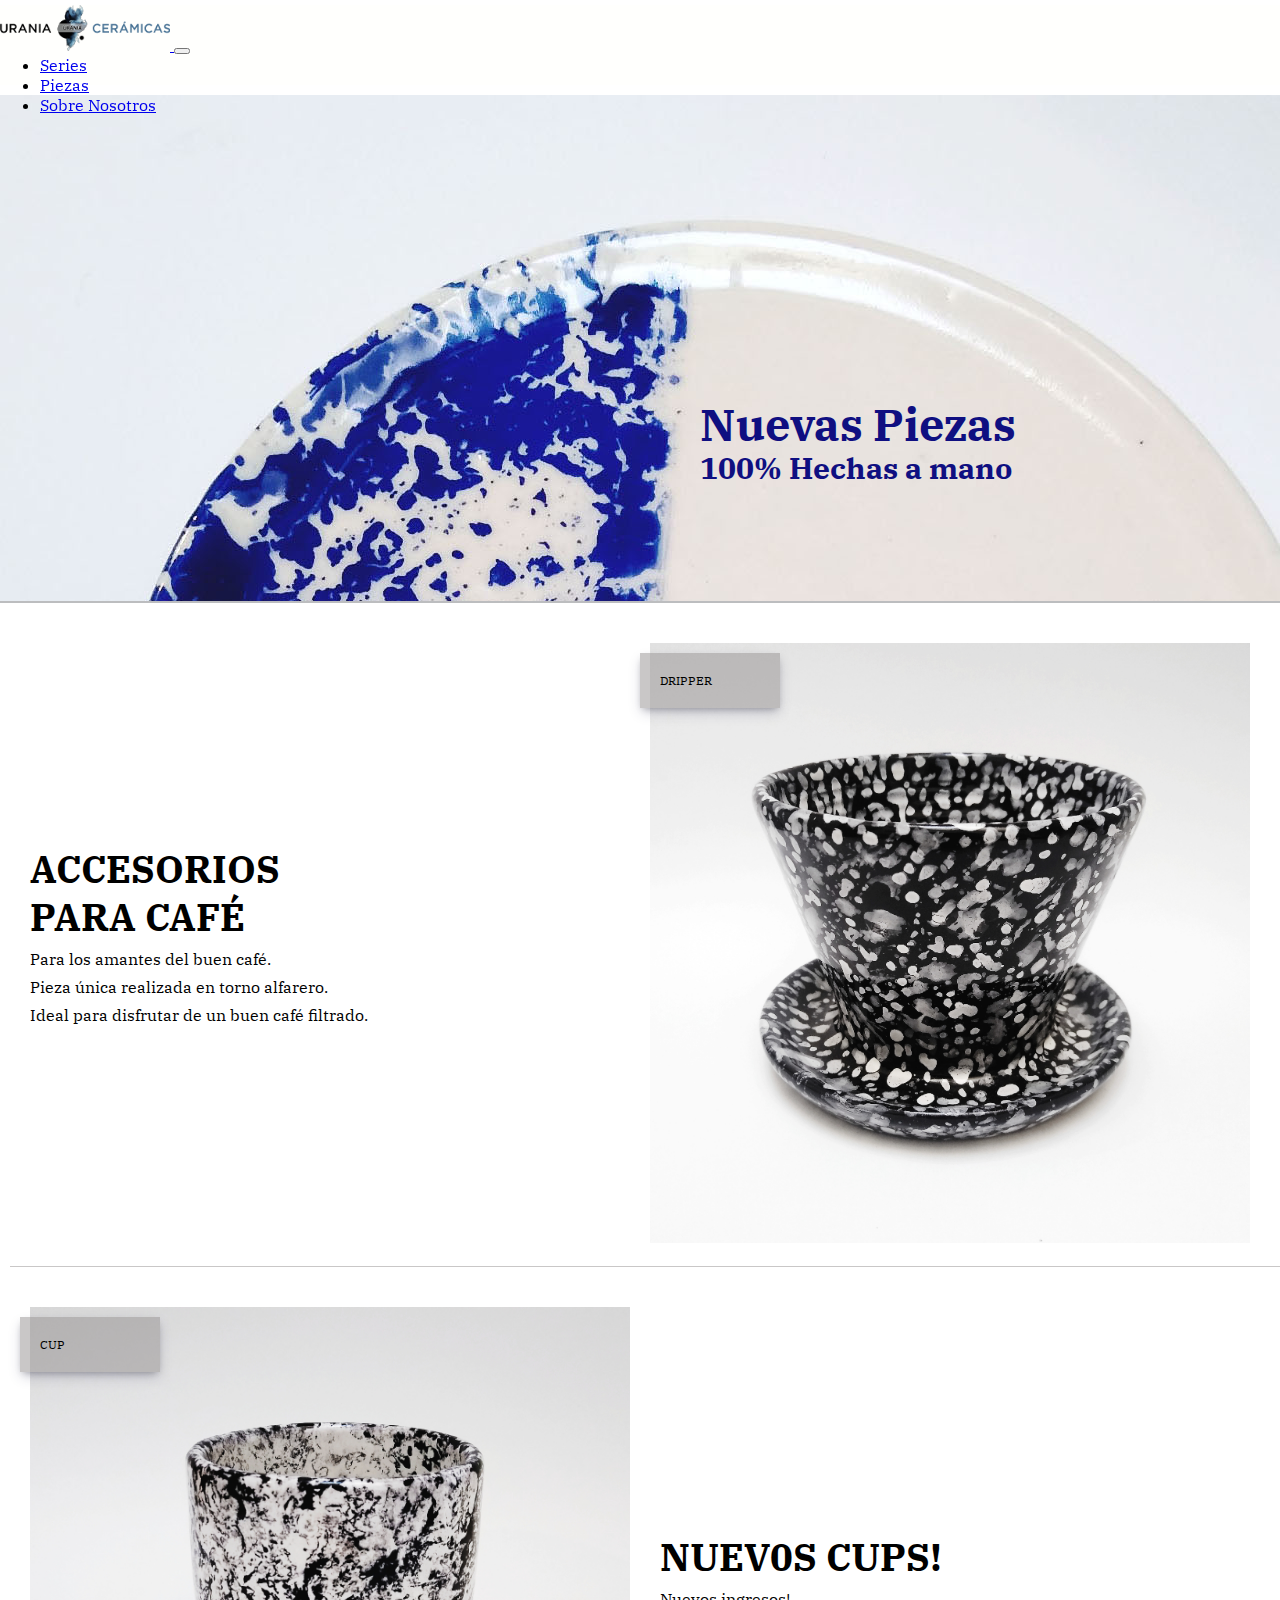
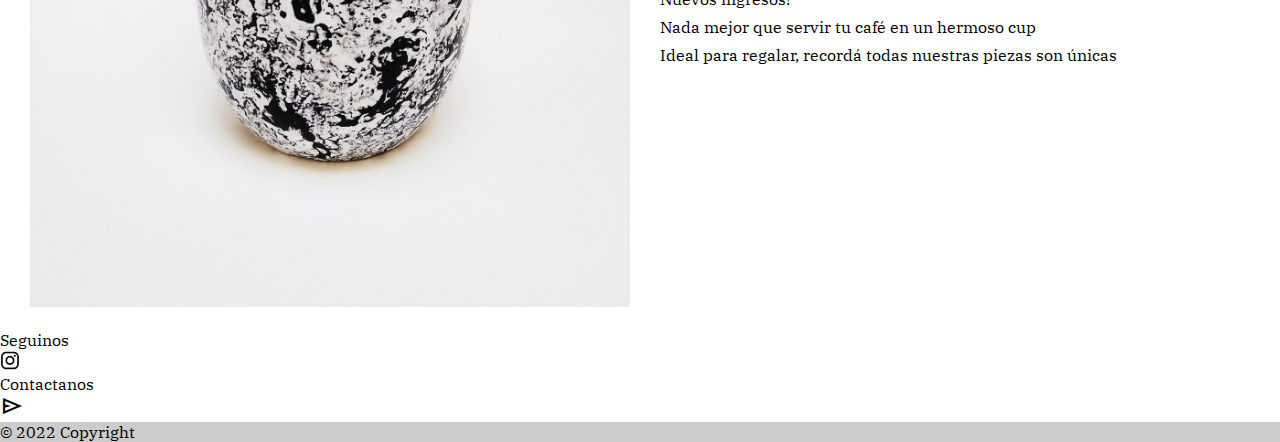
<file: index.html>
<!DOCTYPE html> 
<html lang="en">
<head>
    <meta charset="UTF-8">
    <meta http-equiv="X-UA-Compatible" content="IE=edge">
    <meta name="viewport" content="width=device-width, initial-scale=1.0">
    <title>Urania Ceramicas</title>
    <meta name="description" content="Piezas unicas de ceramica de autor, realizados a mano">
    <meta name="keywords" content="CERAMICA, DISEÑO, DECORACION, DE AUTOR, ARTE, HOGAR, DECO">
 
  <!-- favicon--> 
    <link rel="icon" href="https://tiendaurania.com/wp-content/uploads/2021/11/cropped-logo-32x32.png" sizes="32x32" /><link rel="icon" href="https://tiendaurania.com/wp-content/uploads/2021/11/cropped-logo-192x192.png" sizes="192x192" /><link rel="apple-touch-icon" href="https://tiendaurania.com/wp-content/uploads/2021/11/cropped-logo-180x180.png" />
  <!-- fuente--> 
    <link rel="stylesheet" href="https://fonts.googleapis.com/css2?family=Material+Symbols+Outlined:opsz,wght,FILL,GRAD@48,400,0,0" />
    <link rel="stylesheet" href="https://fonts.googleapis.com/css2?family=Material+Symbols+Outlined:opsz,wght,FILL,GRAD@48,400,0,0" />
  <!-- iconos--> 
    <link rel="preconnect" href="https://fonts.googleapis.com">
    <link rel="preconnect" href="https://fonts.gstatic.com" crossorigin>
    <link href="https://fonts.googleapis.com/css2?family=IBM+Plex+Serif:ital,wght@0,100;0,300;0,500;1,300&display=swap" rel="stylesheet">
  <!-- CSS only -->
    <link href="https://cdn.jsdelivr.net/npm/bootstrap@5.2.2/dist/css/bootstrap.min.css" rel="stylesheet" integrity="sha384-Zenh87qX5JnK2Jl0vWa8Ck2rdkQ2Bzep5IDxbcnCeuOxjzrPF/et3URy9Bv1WTRi" crossorigin="anonymous">
  <!-- Hoja de Estilos -->
    <link rel="stylesheet" href="./css/estilos.css">
</head>
<body>
    <header> 
  <!-- Nav con Bootstrap -->    
     <nav class="navbar navbar-expand-lg bg-light">
        <div class="container-fluid mx-3">
            <a class="navbar-brand" href="#">
              <img src="./imagenes/logo/logo-urania.png" alt="logo" width="170">
            </a>
            <button class="navbar-toggler" type="button" data-bs-toggle="collapse" data-bs-target="#navbarNav" aria-controls="navbarNav" aria-expanded="false" aria-label="Toggle navigation">
              <span class="navbar-toggler-icon"></span>
            </button>
            <div class="collapse navbar-collapse justify-content-end" id="navbarNav">
              <ul class="navbar-nav">
               <li class="nav-item">
                  <a class="nav-link active" aria-current="page" href="./pages/series.html">Series</a>
               </li>
               <li class="nav-item">
                 <a class="nav-link active" aria-current="page" href="./pages/piezas.html">Piezas</a>
               </li>
               <li class="nav-item">
                 <a class="nav-link active" aria-current="page" href="./pages/sobreNosotros.html">Sobre Nosotros</a>
               </li>
             </ul>
            </div>
        </div>
      </nav>     
    </header>  
  <!-- main--> 
    <main>
        <section>
            <div class="div_novedades">
                <h1 class="piezas_h1">Nuevas Piezas</h1>
                <h2 class="piezas_h2">100% Hechas a mano</h2>
            </div>
            <div class= "back">
                <img class="img_back" src="./imagenes/PLATITO_MONTJUIC_COBALTO (1).jpg" alt="plato_montjuic_cobalto"> 
            </div>
        </section> 
        <section class="sec_grid">
          <article class="novedades_1">
            <div class="dripper_descripcion">      
                <h2>ACCESORIOS </h2>
                <h2>PARA CAFÉ</h2>
                <p class="novedades_d">Para los amantes del buen café.</p>
                <p class="novedades_d">Pieza única realizada en torno alfarero. </p>
                <p class="novedades_d">Ideal para disfrutar de un buen café filtrado.</p>
            </div>
            <div class="dripper_photo">
                 <p class="novedades_t">DRIPPER</p>
                <img class="img_dripper" src="./imagenes/tazas/DRIPPER MITTE.jpg" alt="dripper"> 
            </div> 
         </article>       
         <article class="novedades_2">          
            <div class="cup_descripcion">      
                <h2>NUEV0S CUPS!</h2>
                <p class="novedades_d">Nuevos ingresos!</p>
                <p class="novedades_d">Nada mejor que servir tu café en un hermoso cup</p>
                <p class="novedades_d">Ideal para regalar, recordá todas nuestras piezas son únicas</p>
            </div>
            <div class="cup_photo">
                <p class="novedades_t1">CUP</p>
                <a href="./pages/cups.html">
                    <img class="img_cup" src="./imagenes/tazas/CYMERA_20220414_164830.jpg" alt="cup"></a>
            </div>  
          </article>           
        </section>
    </main>
  <!-- footer--> 
    <footer class="text-center footer-style bg-light">
      <div class="container d-flex justify-content-center py-4">
          <div class="row">
            
              <div class="col-md-6  footer-col mt-3 mb-3">
                  <p class="nav-link">Seguinos</p>
                  <a class="instagram_logo" href="https://www.instagram.com/urania_ceramicas/" target="_blank">
                  <img class="img-ig" src="./imagenes/logo/pngegg.png" alt=""></a>
              </div>
              <div class="col-md-6  footer-col  mt-3 mb-3">
                  <p class="nav-link">Contactanos</p>
                  <a href="./pages/contacto.html">
                      <span class="material-symbols-outlined">
                          send
                      </span>
                  </a>
              </div>
          </div>
      </div>
      <div class="text-center text-white p-3" style="background-color: rgba(0, 0, 0, 0.2);">
        © 2022 Copyright
      </div>
     </footer>
  <!-- JavaScript Bundle with Popper -->
    <script src="https://cdn.jsdelivr.net/npm/bootstrap@5.2.2/dist/js/bootstrap.bundle.min.js" integrity="sha384-OERcA2EqjJCMA+/3y+gxIOqMEjwtxJY7qPCqsdltbNJuaOe923+mo//f6V8Qbsw3" crossorigin="anonymous"></script>           
      
</body>
</html>
</file>
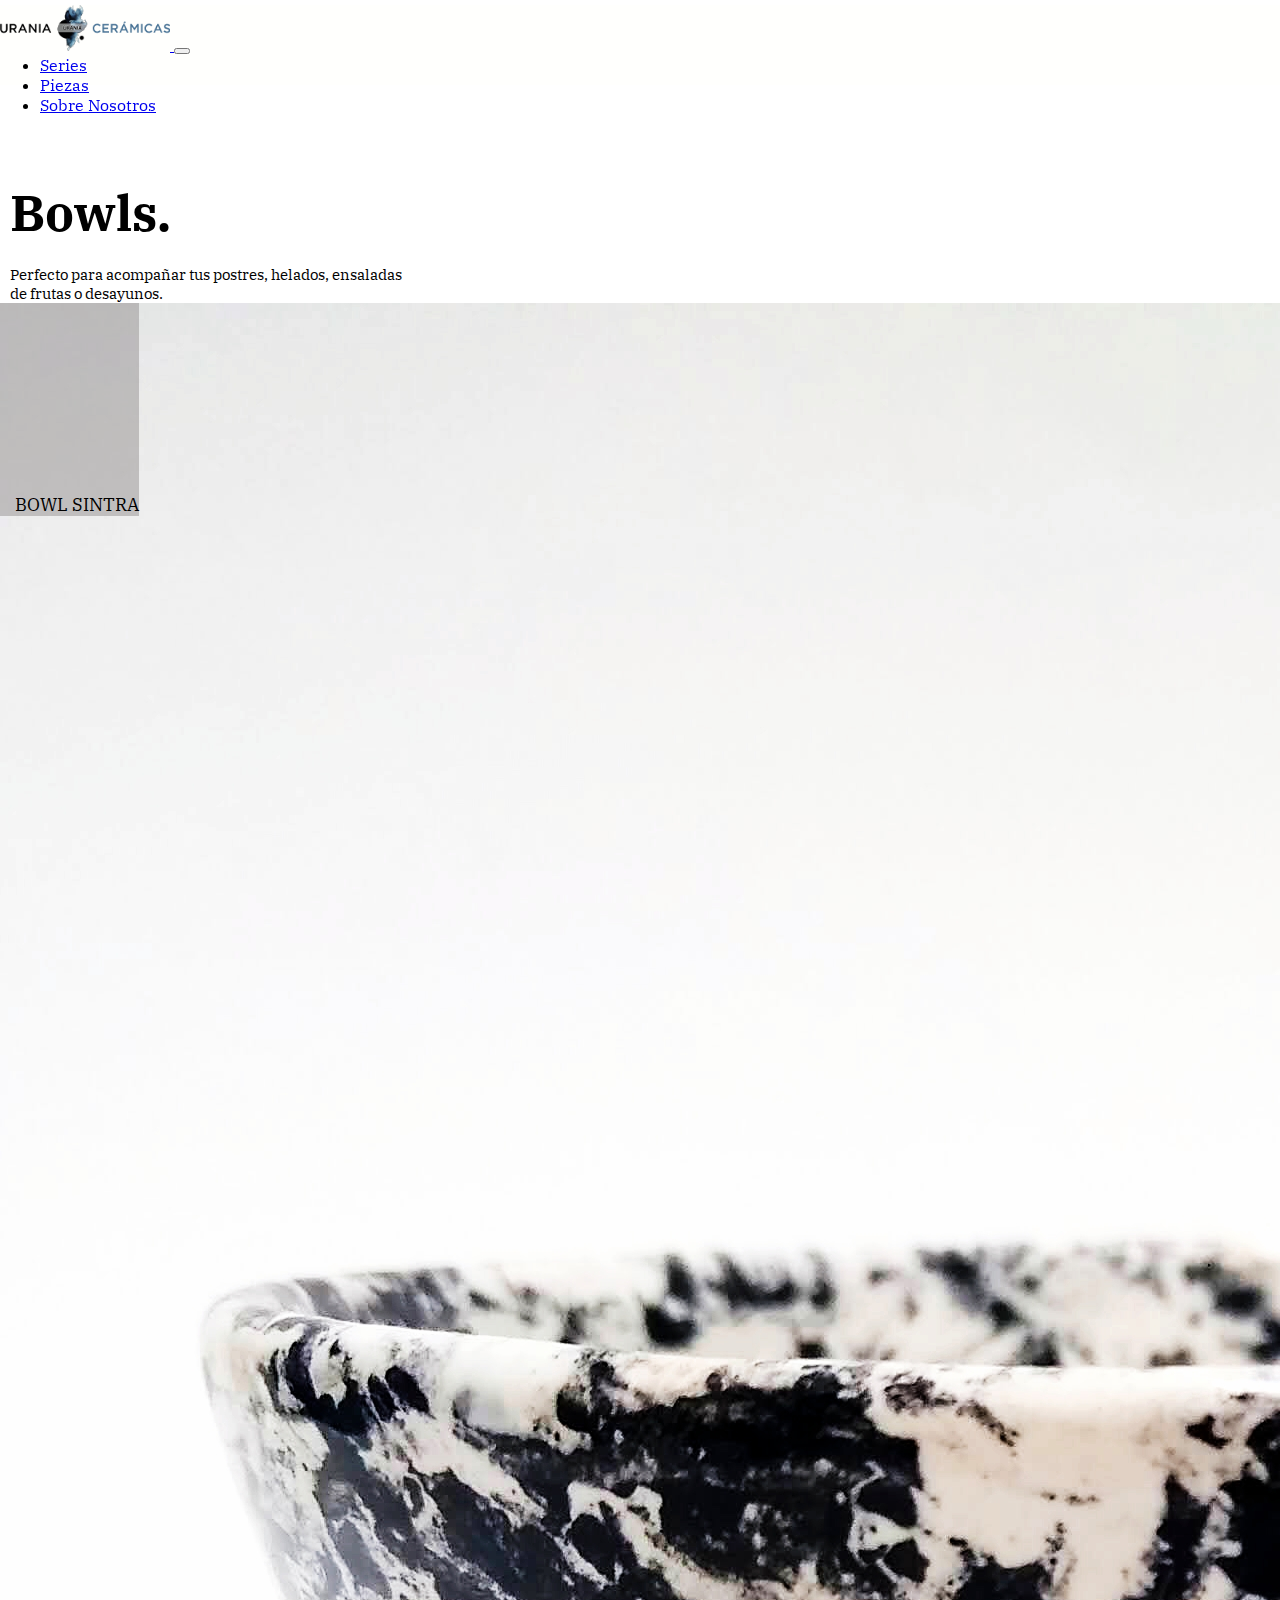
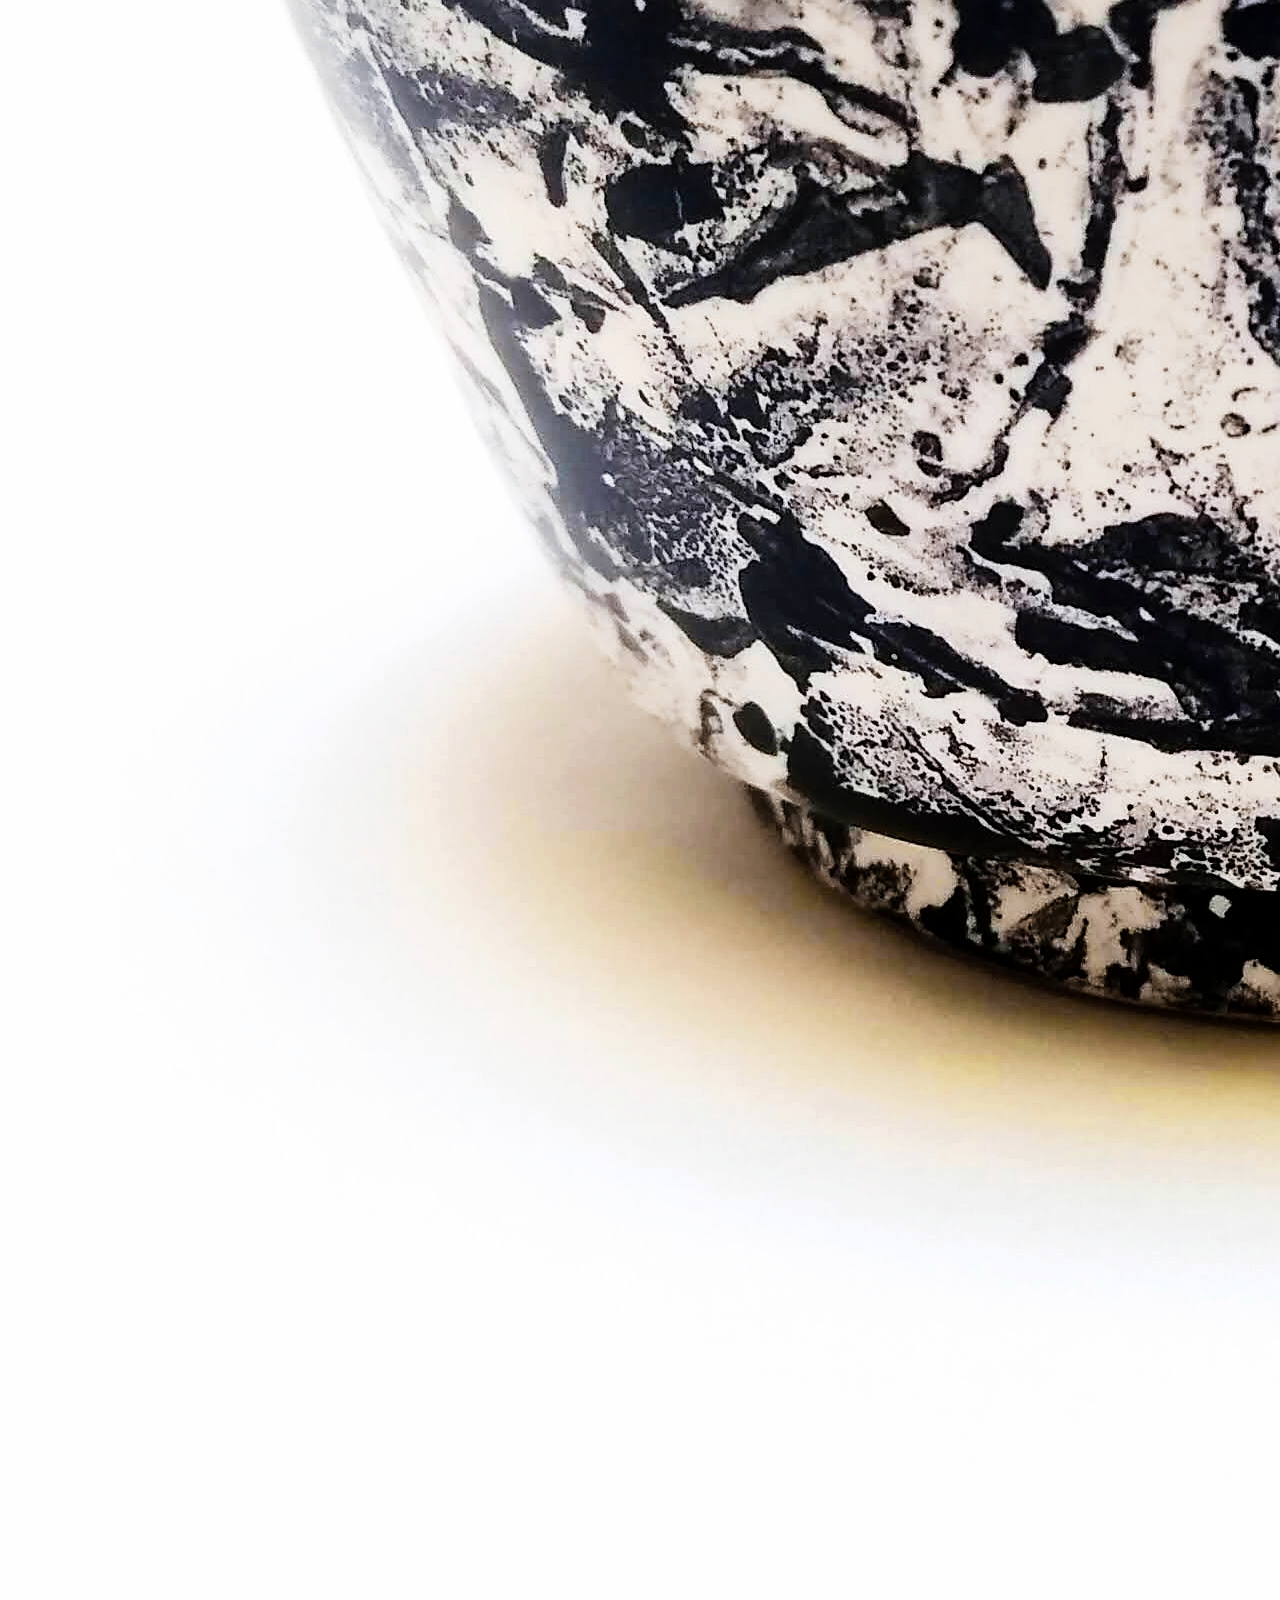
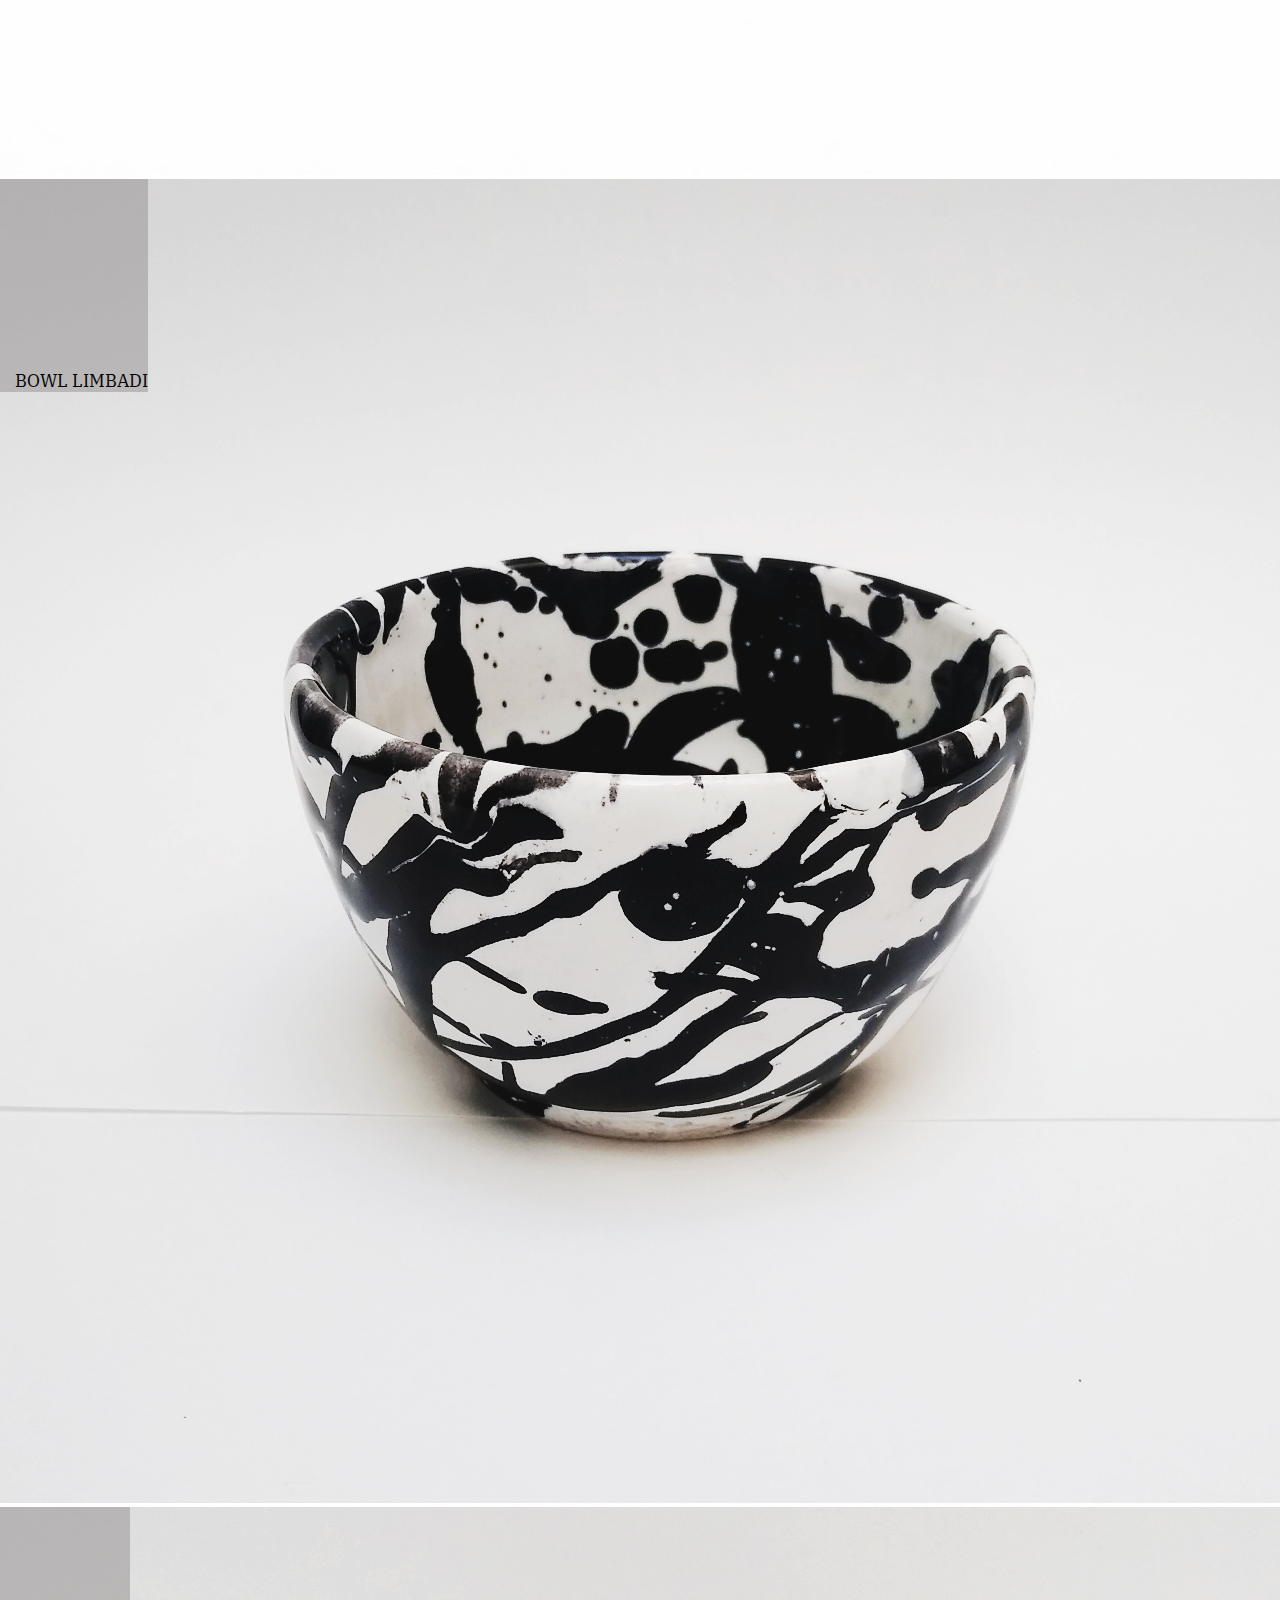
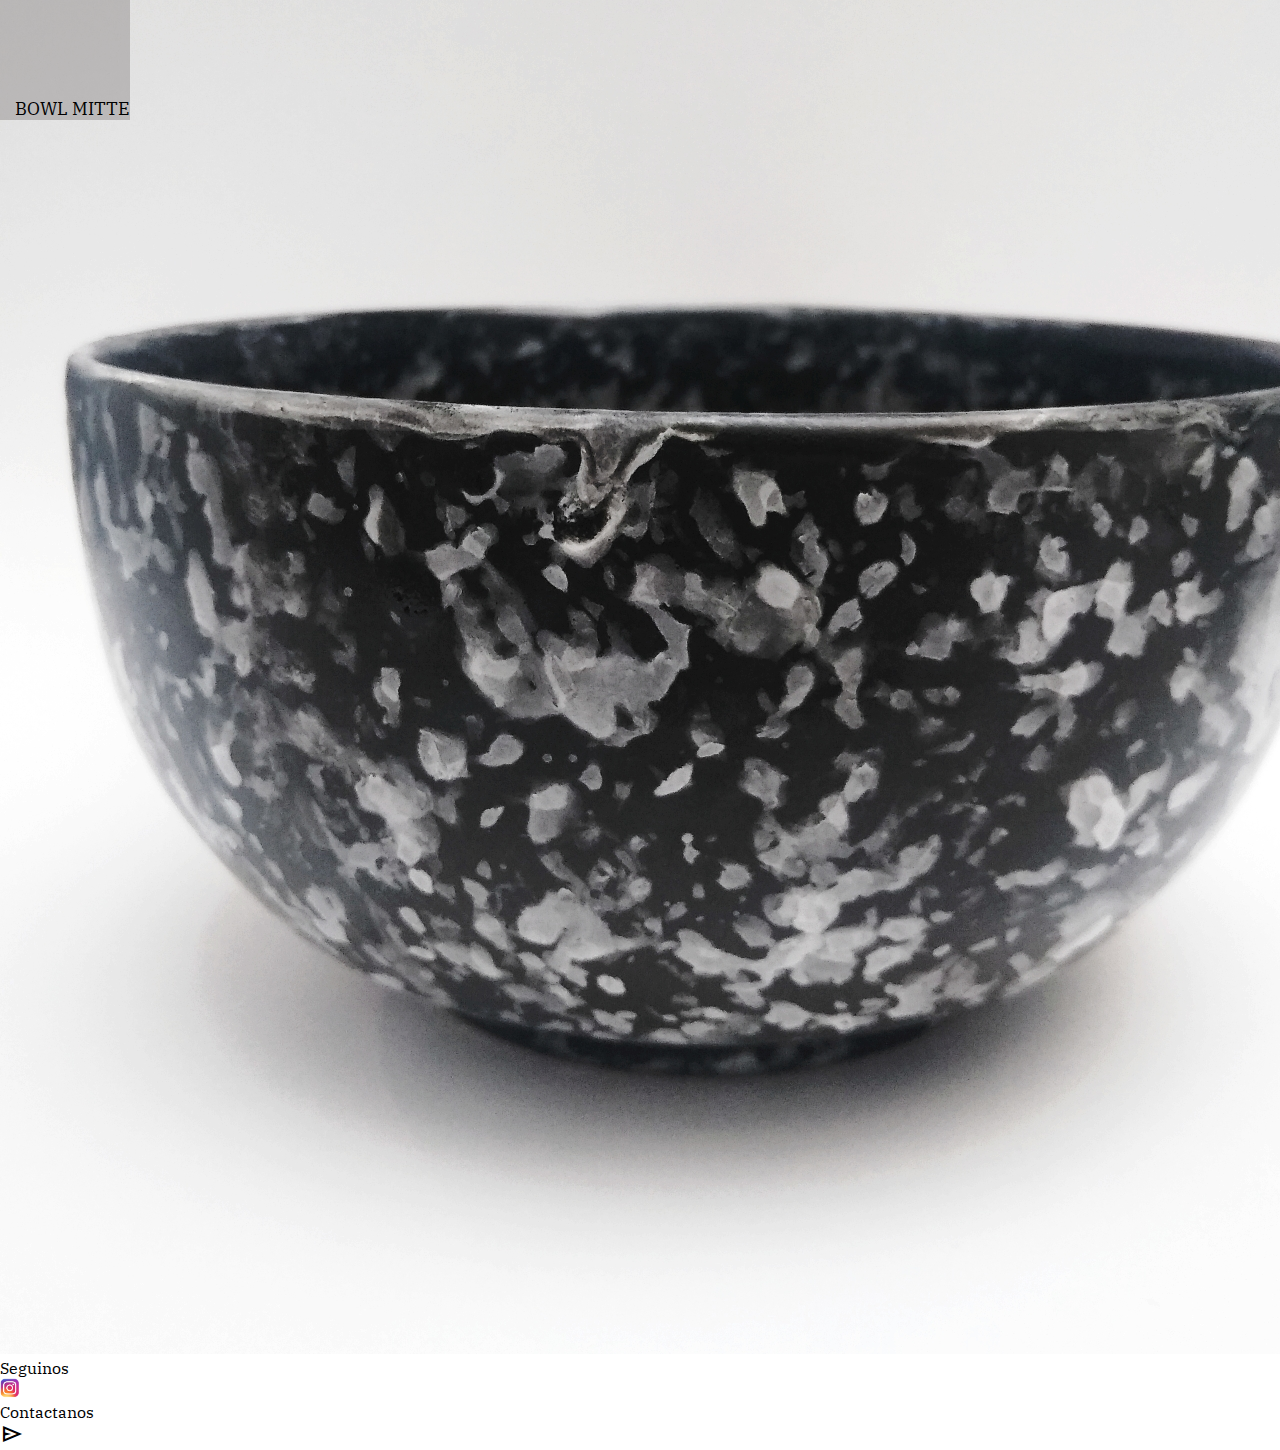
<file: pages/bowls.html>
<!DOCTYPE html>
<html lang="en">
<head>
    <meta charset="UTF-8">
    <meta http-equiv="X-UA-Compatible" content="IE=edge">
    <meta name="viewport" content="width=device-width, initial-scale=1.0">
    <title>Bowls</title>
    <meta name="description" content="Acá podés encontrar una amplia variedad de bowls y cuencos.">
    <meta name="keywords" content="CERAMICA, DISEÑO, DECORACION, DE AUTOR, ARTE, HOGAR, DECO">
 
    <!-- favicon--> 
    <link rel="icon" href="https://tiendaurania.com/wp-content/uploads/2021/11/cropped-logo-32x32.png" sizes="32x32" /><link rel="icon" href="https://tiendaurania.com/wp-content/uploads/2021/11/cropped-logo-192x192.png" sizes="192x192" /><link rel="apple-touch-icon" href="https://tiendaurania.com/wp-content/uploads/2021/11/cropped-logo-180x180.png" />
    <!-- fuente--> 
    <link rel="stylesheet" href="https://fonts.googleapis.com/css2?family=Material+Symbols+Outlined:opsz,wght,FILL,GRAD@48,400,0,0" />
    <link rel="stylesheet" href="https://fonts.googleapis.com/css2?family=Material+Symbols+Outlined:opsz,wght,FILL,GRAD@48,400,0,0" />
     <!-- iconos--> 
    <link rel="preconnect" href="https://fonts.googleapis.com">
    <link rel="preconnect" href="https://fonts.gstatic.com" crossorigin>
    <link href="https://fonts.googleapis.com/css2?family=IBM+Plex+Serif:ital,wght@0,100;0,300;0,500;1,300&display=swap" rel="stylesheet">
    <!-- CSS only -->
    <link href="https://cdn.jsdelivr.net/npm/bootstrap@5.2.2/dist/css/bootstrap.min.css" rel="stylesheet" integrity="sha384-Zenh87qX5JnK2Jl0vWa8Ck2rdkQ2Bzep5IDxbcnCeuOxjzrPF/et3URy9Bv1WTRi" crossorigin="anonymous">
    <!-- Hoja de Estilos -->  
    <link rel="stylesheet" href="../css/estilos.css">

</head>
<body >
    <header id="header"> 
       <!-- Nav con Bootstrap -->    
       <nav class="navbar navbar-expand-lg bg-light">
        <div class="container-fluid mx-3">
          <a class="navbar-brand" href="../index.html">
            <img src="../imagenes/logo/logo-urania.png" alt="logo"  width="170">
          </a>
          <button class="navbar-toggler" type="button" data-bs-toggle="collapse" data-bs-target="#navbarNav" aria-controls="navbarNav" aria-expanded="false" aria-label="Toggle navigation">
            <span class="navbar-toggler-icon"></span>
          </button>
          <div class="collapse navbar-collapse justify-content-end" id="navbarNav">
            <ul class="navbar-nav">
              <li class="nav-item">
                <a class="nav-link active" aria-current="page" href="./series.html">Series</a>
              </li>
              <li class="nav-item">
                <a class="nav-link active" aria-current="page" href="./piezas.html">Piezas</a>
              </li>
              <li class="nav-item">
                <a class="nav-link active" aria-current="page" href="./sobreNosotros.html">Sobre Nosotros</a>
              </li>
            </ul>
          </div>
        </div>
      </nav>
    </header>
     <!-- main-->
        <main class="container-fluid">
          <div class="row">
            <div class="col-md-12 col-xl-6">
              <div class="mt-5 mb-5 ms-5">
                <h2 class="cups_t">Bowls.</h2>
                <p class="cups_d">Perfecto para acompañar tus postres, helados, ensaladas de frutas o desayunos.</p>
            </div>
          </div> 
            <div class="col-md-12 col-xl-6">
              <div class="mt-5 mb-5">
                <div class="col">
                  <p class="cup_name">BOWL SINTRA</p>
                  <img class="img-fluid" src="../imagenes/bowl/MINI BOWL SINTRA1.jpg" alt="bowl limbadi mini">
              </div> 
            </div>
          </div>
          <div class="col-md-12 col-xl-6">
            <div class="mt-5 mb-5">
              <div class="col">
                <p class="cup_name">BOWL LIMBADI</p>
                <img class="img-fluid" src="../imagenes/bowl/MINI BOWL LIMBAD2.jpg" alt="bowl limbadi mini">
            </div>
          </div>
        </div>
        <div class="col-md-12 col-xl-6">
          <div class="mt-5 mb-5">
            <div class="col">
              <p class="cup_name">BOWL MITTE</p>
              <img class="img-fluid" src="../imagenes/bowl/BOWL_MITTE_MATE.jpg" alt="bowl mitte mini">
          </div> 
        </div>
      </div>
        </div>  
        </main>                
    </header>
   <!-- footer--> 
   <footer class="text-center footer-style">
        <div class=" container-fluid">
            <div class="row">
                <div class="col-md-6 footer-col mt-3 mb-3">
                    <p>Seguinos</p>
                    <a class="instagram_logo" href="https://www.instagram.com/urania_ceramicas/" target="_blank">
                    <img class="img-ig" src="../imagenes/logo/pngwing.com.png" alt=""></a>
                </div>
                <div class="col-md-6 footer-col  mt-3 mb-3">
                    <p>Contactanos</p>
                    <a href="./contacto.html">
                        <span class="material-symbols-outlined">
                            send
                        </span></a>
                </div>
            </div>
        </div>
    </footer>
   
    <!-- JavaScript Bundle with Popper -->
    <script src="https://cdn.jsdelivr.net/npm/bootstrap@5.2.2/dist/js/bootstrap.bundle.min.js" integrity="sha384-OERcA2EqjJCMA+/3y+gxIOqMEjwtxJY7qPCqsdltbNJuaOe923+mo//f6V8Qbsw3" crossorigin="anonymous"></script>          
  
</body>
</html>
</file>
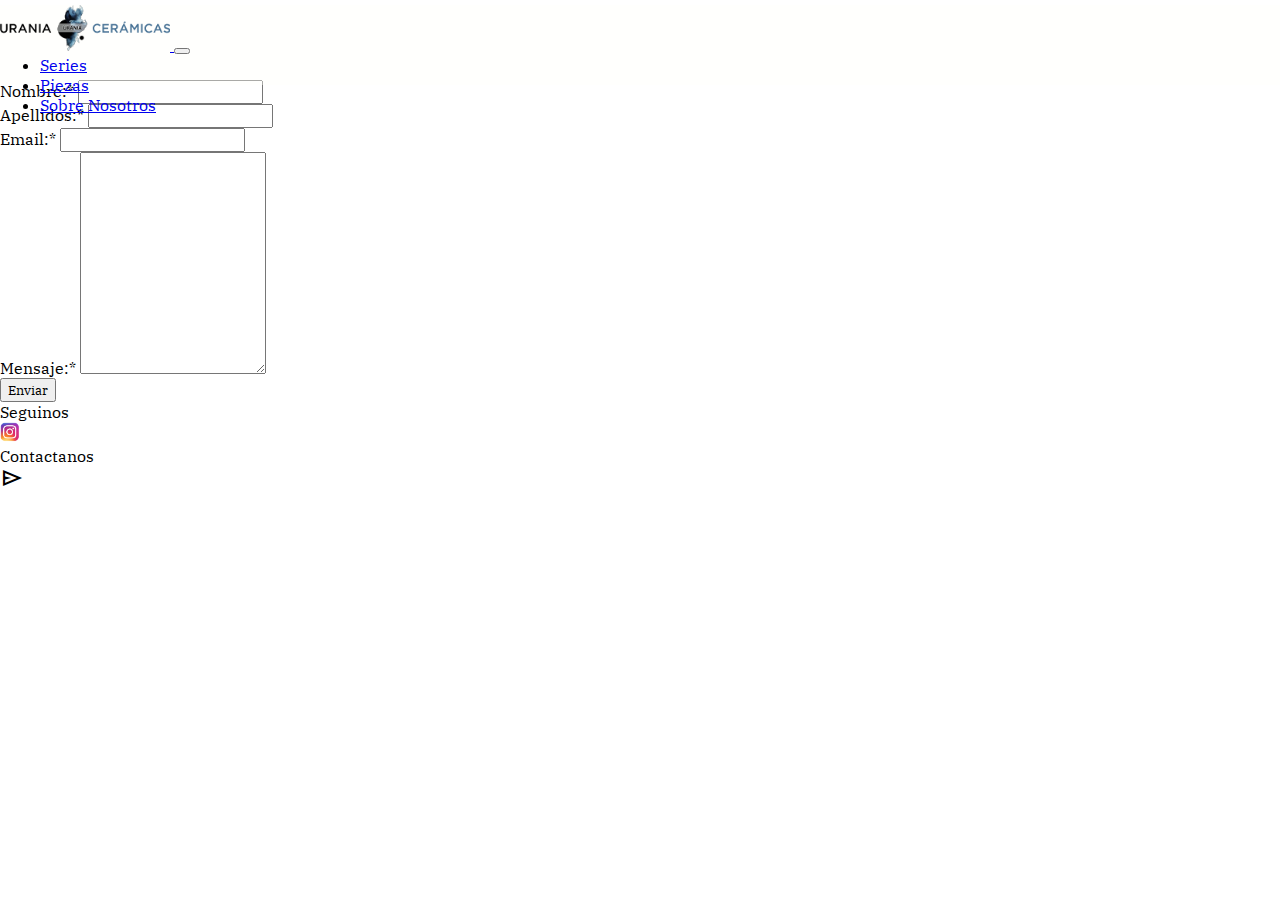
<file: pages/contacto.html>
<!DOCTYPE html>
<html lang="en">
<head>
    <meta charset="UTF-8">
    <meta http-equiv="X-UA-Compatible" content="IE=edge">
    <meta name="viewport" content="width=device-width, initial-scale=1.0">
    <title>Contacto Urania</title>
    <meta name="description" content="Contactate con nosotros">
    <meta name="keywords" content="CERAMICA, DISEÑO, DECORACION, DE AUTOR, ARTE, HOGAR, DECO">
 
    <!-- favicon--> 
    <link rel="icon" href="https://tiendaurania.com/wp-content/uploads/2021/11/cropped-logo-32x32.png" sizes="32x32" /><link rel="icon" href="https://tiendaurania.com/wp-content/uploads/2021/11/cropped-logo-192x192.png" sizes="192x192" /><link rel="apple-touch-icon" href="https://tiendaurania.com/wp-content/uploads/2021/11/cropped-logo-180x180.png" />
    <!-- fuente--> 
    <link rel="stylesheet" href="https://fonts.googleapis.com/css2?family=Material+Symbols+Outlined:opsz,wght,FILL,GRAD@48,400,0,0" />
    <link rel="stylesheet" href="https://fonts.googleapis.com/css2?family=Material+Symbols+Outlined:opsz,wght,FILL,GRAD@48,400,0,0" />
     <!-- iconos--> 
    <link rel="preconnect" href="https://fonts.googleapis.com">
    <link rel="preconnect" href="https://fonts.gstatic.com" crossorigin>
    <link href="https://fonts.googleapis.com/css2?family=IBM+Plex+Serif:ital,wght@0,100;0,300;0,500;1,300&display=swap" rel="stylesheet">
    <!-- CSS only -->
    <link href="https://cdn.jsdelivr.net/npm/bootstrap@5.2.2/dist/css/bootstrap.min.css" rel="stylesheet" integrity="sha384-Zenh87qX5JnK2Jl0vWa8Ck2rdkQ2Bzep5IDxbcnCeuOxjzrPF/et3URy9Bv1WTRi" crossorigin="anonymous">
    <!-- Hoja de Estilos -->  
    <link rel="stylesheet" href="../css/estilos.css">
    

</head>
<body>
    <header > 
       <!-- Nav con Bootstrap -->    
       <nav class="navbar navbar-expand-lg bg-light">
        <div class="container-fluid mx-3">
          <a class="navbar-brand" href="../index.html">
            <img src="../imagenes/logo/logo-urania.png" alt="logo" width="170">
          </a>
          <button class="navbar-toggler" type="button" data-bs-toggle="collapse" data-bs-target="#navbarNav" aria-controls="navbarNav" aria-expanded="false" aria-label="Toggle navigation">
            <span class="navbar-toggler-icon"></span>
          </button>
          <div class="collapse navbar-collapse justify-content-end" id="navbarNav">
            <ul class="navbar-nav">
              <li class="nav-item">
                <a class="nav-link active" aria-current="page" href="./series.html">Series</a>
              </li>
              <li class="nav-item">
                <a class="nav-link active" aria-current="page" href="./piezas.html">Piezas</a>
              </li>
              <li class="nav-item">
                <a class="nav-link active" aria-current="page" href="./sobreNosotros.html">Sobre Nosotros</a>
              </li>
           </ul>
          </div>
        </div>
       </nav>
    </header>  
     <!-- main-->
    <main>
      <div class="container">   
        <form class="form-row  mt-1" >
          <div class="col-md-4 mb-3 mt-5">
              <label for="validarNombre">Nombre:<span class="red">*</span></label>
              <input type="text" class="form-control" id="validarNombre" name="validarNombre" required>
          </div>
          <div class="form-row">
              <div class="col-md-4 mb-5 mt-3">
                  <label for="validarApellidos">Apellidos:<span class="red">*</span></label>
                  <input type="text" class="form-control" id="validarApellidos" name="validarApellidos" required>
              </div>
          </div>
          <div class="form-row">
              <div class="col-md-4 mb-5 mt-3">
                  <label for="validarEmail">Email:<span class="red">*</span></label>
                  <input type="email" class="form-control" id="validarEmail" name="validarEmail" required>
              </div>
          </div>
          <div class="form-group mb-5 mt-5">
              <label for="validationMensaje">Mensaje:<span class="red">*</span></label>
              <textarea class="form-control" id="validationMensaje" name="validationMensaje" rows="12" min="25" required></textarea>
          </div>
          <div class="form-group mt-5 mb-5">
              <button class="btn btn-light" type="submit" name="submit">Enviar</button> 
          </div>
        </form>
      </div>  
    </main>
  <!-- footer--> 
  <footer class="text-center footer-style">
    <div class=" container-fluid">
        <div class="row">
            <div class="col-md-6 footer-col mt-3 mb-3">
                <p>Seguinos</p>
                <a class="instagram_logo" href="https://www.instagram.com/urania_ceramicas/" target="_blank">
                <img class="img-ig" src="../imagenes/logo/pngwing.com.png" alt=""></a>
            </div>
            <div class="col-md-6 footer-col  mt-3 mb-3">
                <p>Contactanos</p>
                <a href="./contacto.html">
                    <span class="material-symbols-outlined">
                        send
                    </span></a>
            </div>
        </div>
    </div>
  </footer>
    

   <!-- JavaScript Bundle with Popper -->
  <script src="https://cdn.jsdelivr.net/npm/bootstrap@5.2.2/dist/js/bootstrap.bundle.min.js" integrity="sha384-OERcA2EqjJCMA+/3y+gxIOqMEjwtxJY7qPCqsdltbNJuaOe923+mo//f6V8Qbsw3" crossorigin="anonymous"></script>     
      
</body>
</html>
</file>
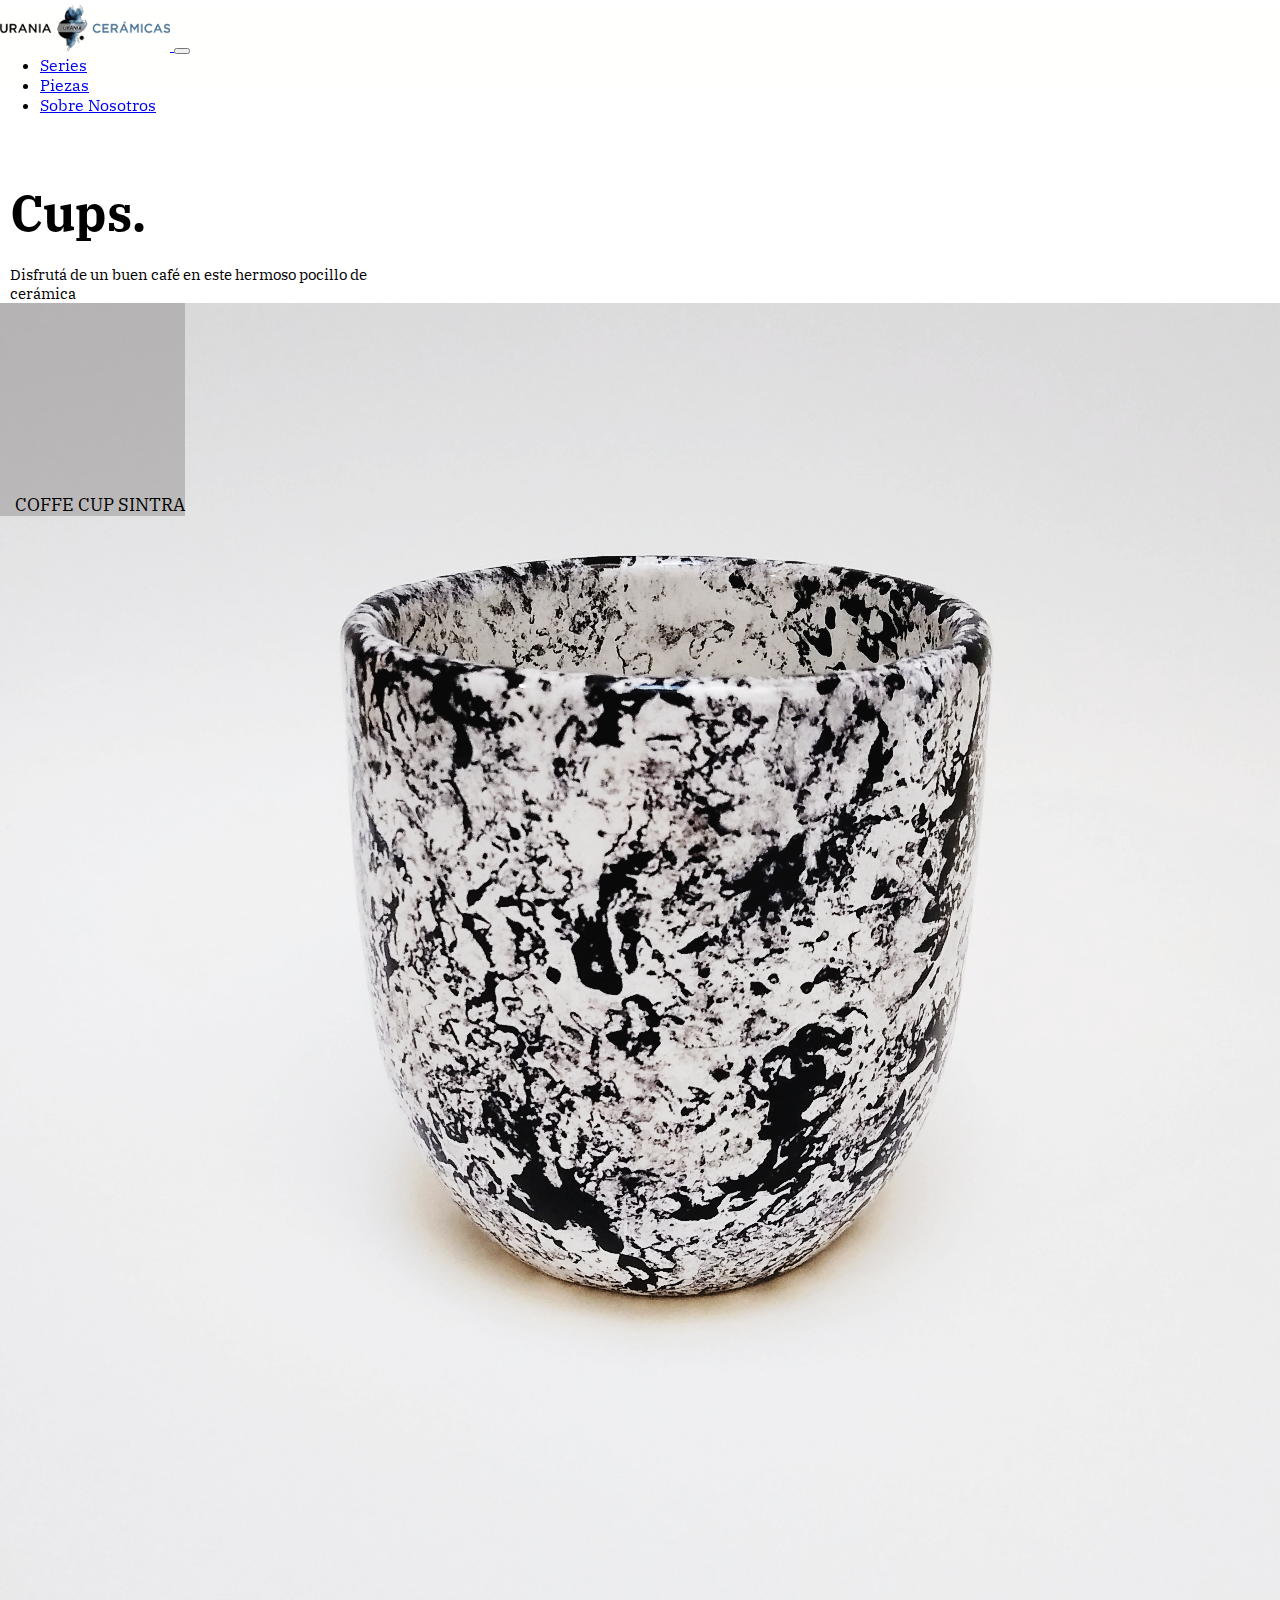
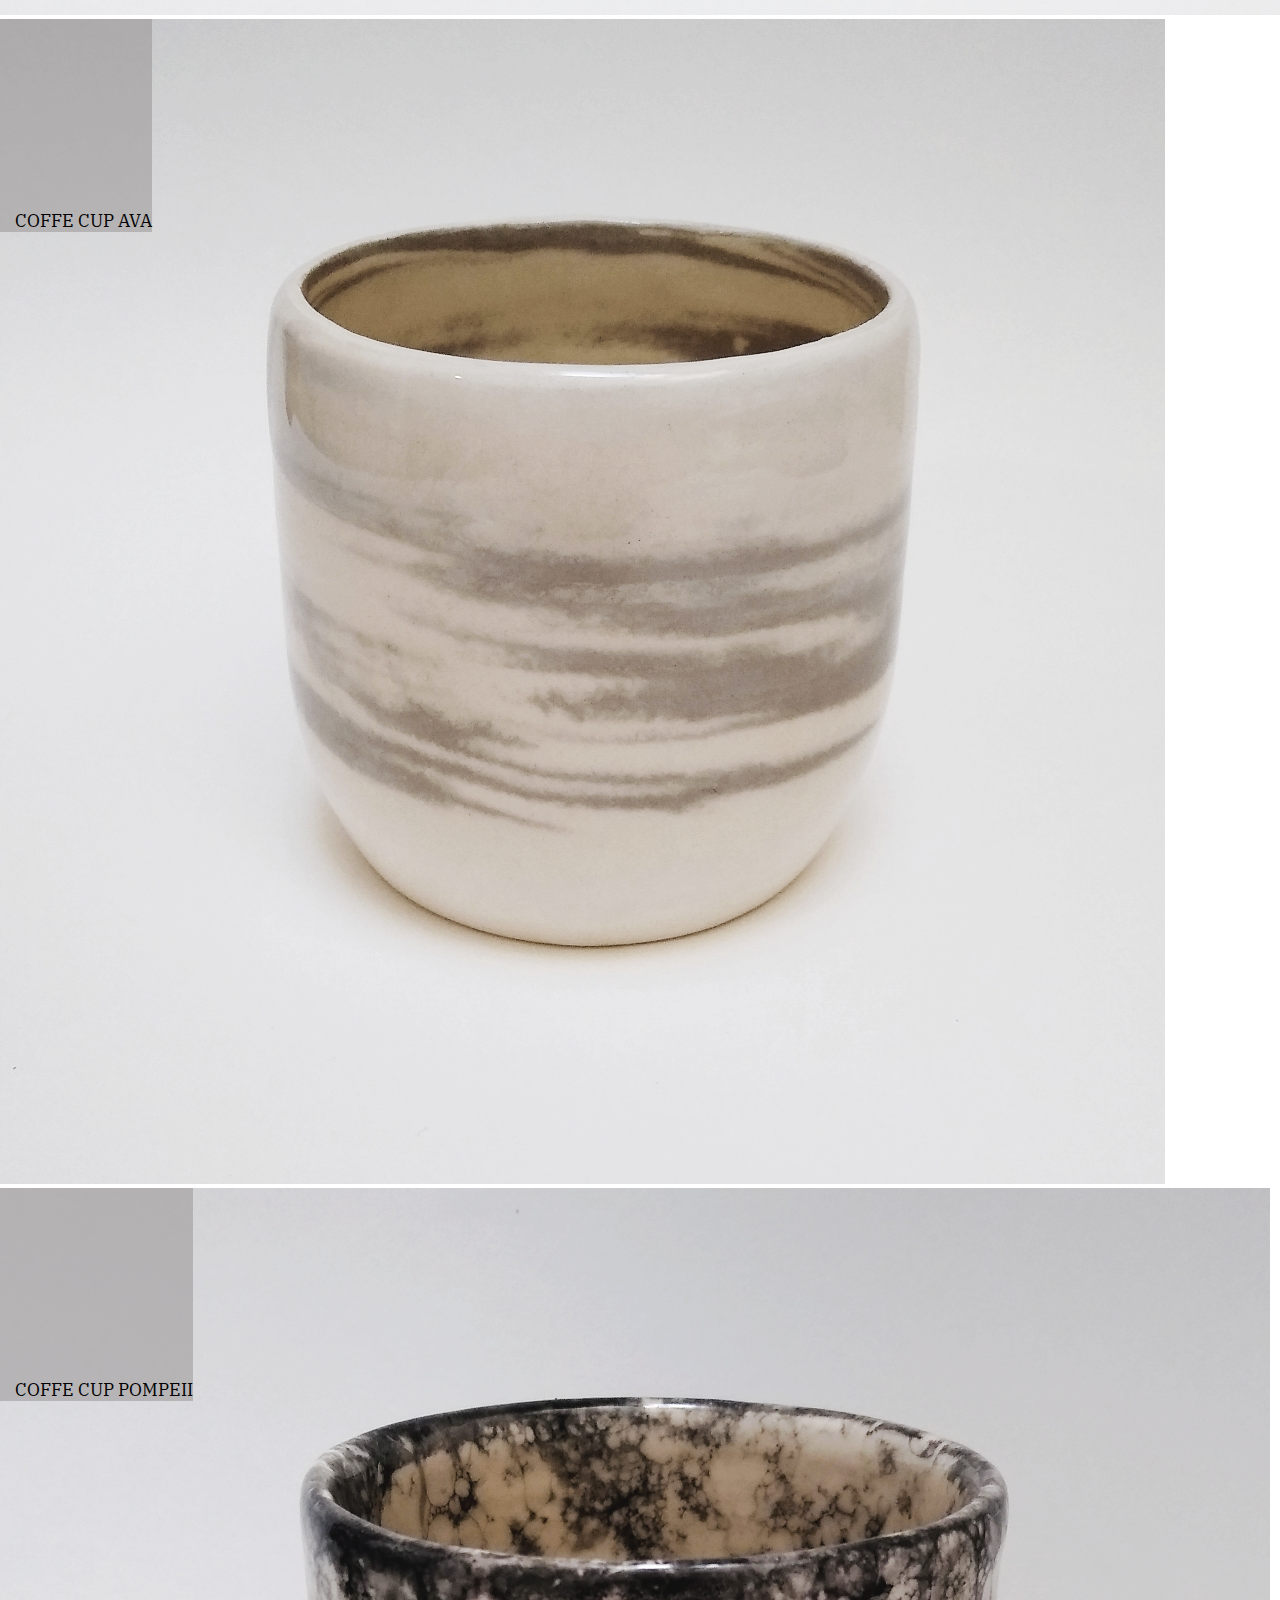
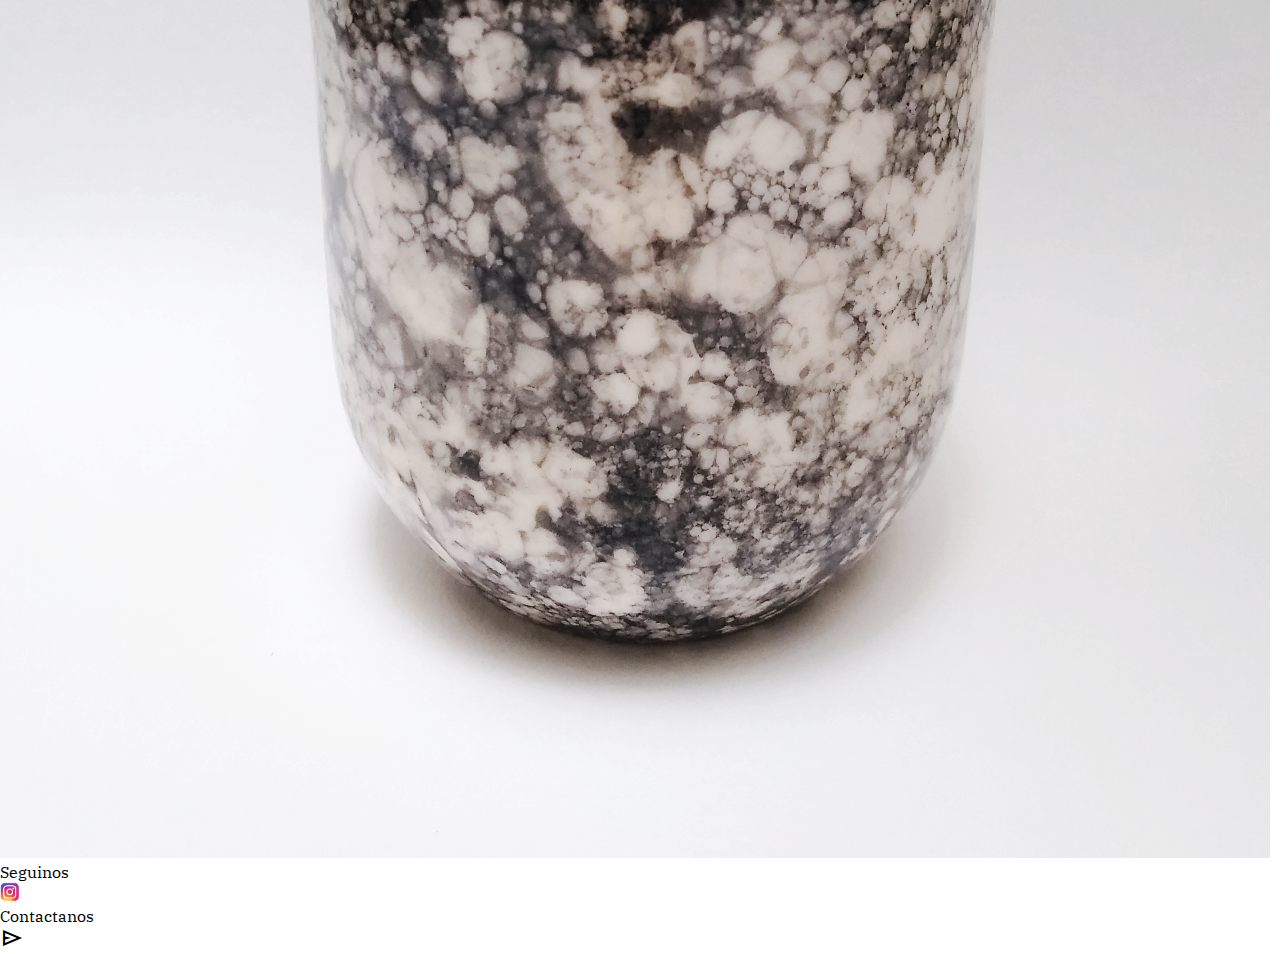
<file: pages/cups.html>
<!DOCTYPE html>
<html lang="en">
<head>
    <meta charset="UTF-8">
    <meta http-equiv="X-UA-Compatible" content="IE=edge">
    <meta name="viewport" content="width=device-width, initial-scale=1.0">
    <title>Cups</title>
    <meta name="description" content="Conocé nuestros hermosos Cups">
    <meta name="keywords" content="CERAMICA, DISEÑO, DECORACION, DE AUTOR, ARTE, HOGAR, DECO">
 
    <!-- favicon--> 
    <link rel="icon" href="https://tiendaurania.com/wp-content/uploads/2021/11/cropped-logo-32x32.png" sizes="32x32" /><link rel="icon" href="https://tiendaurania.com/wp-content/uploads/2021/11/cropped-logo-192x192.png" sizes="192x192" /><link rel="apple-touch-icon" href="https://tiendaurania.com/wp-content/uploads/2021/11/cropped-logo-180x180.png" />
    <!-- fuente--> 
    <link rel="stylesheet" href="https://fonts.googleapis.com/css2?family=Material+Symbols+Outlined:opsz,wght,FILL,GRAD@48,400,0,0" />
    <link rel="stylesheet" href="https://fonts.googleapis.com/css2?family=Material+Symbols+Outlined:opsz,wght,FILL,GRAD@48,400,0,0" />
     <!-- iconos--> 
    <link rel="preconnect" href="https://fonts.googleapis.com">
    <link rel="preconnect" href="https://fonts.gstatic.com" crossorigin>
    <link href="https://fonts.googleapis.com/css2?family=IBM+Plex+Serif:ital,wght@0,100;0,300;0,500;1,300&display=swap" rel="stylesheet">
    
   <!-- CSS only -->
    <link href="https://cdn.jsdelivr.net/npm/bootstrap@5.2.2/dist/css/bootstrap.min.css" rel="stylesheet" integrity="sha384-Zenh87qX5JnK2Jl0vWa8Ck2rdkQ2Bzep5IDxbcnCeuOxjzrPF/et3URy9Bv1WTRi" crossorigin="anonymous">
    <!-- Hoja de Estilos -->  
    <link rel="stylesheet" href="../css/estilos.css">
</head>
<body>
    <header> 
       <!-- Nav con Bootstrap -->    
       <nav class="navbar navbar-expand-lg bg-light">
        <div class="container-fluid mx-3">
            <a class="navbar-brand" href="../index.html">
              <img src="../imagenes/logo/logo-urania.png" alt="logo" width="170">
            </a>
            <button class="navbar-toggler" type="button" data-bs-toggle="collapse" data-bs-target="#navbarNav" aria-controls="navbarNav" aria-expanded="false" aria-label="Toggle navigation">
              <span class="navbar-toggler-icon"></span>
            </button>
            <div class="collapse navbar-collapse justify-content-end" id="navbarNav">
              <ul class="navbar-nav">
                <li class="nav-item">
                  <a class="nav-link active" aria-current="page" href="./series.html">Series</a>
                </li>
                <li class="nav-item">
                  <a class="nav-link active" aria-current="page" href="./piezas.html">Piezas</a>
                </li>
                <li class="nav-item">
                  <a class="nav-link active" aria-current="page" href="./sobreNosotros.html">Sobre Nosotros</a>
                </li>
              </ul>
            </div>
        </div>
      </nav>
    </header> 
     <!-- main-->
        <main>
            <section class=" main_section_cups">
    
            </section>
        </main>                
    </header>
    <main class="container-fluid">
      <div class="row">
        <div class="col-md-12 col-xl-6">
          <div class="mt-5 mb-5 ms-5">
           <div class="col">
            <h2 class="cups_t">Cups.</h2>
            <p class="cups_d">Disfrutá de un buen café en este hermoso pocillo de cerámica</p>
        </div>
      </div>
      </div> 
        <div class="col-md-12 col-xl-6">
          <div class="mt-5 mb-5">
            <div class="col">
              <p class="cup_name">COFFE CUP SINTRA</p>
              <img class="img-fluid" src="../imagenes/tazas/CYMERA_20220414_164830.jpg" alt="coffe_cup_sintra">
          </div> 
        </div>
      </div>
      <div class="col-md-12 col-xl-6">
        <div class="mt-5 mb-5">
          <div class="col">
            <p class="cup_name">COFFE CUP AVA</p>
            <img class="img-fluid" src="../imagenes/tazas/CUP AVA.jpg" alt="coffe_cup_ava">
        </div> 
      </div>
    </div>
    <div class="col-md-12 col-xl-6">
      <div class="mt-5 mb-5">
        <div class="section_div_cup_pompeii">
          <p class="cup_name">COFFE CUP POMPEII</p> 
          <img class="img-fluid" src="../imagenes/tazas/CYMERA_20220701_151217.jpg" alt="coffe_cup_pompeii">
      </div>
    </div>
  </div>
    </div>  
    </main>                
</header>
    <!-- footer--> 
    <footer class="text-center footer-style">
      <div class=" container-fluid">
          <div class="row">
              <div class="col-md-6 footer-col mt-3 mb-3">
                  <p>Seguinos</p>
                  <a class="instagram_logo" href="https://www.instagram.com/urania_ceramicas/" target="_blank">
                  <img class="img-ig" src="../imagenes/logo/pngwing.com.png" alt=""></a>
              </div>
              <div class="col-md-6 footer-col  mt-3 mb-3">
                  <p>Contactanos</p>
                  <a href="./contacto.html">
                      <span class="material-symbols-outlined">
                          send
                      </span></a>
              </div>
          </div>
      </div>
    </footer>
    <!-- JavaScript Bundle with Popper -->
   <!-- JavaScript Bundle with Popper -->
<script src="https://cdn.jsdelivr.net/npm/bootstrap@5.2.2/dist/js/bootstrap.bundle.min.js" integrity="sha384-OERcA2EqjJCMA+/3y+gxIOqMEjwtxJY7qPCqsdltbNJuaOe923+mo//f6V8Qbsw3" crossorigin="anonymous"></script> 
  </body>
  </html>
</file>
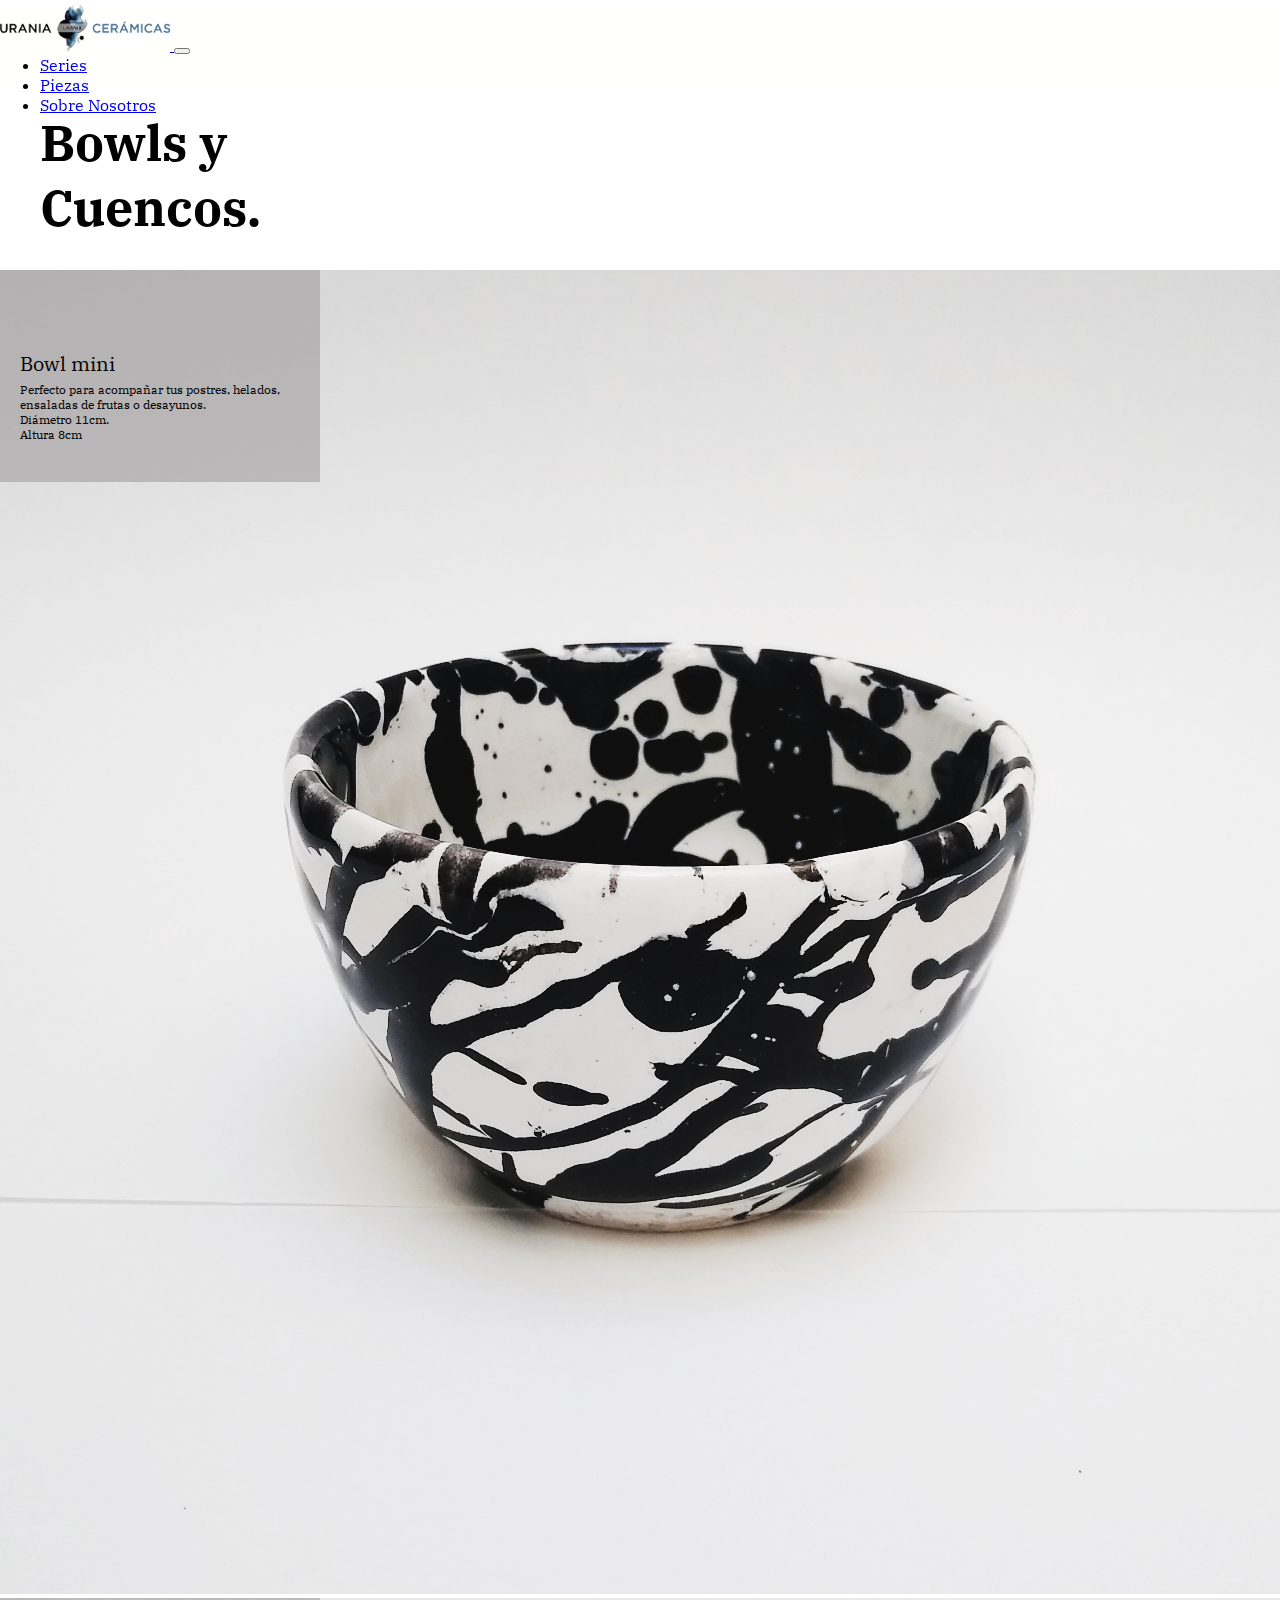
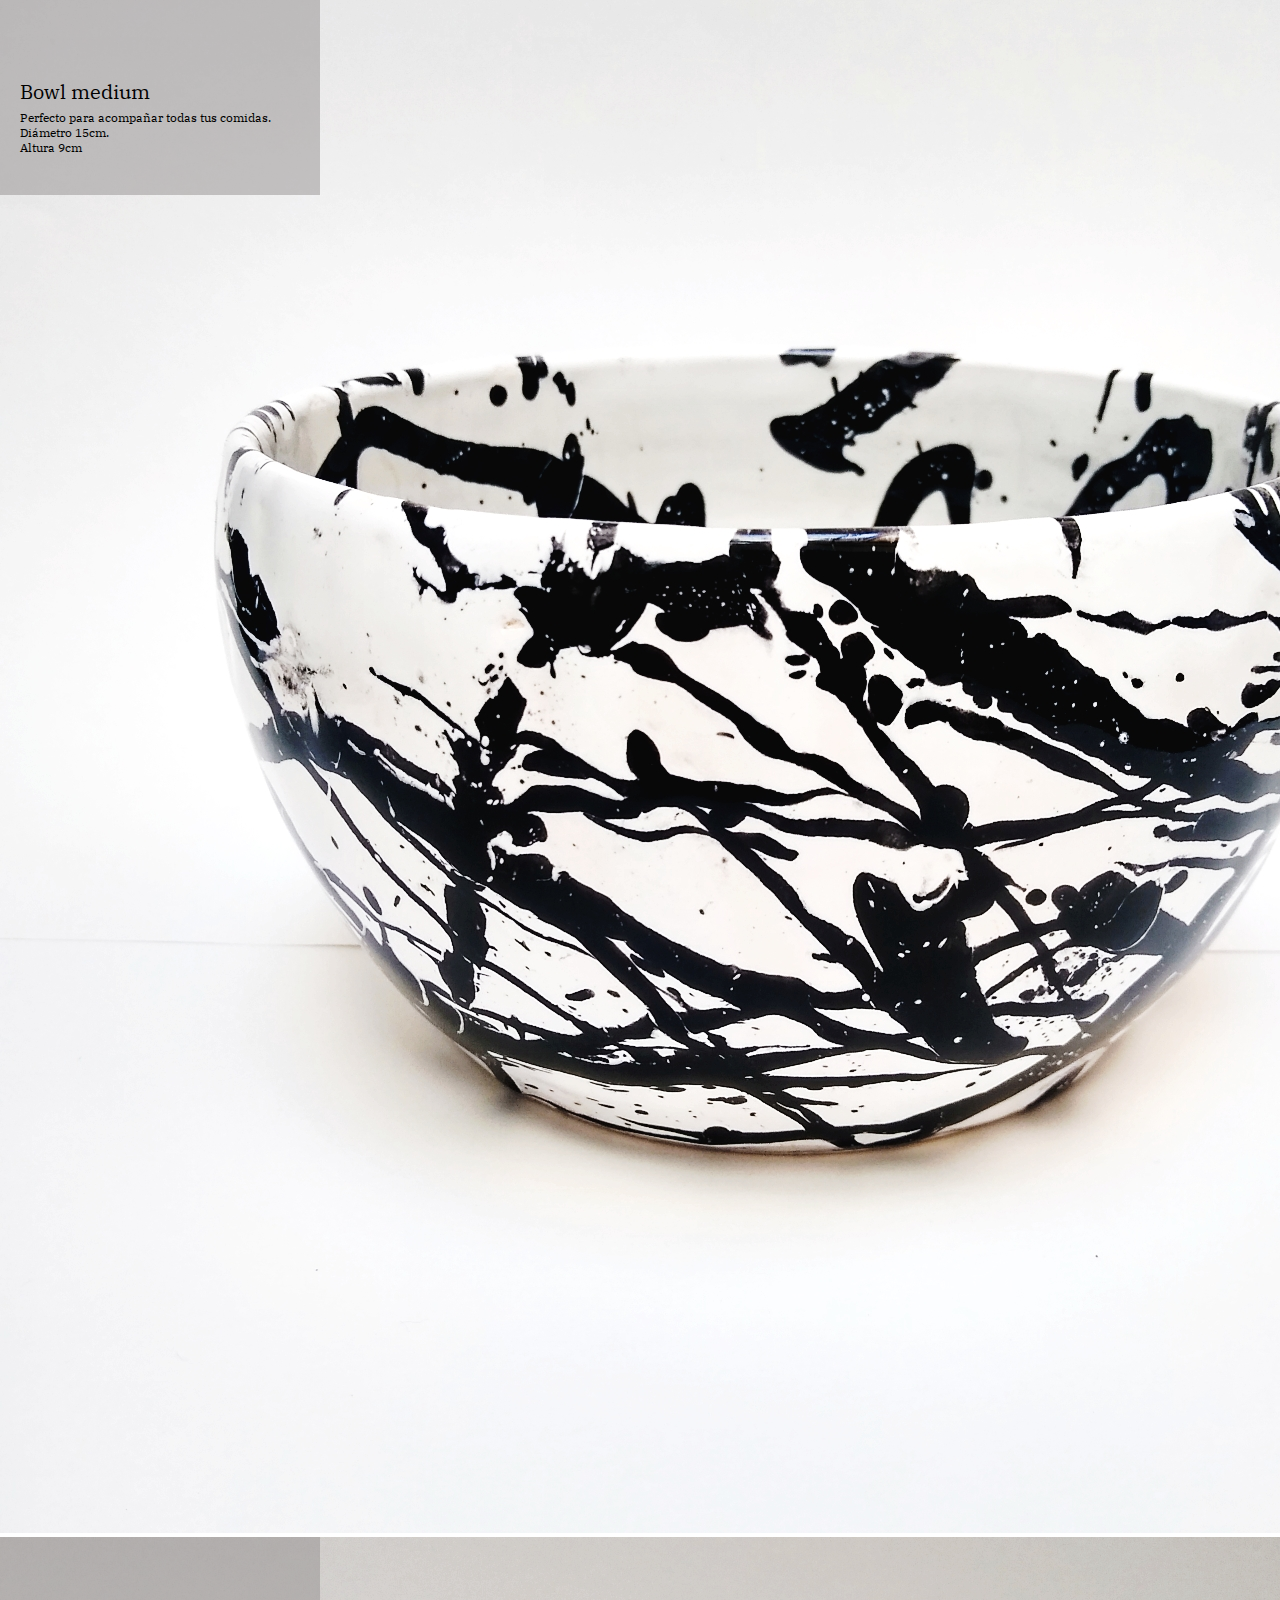
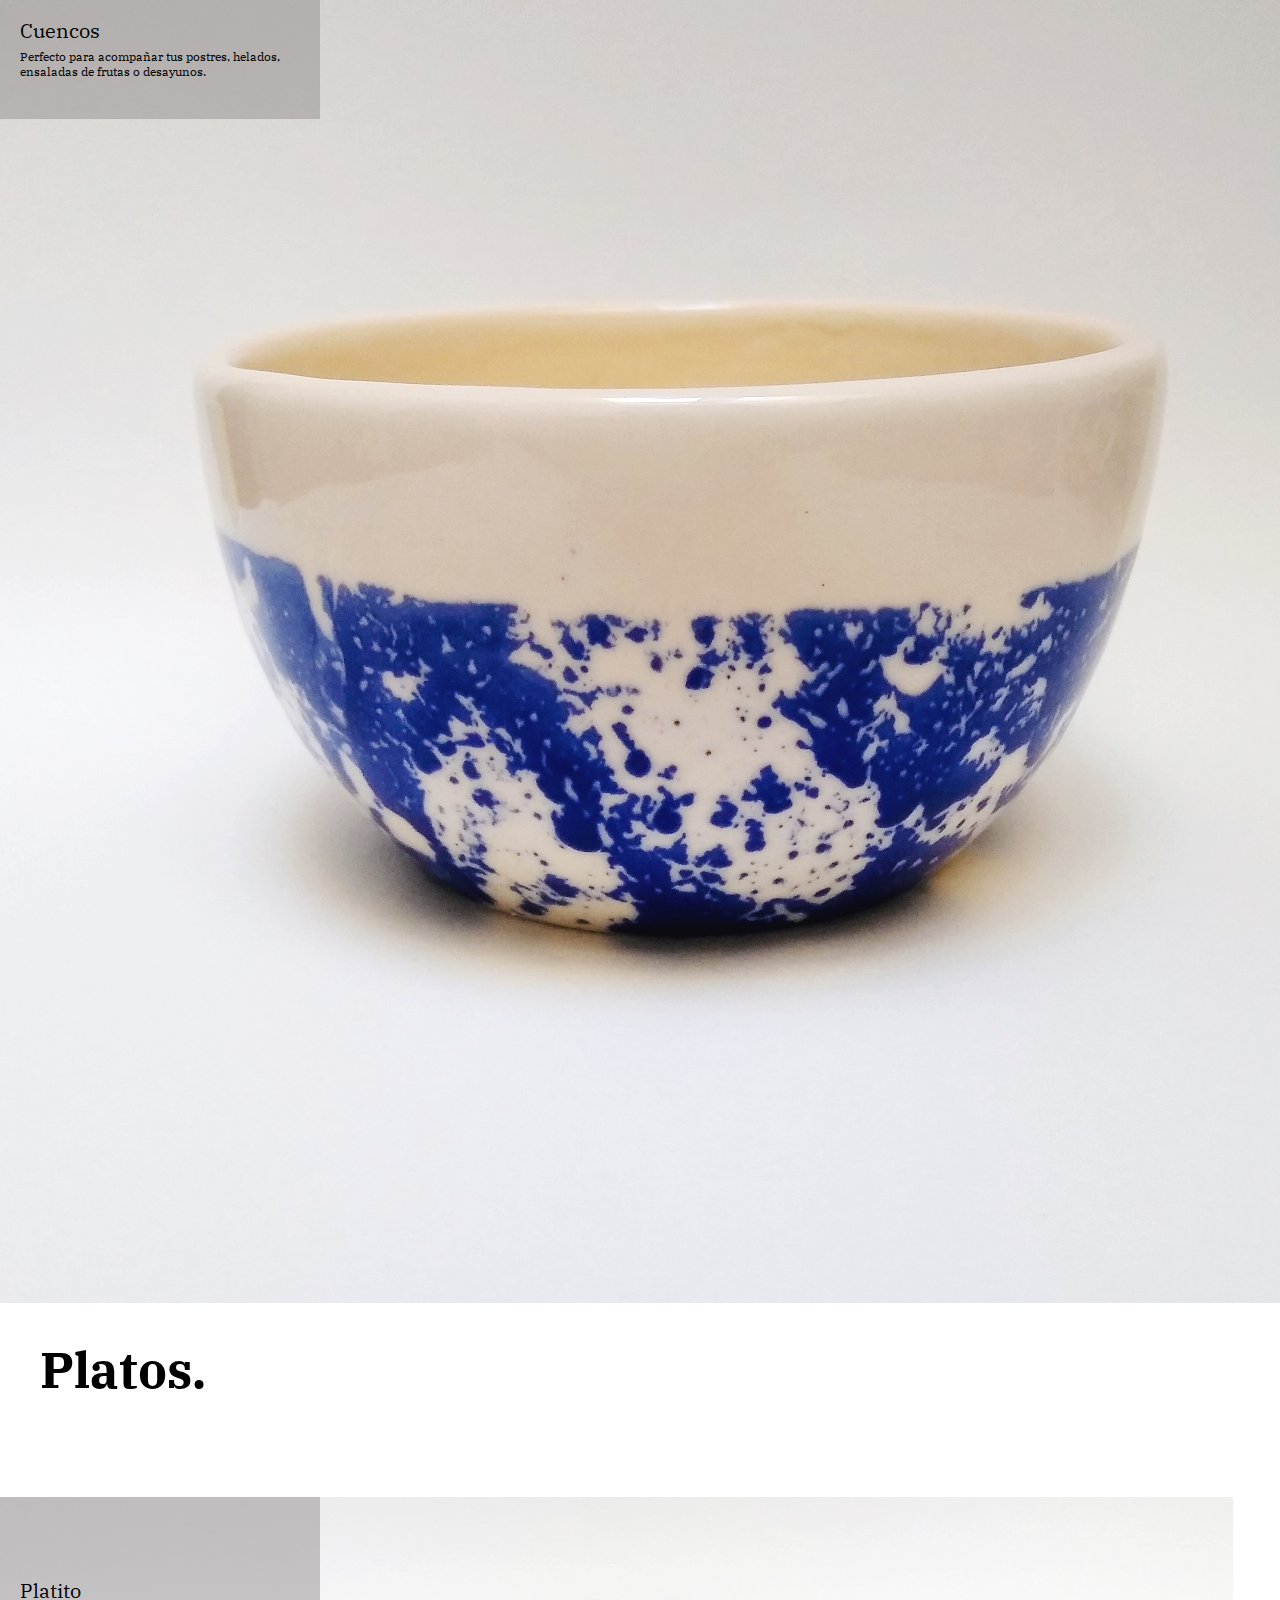
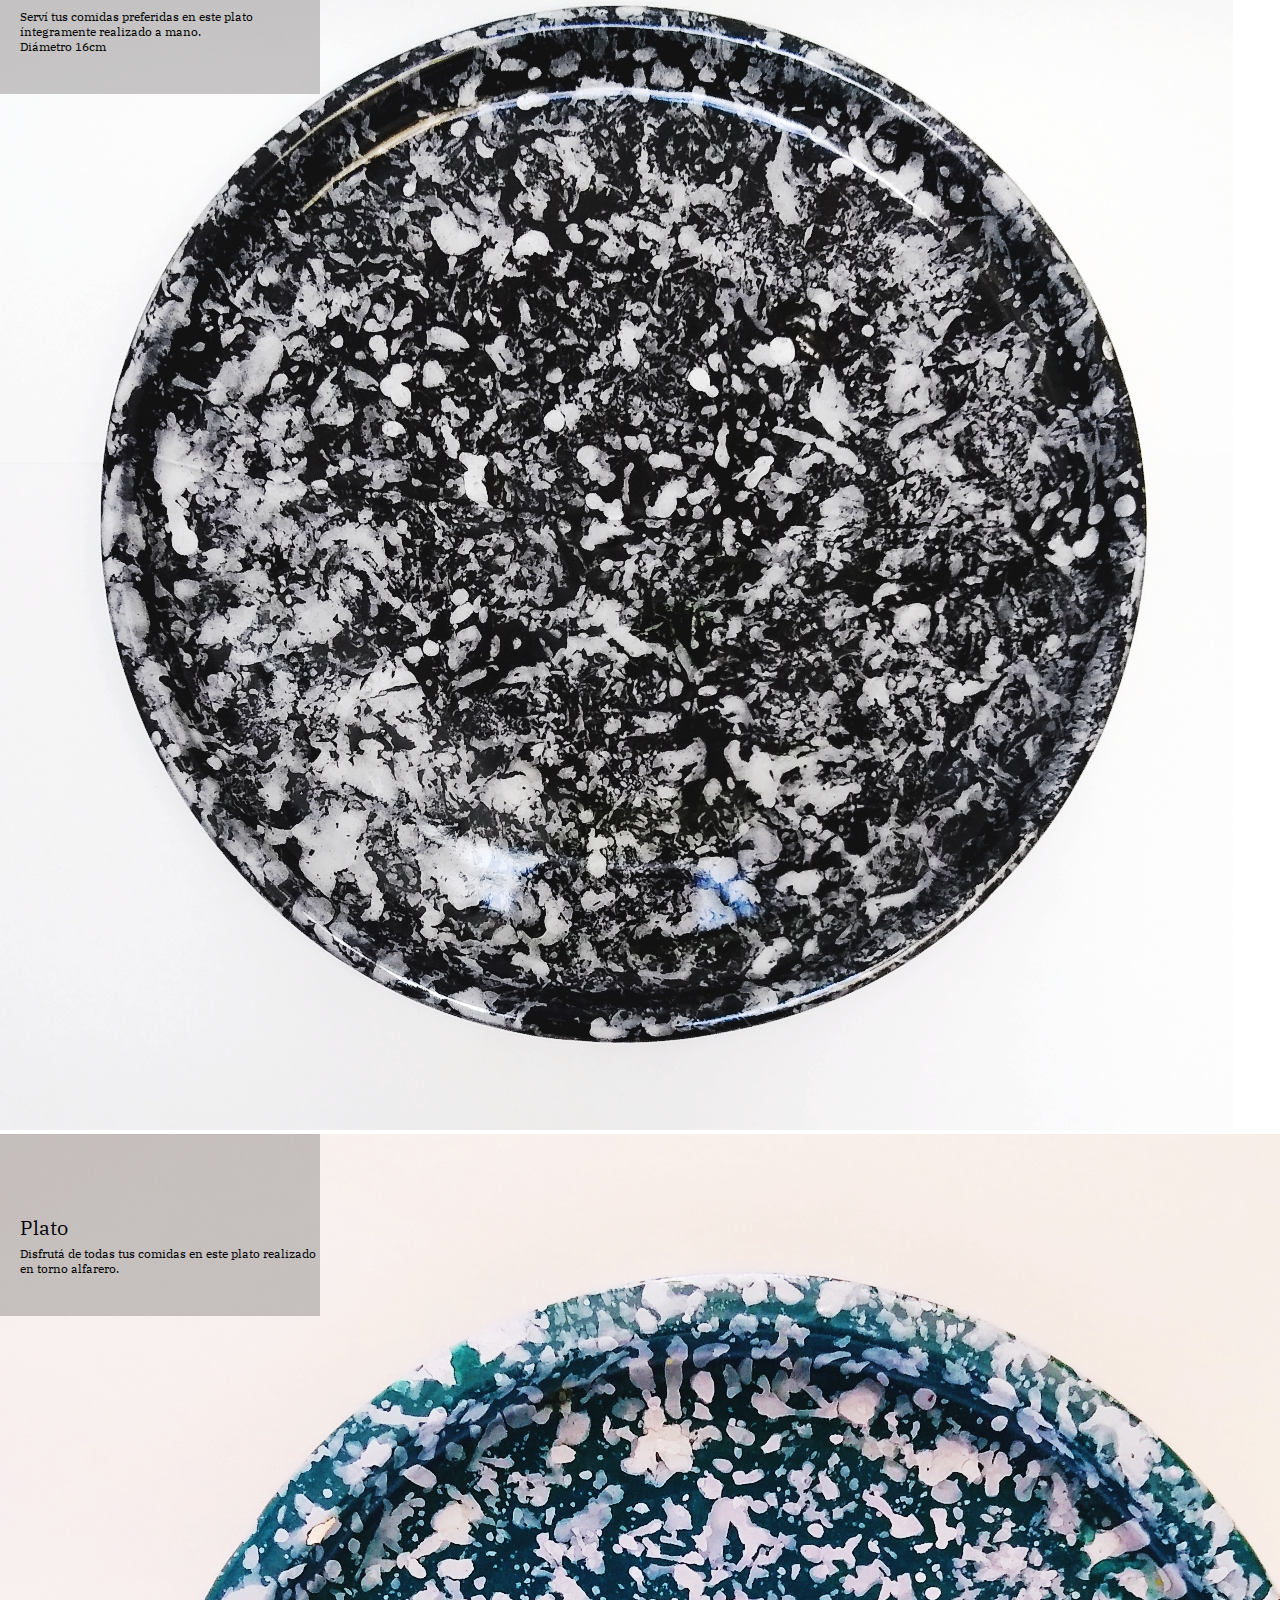
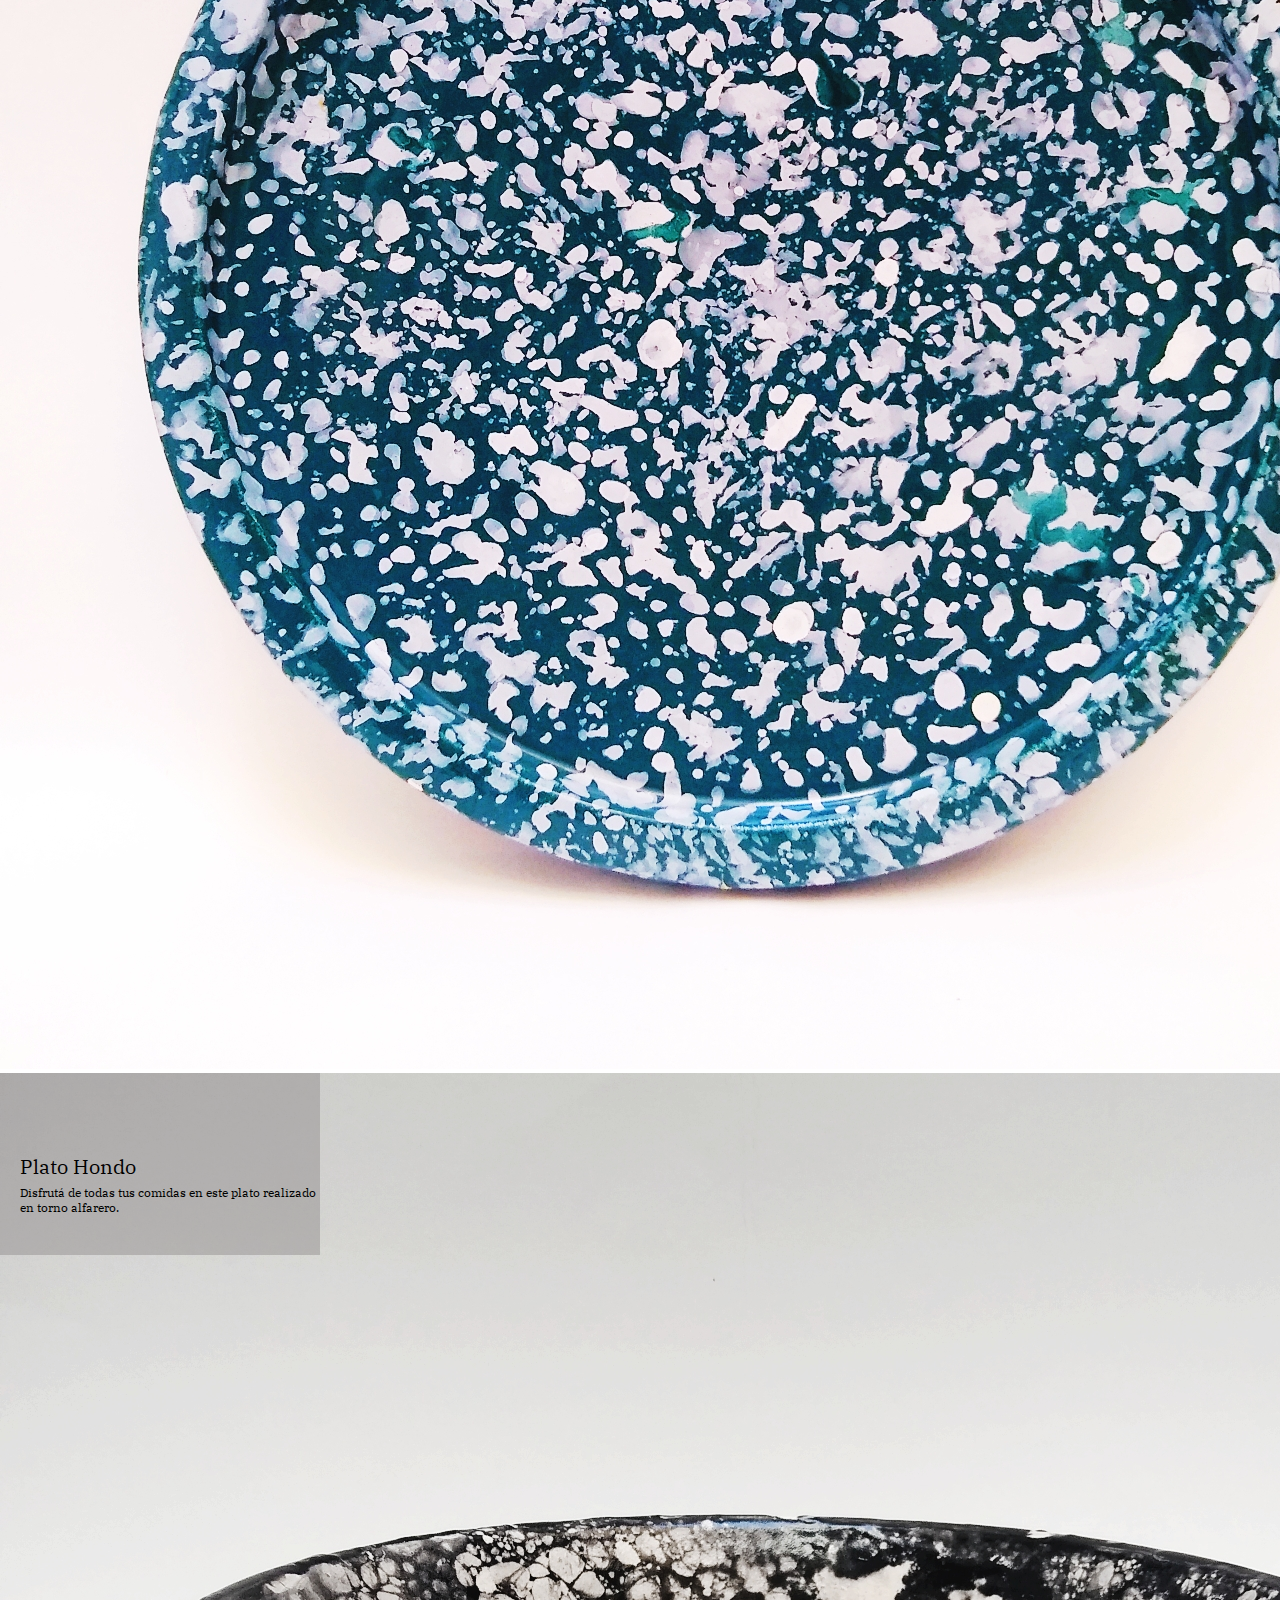
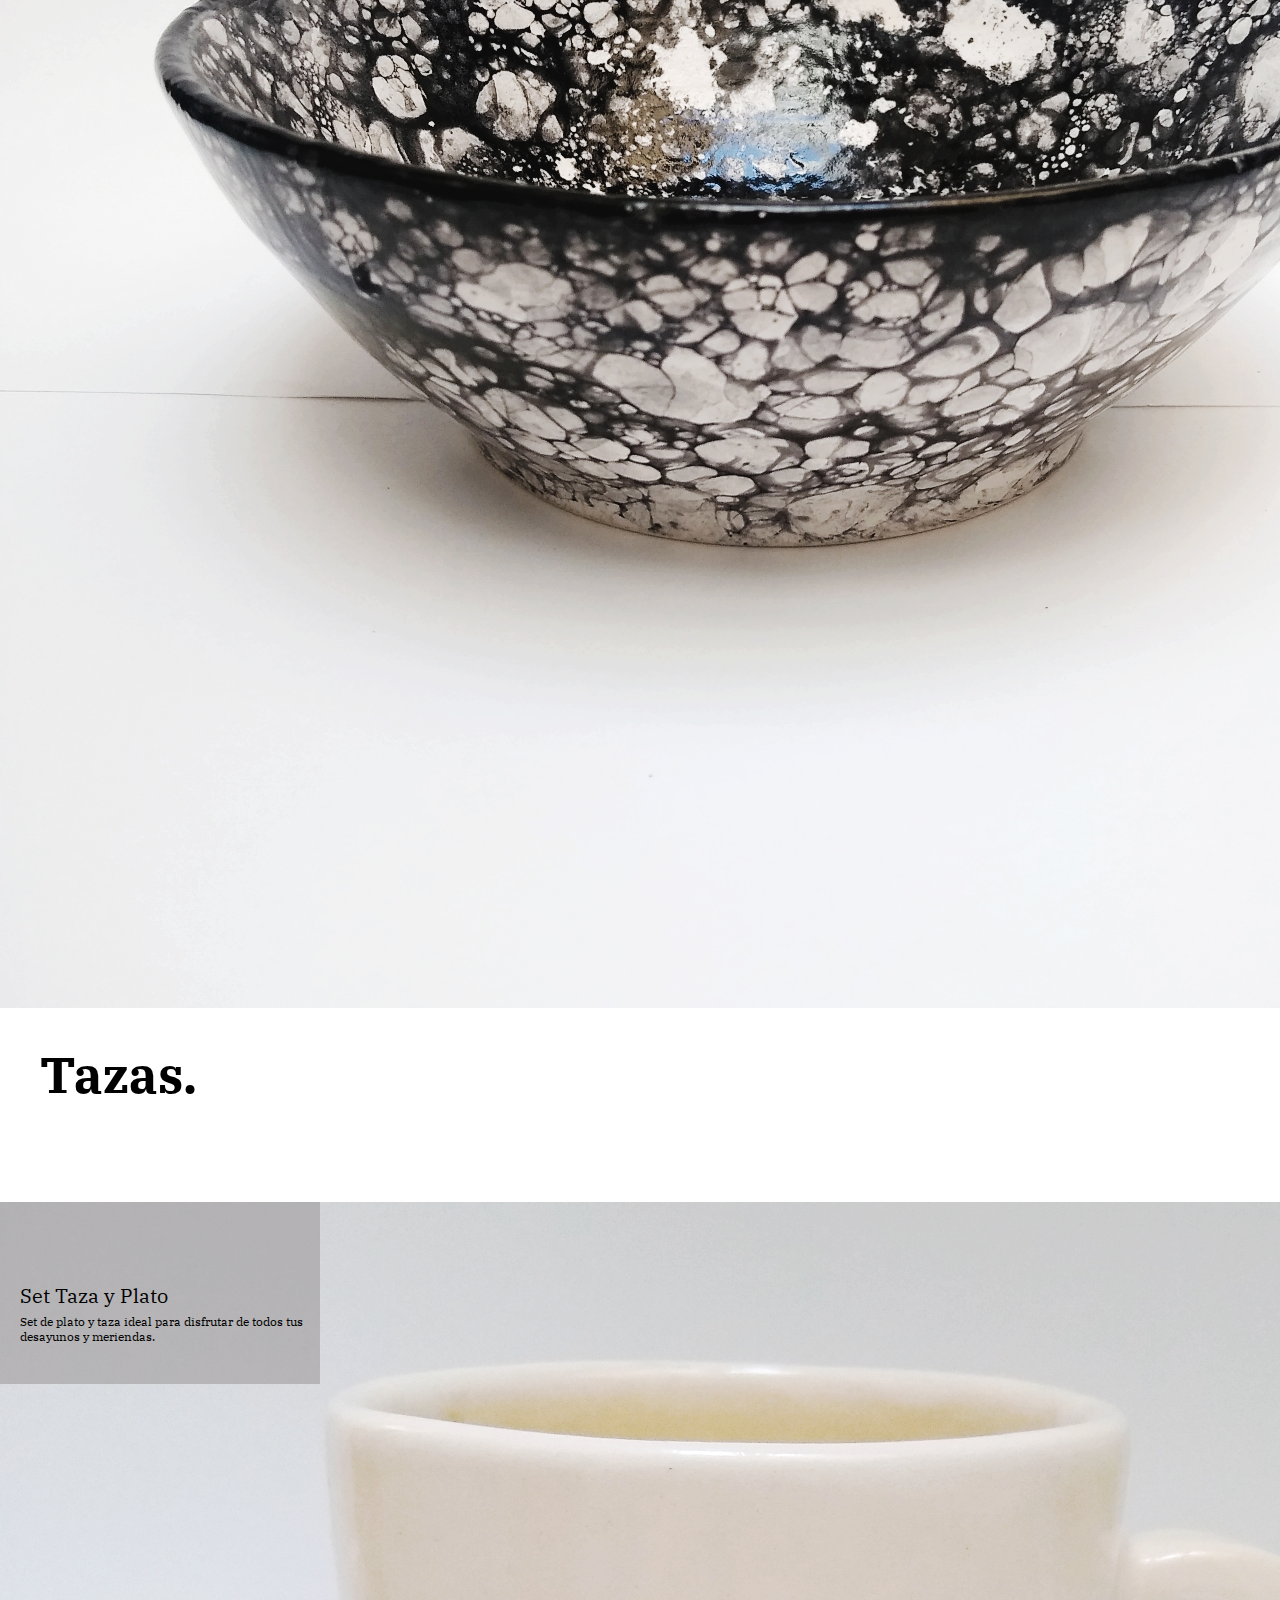
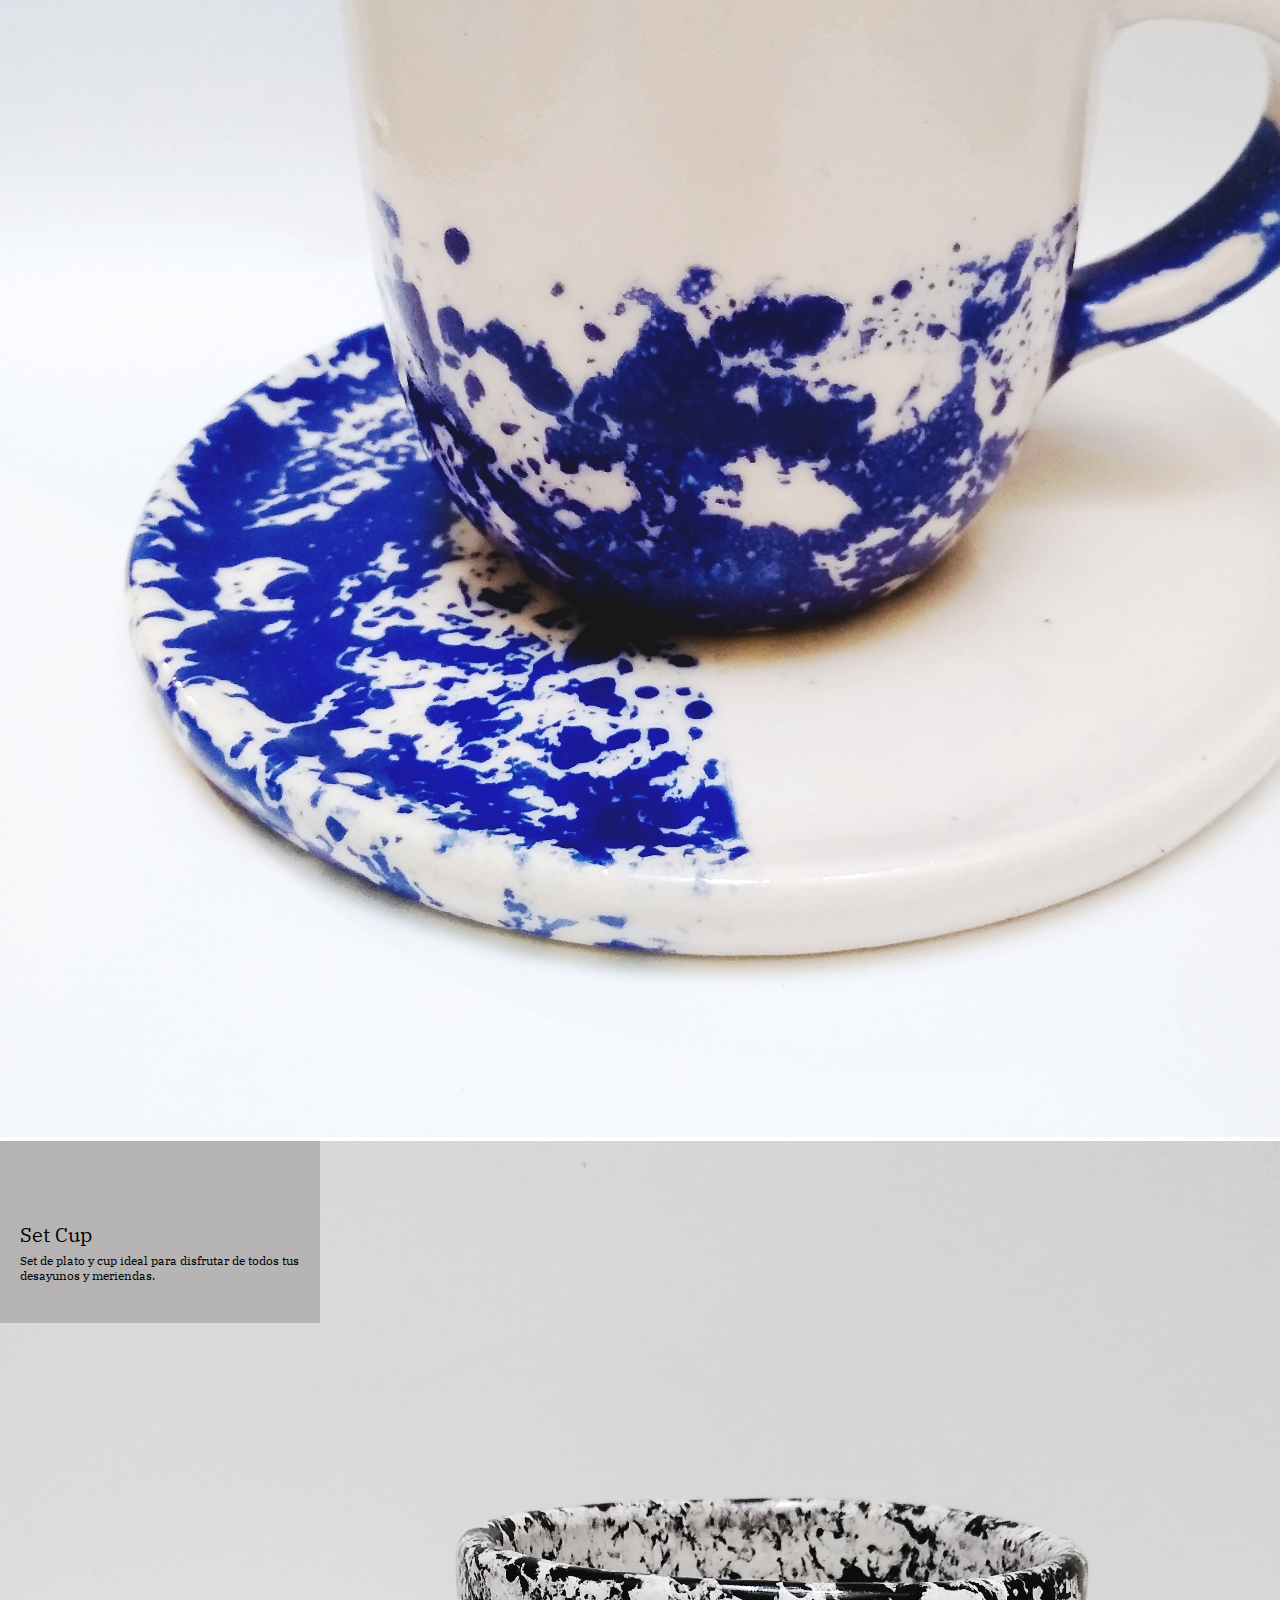
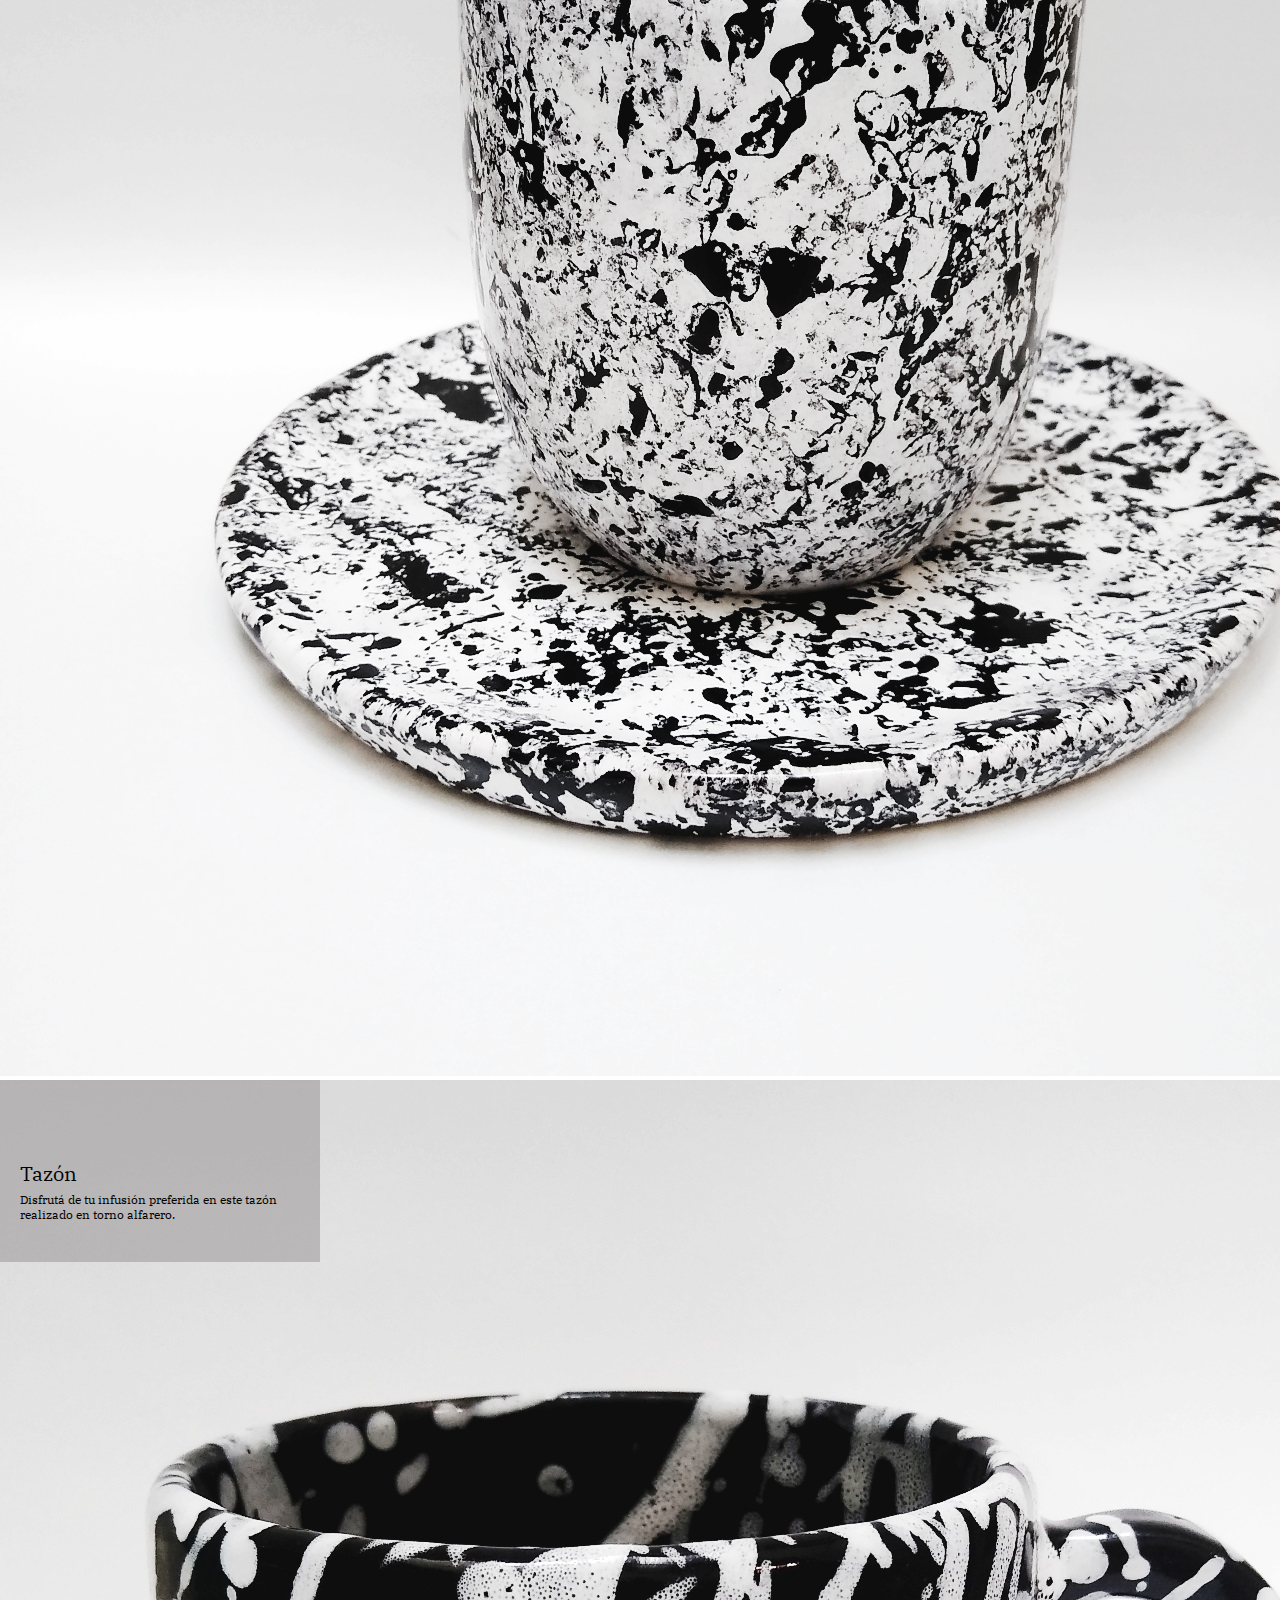
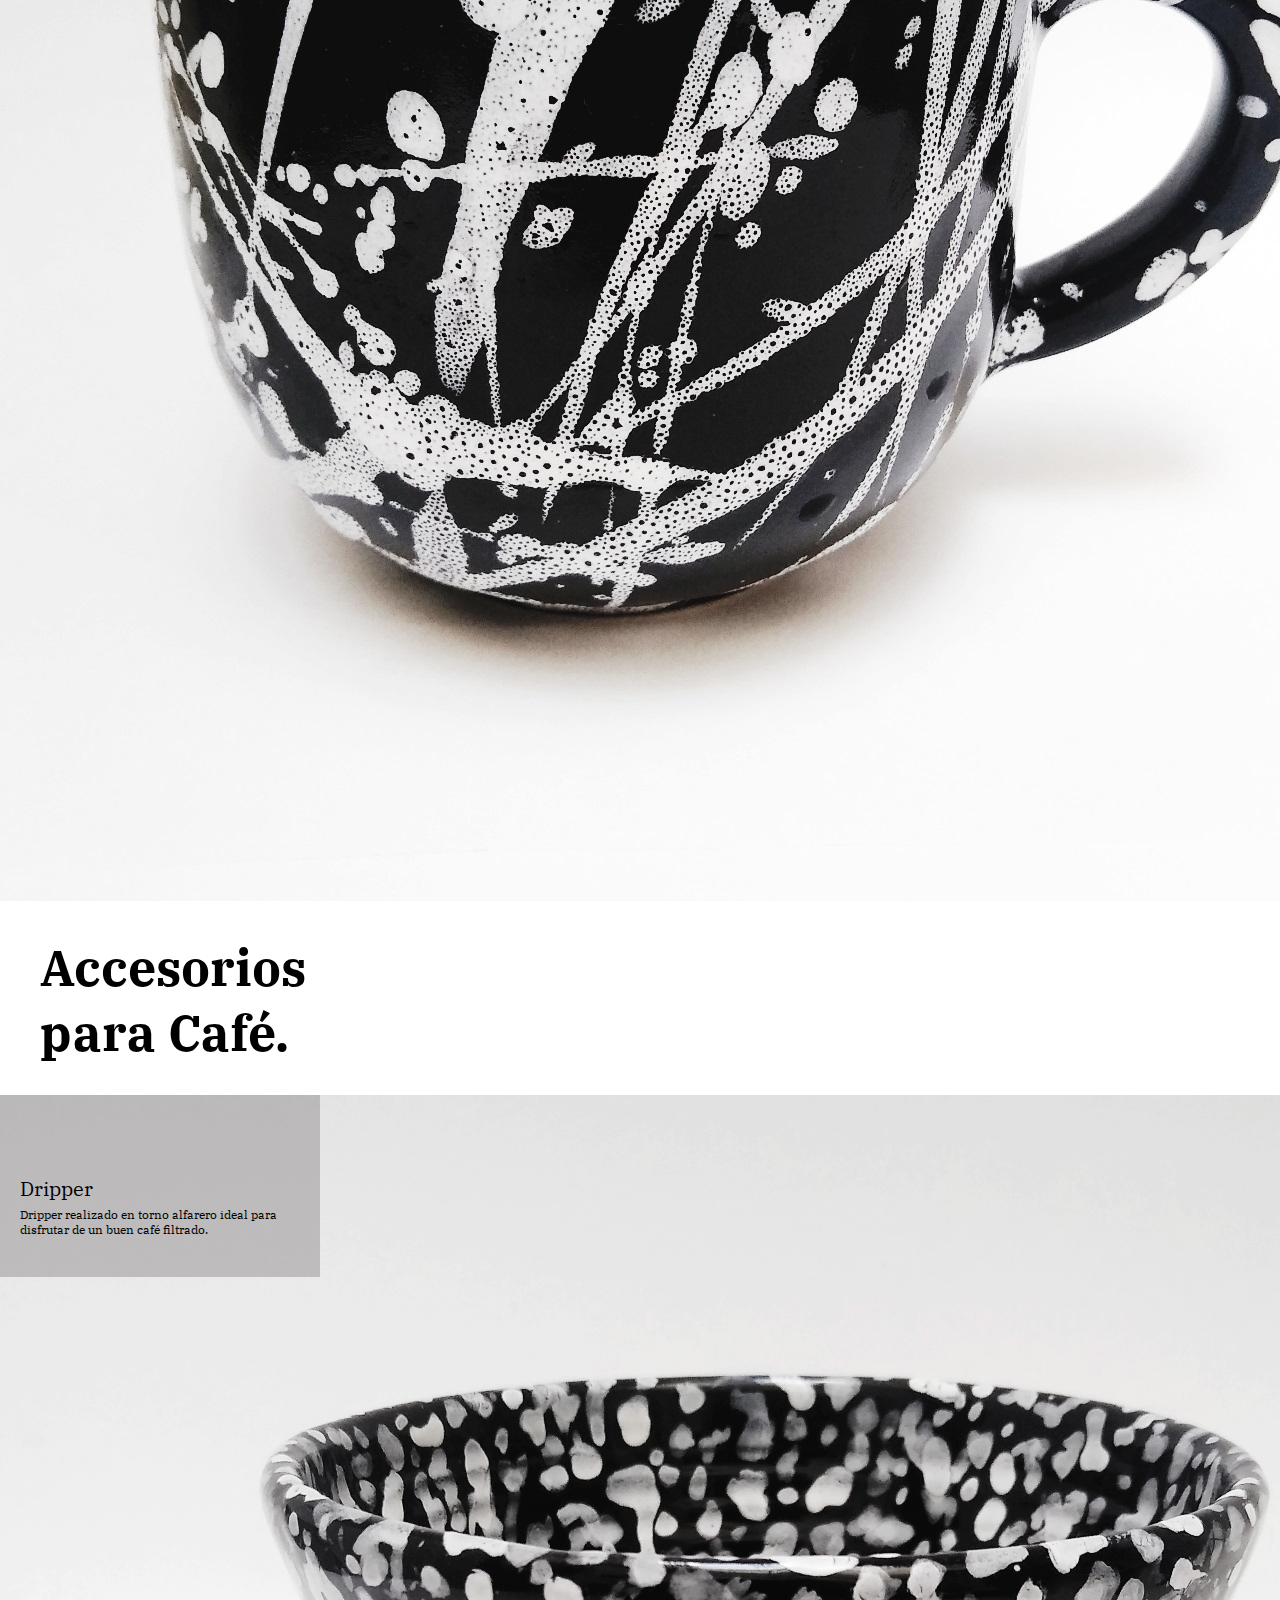
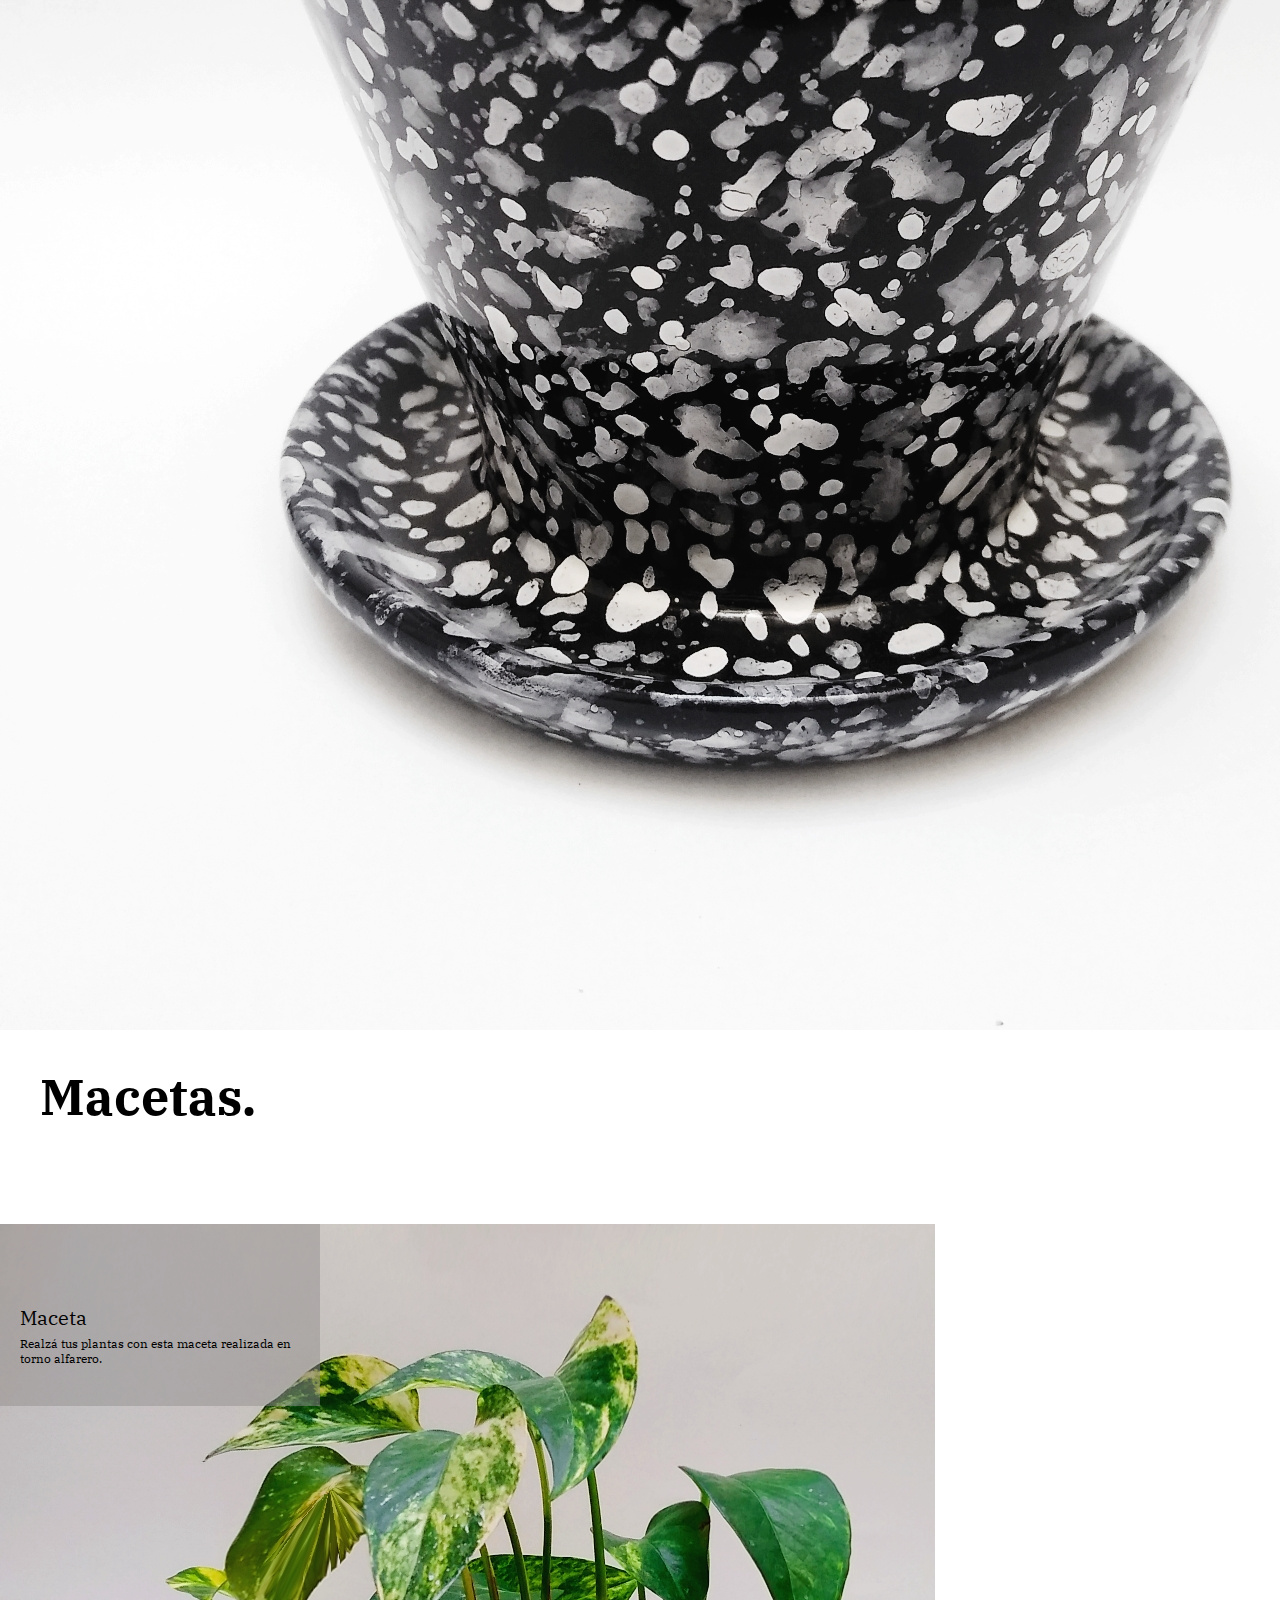
<file: pages/piezas.html>
<!DOCTYPE html>
<html lang="en">    
<head>
    <meta charset="UTF-8">
    <meta http-equiv="X-UA-Compatible" content="IE=edge">
    <meta name="viewport" content="width=device-width, initial-scale=1.0">
    <title>Piezas</title>
    <meta name="description" content="Conocé nuestras piezas únicas">
    <meta name="keywords" content="CERAMICA, DISEÑO, DECORACION, DE AUTOR, ARTE, HOGAR, DECO">
 
   
        <!-- favicon--> 
        <link rel="icon" href="https://tiendaurania.com/wp-content/uploads/2021/11/cropped-logo-32x32.png" sizes="32x32" /><link rel="icon" href="https://tiendaurania.com/wp-content/uploads/2021/11/cropped-logo-192x192.png" sizes="192x192" /><link rel="apple-touch-icon" href="https://tiendaurania.com/wp-content/uploads/2021/11/cropped-logo-180x180.png" />
        <!-- fuente--> 
        <link rel="stylesheet" href="https://fonts.googleapis.com/css2?family=Material+Symbols+Outlined:opsz,wght,FILL,GRAD@48,400,0,0" />
        <link rel="stylesheet" href="https://fonts.googleapis.com/css2?family=Material+Symbols+Outlined:opsz,wght,FILL,GRAD@48,400,0,0" />
         <!-- iconos--> 
        <link rel="preconnect" href="https://fonts.googleapis.com">
        <link rel="preconnect" href="https://fonts.gstatic.com" crossorigin>
        <link href="https://fonts.googleapis.com/css2?family=IBM+Plex+Serif:ital,wght@0,100;0,300;0,500;1,300&display=swap" rel="stylesheet">
        <!-- CSS only -->
        <link href="https://cdn.jsdelivr.net/npm/bootstrap@5.2.2/dist/css/bootstrap.min.css" rel="stylesheet" integrity="sha384-Zenh87qX5JnK2Jl0vWa8Ck2rdkQ2Bzep5IDxbcnCeuOxjzrPF/et3URy9Bv1WTRi" crossorigin="anonymous">
        <!-- Hoja de Estilos -->  
        <link rel="stylesheet" href="../css/estilos.css">

</head>
<body>
    <header id="header"> 
       <!-- Nav con Bootstrap -->    
       <nav class="navbar navbar-expand-lg bg-light">
        <div class="container-fluid mx-3">
          <a class="navbar-brand" href="../index.html">
            <img src="../imagenes/logo/logo-urania.png" alt="logo" width="170">
          </a>
          <button class="navbar-toggler" type="button" data-bs-toggle="collapse" data-bs-target="#navbarNav" aria-controls="navbarNav" aria-expanded="false" aria-label="Toggle navigation">
            <span class="navbar-toggler-icon"></span>
          </button>
          <div class="collapse navbar-collapse justify-content-end" id="navbarNav">
            <ul class="navbar-nav">
              <li class="nav-item">
                <a class="nav-link active" aria-current="page" href="./series.html">Series</a>
              </li>
              <li class="nav-item">
                <a class="nav-link active" aria-current="page" href="./piezas.html">Piezas</a>
              </li>
              <li class="nav-item">
                <a class="nav-link active" aria-current="page" href="./sobreNosotros.html">Sobre Nosotros</a>
              </li>
            </ul>
          </div>
        </div>
      </nav>
    </header>  
      <!-- main-->            
       <main class="container-fluid">
            <section class="row-col-sm-1 row-col-md-1 row row-cols-xl-2" >
                <article  >
                    <div class="col" >
                        <h2 class="h2_piezas_n">Bowls y Cuencos.</h2>
                        <div class="piezas_desc">
                            <p class="piezas_t">Bowl mini</p>
                            <div class="piezas_p">
                                <p>Perfecto para acompañar tus postres, helados, ensaladas de frutas o desayunos.</p>
                                <p>Diámetro 11cm.</p>
                                <p>Altura 8cm</p>
                             </div>   
                        </div>
                        <a class="pieza_img1"  href="./bowls.html">
                            <img class="img-fluid" src="../imagenes/bowl/MINI BOWL LIMBAD2.jpg" alt="bowl_mini">
                        </a>
                    </div>
                    <div class="col">
                        <div class="piezas_desc mt-2">
                            <p class="piezas_t">Bowl medium</p>
                            <div class="piezas_p">
                                <p >Perfecto para acompañar todas tus comidas.</p>
                                <p>Diámetro 15cm.</p>
                                <p>Altura 9cm</p>
                            </div>
                        </div>
                        <a class="pieza_img1" href="./bowls.html">
                            <img class="img-fluid mt-2 " src="../imagenes/bowl/BOWL LIMBADI MEDIUM.jpg" alt="bowl_medium">
                        </a>
                    </div>    
                    <div class="col">
                        <div class="piezas_desc mt-2">
                            <p class="piezas_t">Cuencos</p>
                            <p class="piezas_p">Perfecto para acompañar tus postres, helados, ensaladas de frutas o desayunos.</p>
                        </div> 
                        <a href="./bowls.html">
                            <img class="img-fluid mt-2" src="../imagenes/bowl/BOWL MONTJIUC COBALTO.jpg" alt="cuenco">
                        </a>
                    </div>    
                </article>
                    <article>
                    <div class="col">
                        <h2 class="h2_piezas_n">Platos.</h2>
                        <div>
                            <div class="piezas_desc">
                                <p class="piezas_t">Platito</p>
                                <div class="piezas_p">
                                    <p >Serví tus comidas preferidas en este plato íntegramente realizado a mano.</p>
                                    <p>Diámetro 16cm</p>
                                </div>
                            </div>
                            <img class="img-fluid"src="../imagenes/platos/PLATO MITTE SMALL.jpg" alt="plato_small">
                        </div>
                        
                        <div class="col">
                            <div class="piezas_desc mt-2">
                                <p class="piezas_t">Plato</p>
                                <p class="piezas_p">Disfrutá de todas tus comidas en este plato realizado en torno alfarero.</p>
                            </div>
                            <img class="img-fluid pieza_img1 mt-2" src="../imagenes/platos/PLATO MITTE HARBOR.jpg" alt="plato">
                        </div>
                        <div class="col">
                            <div class="piezas_desc mt-2">
                                <p class="piezas_t">Plato Hondo</p>
                                <p class="piezas_p">Disfrutá de todas tus comidas en este plato realizado en torno alfarero.</p>
                            </div>
                            <img class="img-fluid pieza_img1 mt-2" src="../imagenes/platos/PLATO HONDO POMPEII1.jpg" alt="plato_hondo">
                        </div> 
                    </div>
                </article>
                <article class="col">
                    <div class="col">
                        <h2 class="h2_piezas_n">Tazas.</h2>
                        <div>
                            <div class="piezas_desc">
                                <p class="piezas_t">Set Taza y Plato</p>
                                <p class="piezas_p">Set de plato y taza ideal para disfrutar de todos tus desayunos y meriendas.</p>
                            </div>
                            <img class="img-fluid" src="../imagenes/tazas/SET_MONTJUIC_COBALTO.jpg" alt="set_tazas">
                        </div>  
                        <div>
                            <div class="piezas_desc mt-2">
                                <p class="piezas_t">Set Cup</p>
                                <p class="piezas_p">Set de plato y cup ideal para disfrutar de todos tus desayunos y meriendas.</p>   
                            </div>
                                <a class="pieza_img1" href="./cups.html">
                                    <img class="img-fluid mt-2" src="../imagenes/tazas/CYMERA_20220910_115619.jpg" alt="set_cup">
                                </a>
                            </div>                     
                        <div class="col">
                            <div class="piezas_desc mt-2">
                                <p class="piezas_t">Tazón</p>
                                <p class="piezas_p">Disfrutá de tu infusión preferida en este tazón realizado en torno alfarero.</p>   
                            </div>
                                 <img class="img-fluid pieza_img1 mt-2" src="../imagenes/tazas/TAZON LBLACK.jpg" alt="set_cup">
                             </div>
                        </div>
                </article>
                <article>
                    <div class="col">
                        <h2 class="h2_piezas_n">Accesorios para Café.</h2>
                        <div class="piezas_desc">
                            <p class="piezas_t">Dripper</p>
                            <p class="piezas_p">Dripper realizado en torno alfarero ideal para disfrutar de un buen café filtrado.</p>
                        </div>
                            <img class="img-fluid" src="../imagenes/tazas/DRIPPER MITTE.jpg" alt="dripper">
                    </div>
                </article>
                <article>
                    <div class="col">
                        <h2 class="h2_piezas_n">Macetas.</h2>
                        <div>
                            <div class="piezas_desc">
                                <p class="piezas_t">Maceta</p>
                                <p class="piezas_p">Realzá tus plantas con esta maceta realizada en torno alfarero.</p>
                            </div>
                            <img class="img-fluid" src="../imagenes/tazas/MACETA_SINTRA.jpg" alt="maceta">
                        </div>
                    </div>
                </article>
                <article>
                    <div class="col">
                        <h2 class="h2_piezas_n">Porta Utensilios.</h2>
                        <div>
                            <div class="piezas_desc">
                                <p class="piezas_t">Porta utensilios</p>
                                <p class="piezas_p">Organizá los utensilios de cocina con este práctico contenedor.</p>
                            </div>
                            <img class="img-fluid" src="../imagenes/tazas/PORTAUTENSILLOS_MONTJIUC_BEIGE.jpg" alt="porta utensilios">
                        </div>  
                    </div>
                </article>
            </section>
       </main> 

    <!-- footer--> 
   <footer class="text-center footer-style">
        <div class=" container-fluid">
            <div class="row">
                <div class="col-md-6 footer-col mt-3 mb-3">
                    <p>Seguinos</p>
                    <a class="instagram_logo" href="https://www.instagram.com/urania_ceramicas/" target="_blank">
                    <img class="img-ig" src="../imagenes/logo/pngwing.com.png" alt=""></a>
                </div>
                <div class="col-md-6 footer-col  mt-3 mb-3">
                    <p>Contactanos</p>
                    <a href="./contacto.html">
                        <span class="material-symbols-outlined">
                            send
                        </span></a>
                </div>
            </div>
        </div>
    </footer>

    <!-- JavaScript Bundle with Popper -->
    <script src="https://cdn.jsdelivr.net/npm/bootstrap@5.2.2/dist/js/bootstrap.bundle.min.js" integrity="sha384-OERcA2EqjJCMA+/3y+gxIOqMEjwtxJY7qPCqsdltbNJuaOe923+mo//f6V8Qbsw3" crossorigin="anonymous"></script>          
  
</body>
</html>
</file>
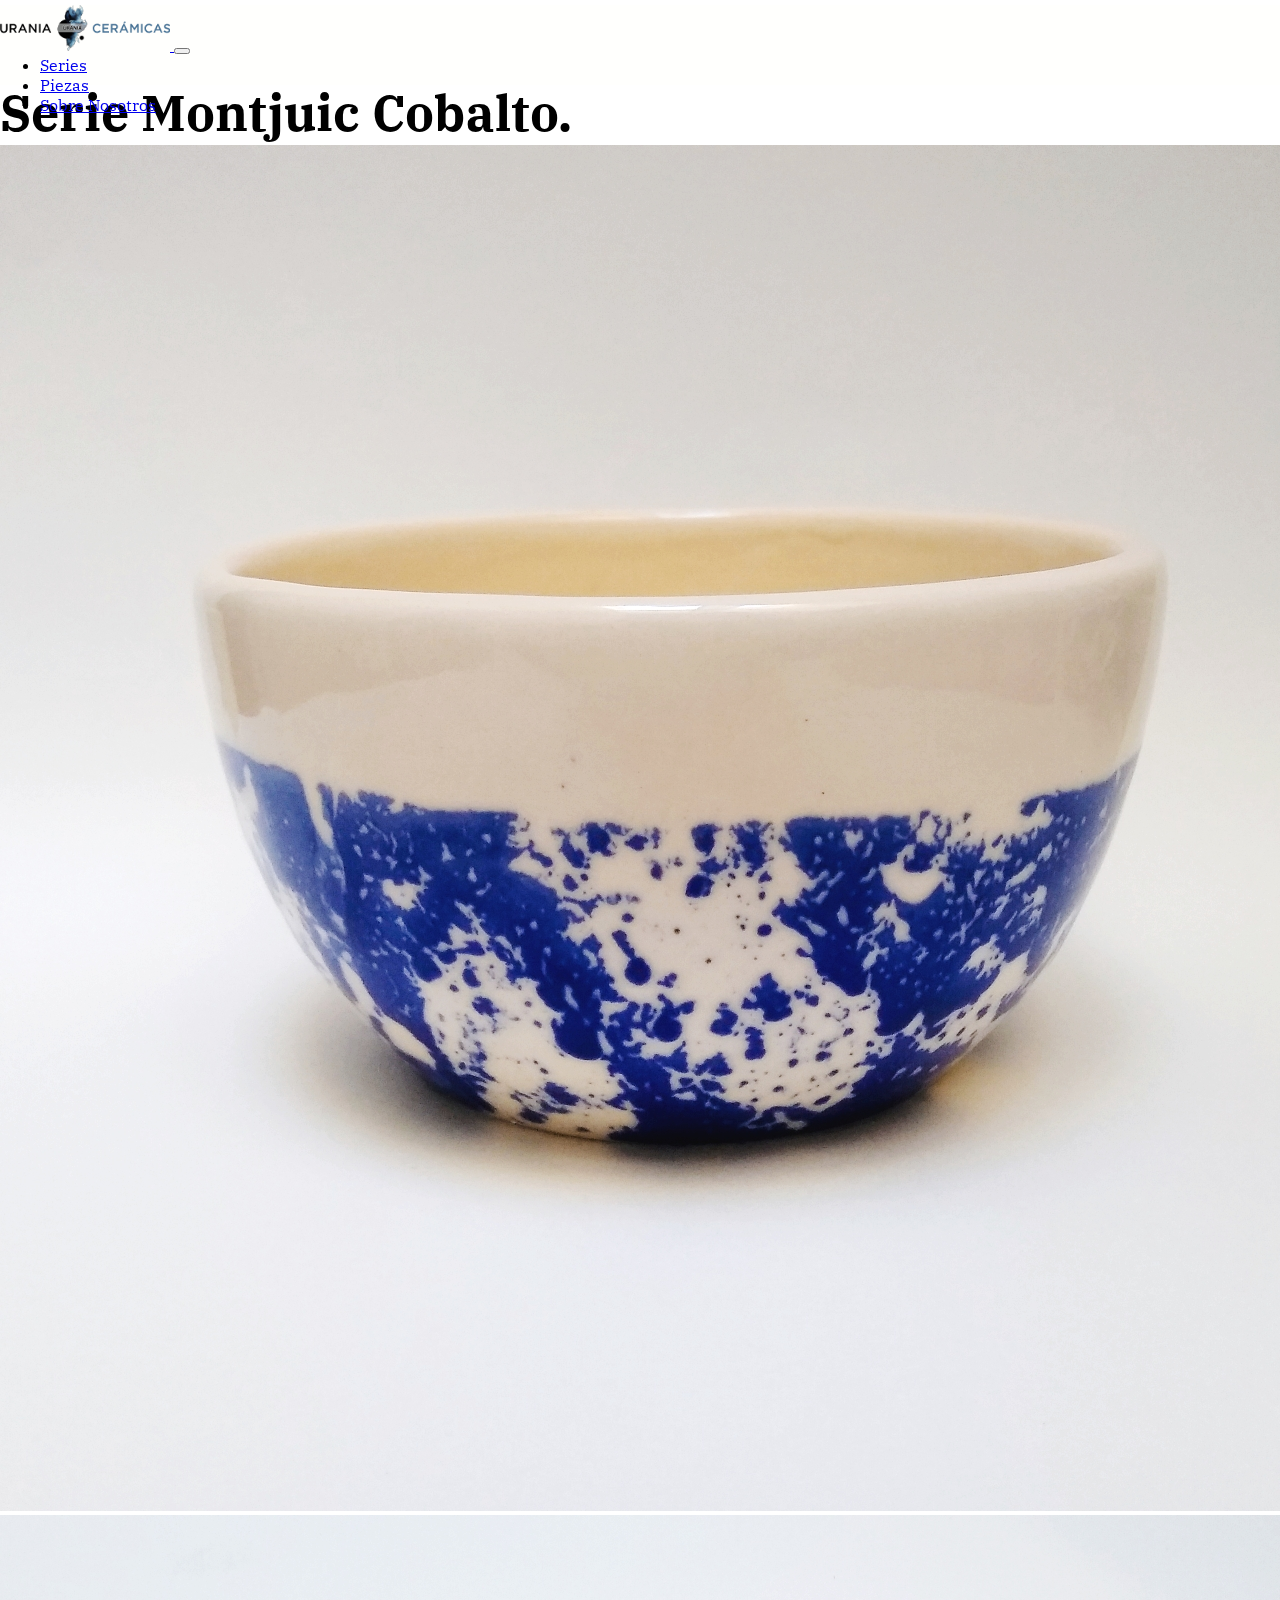
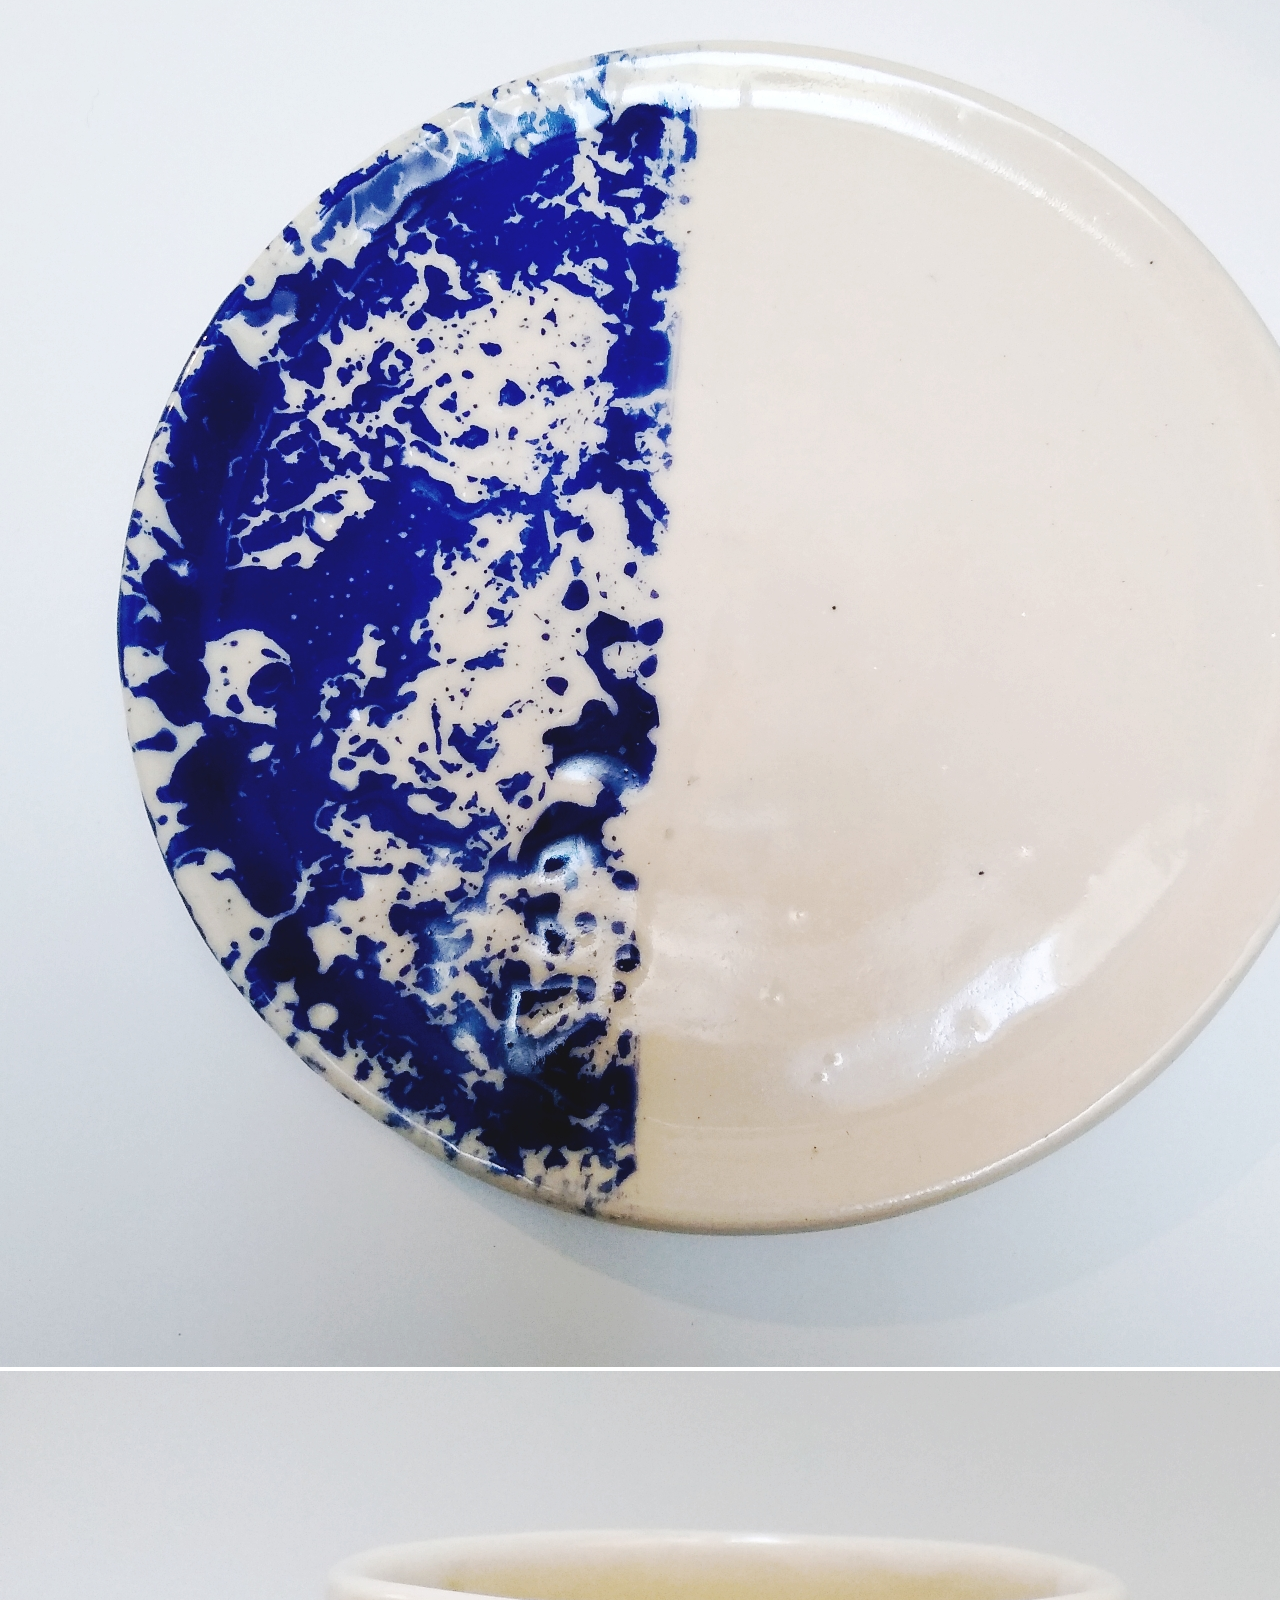
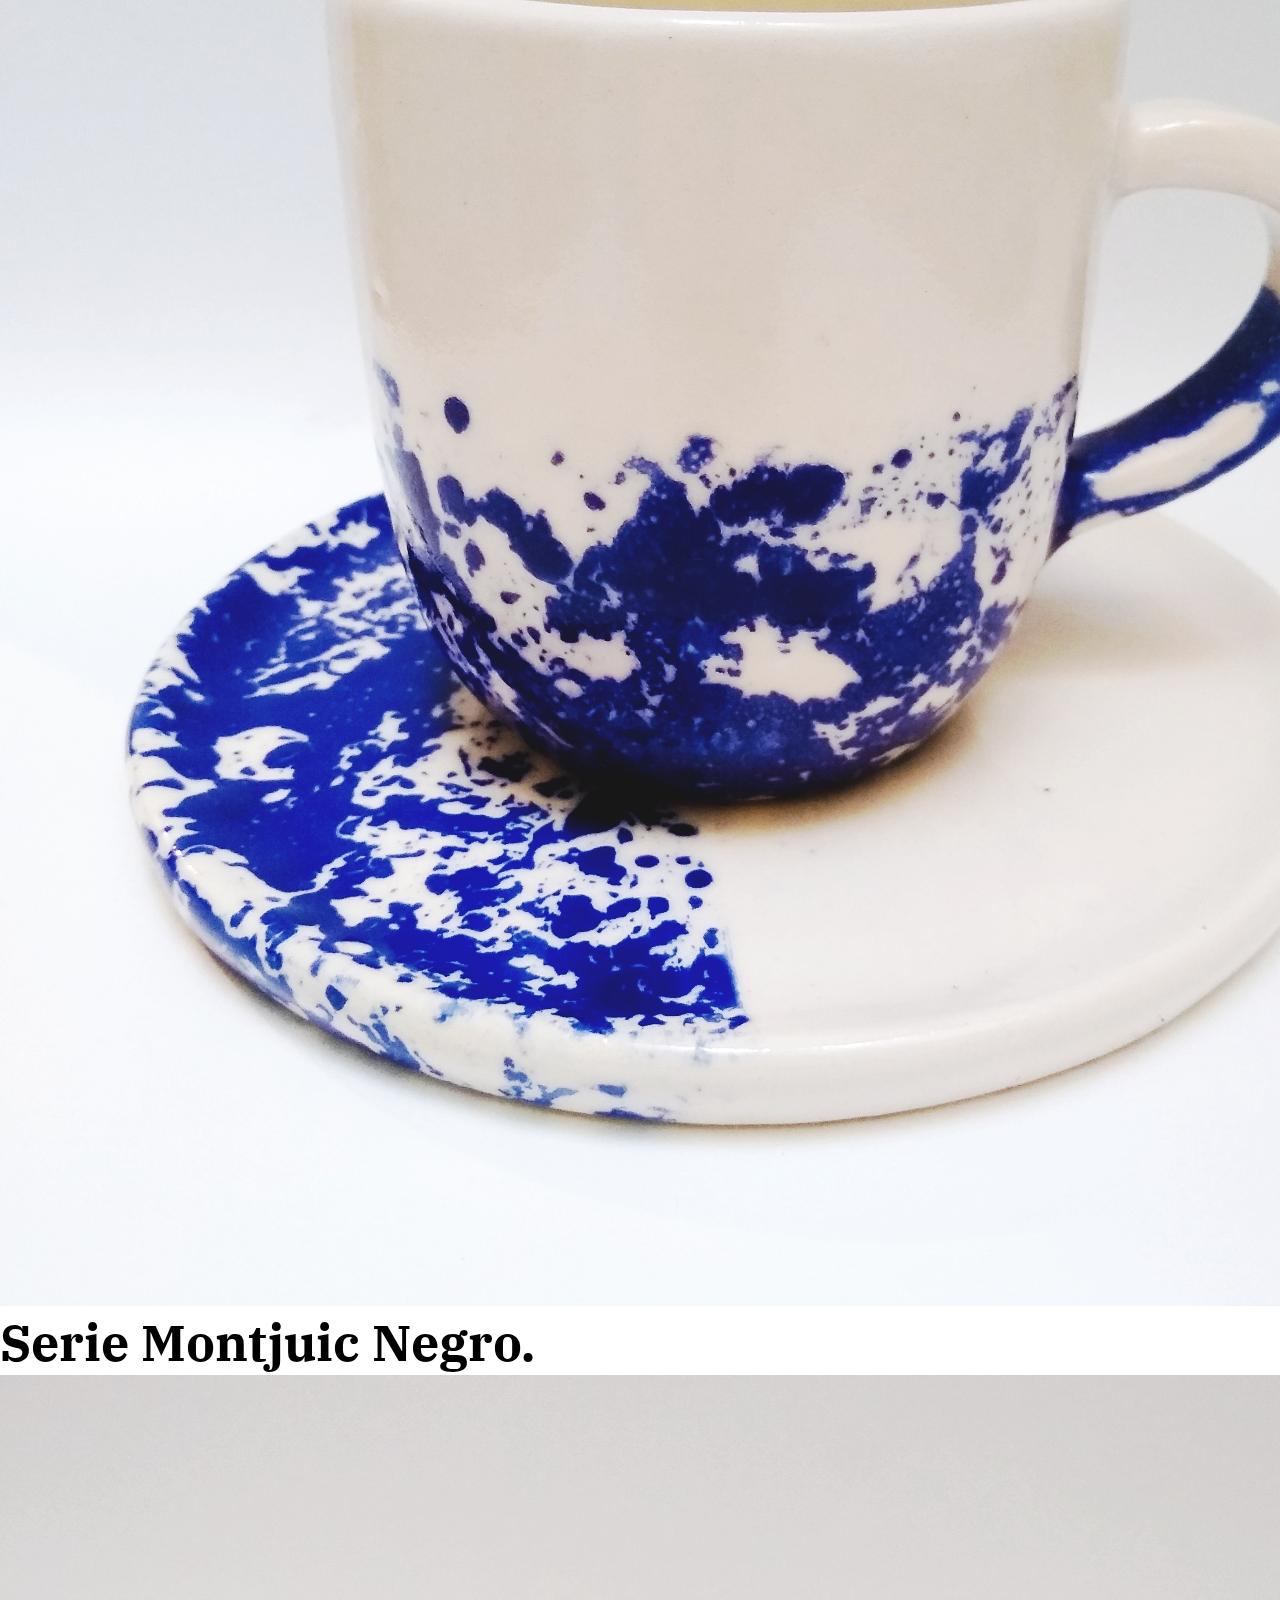
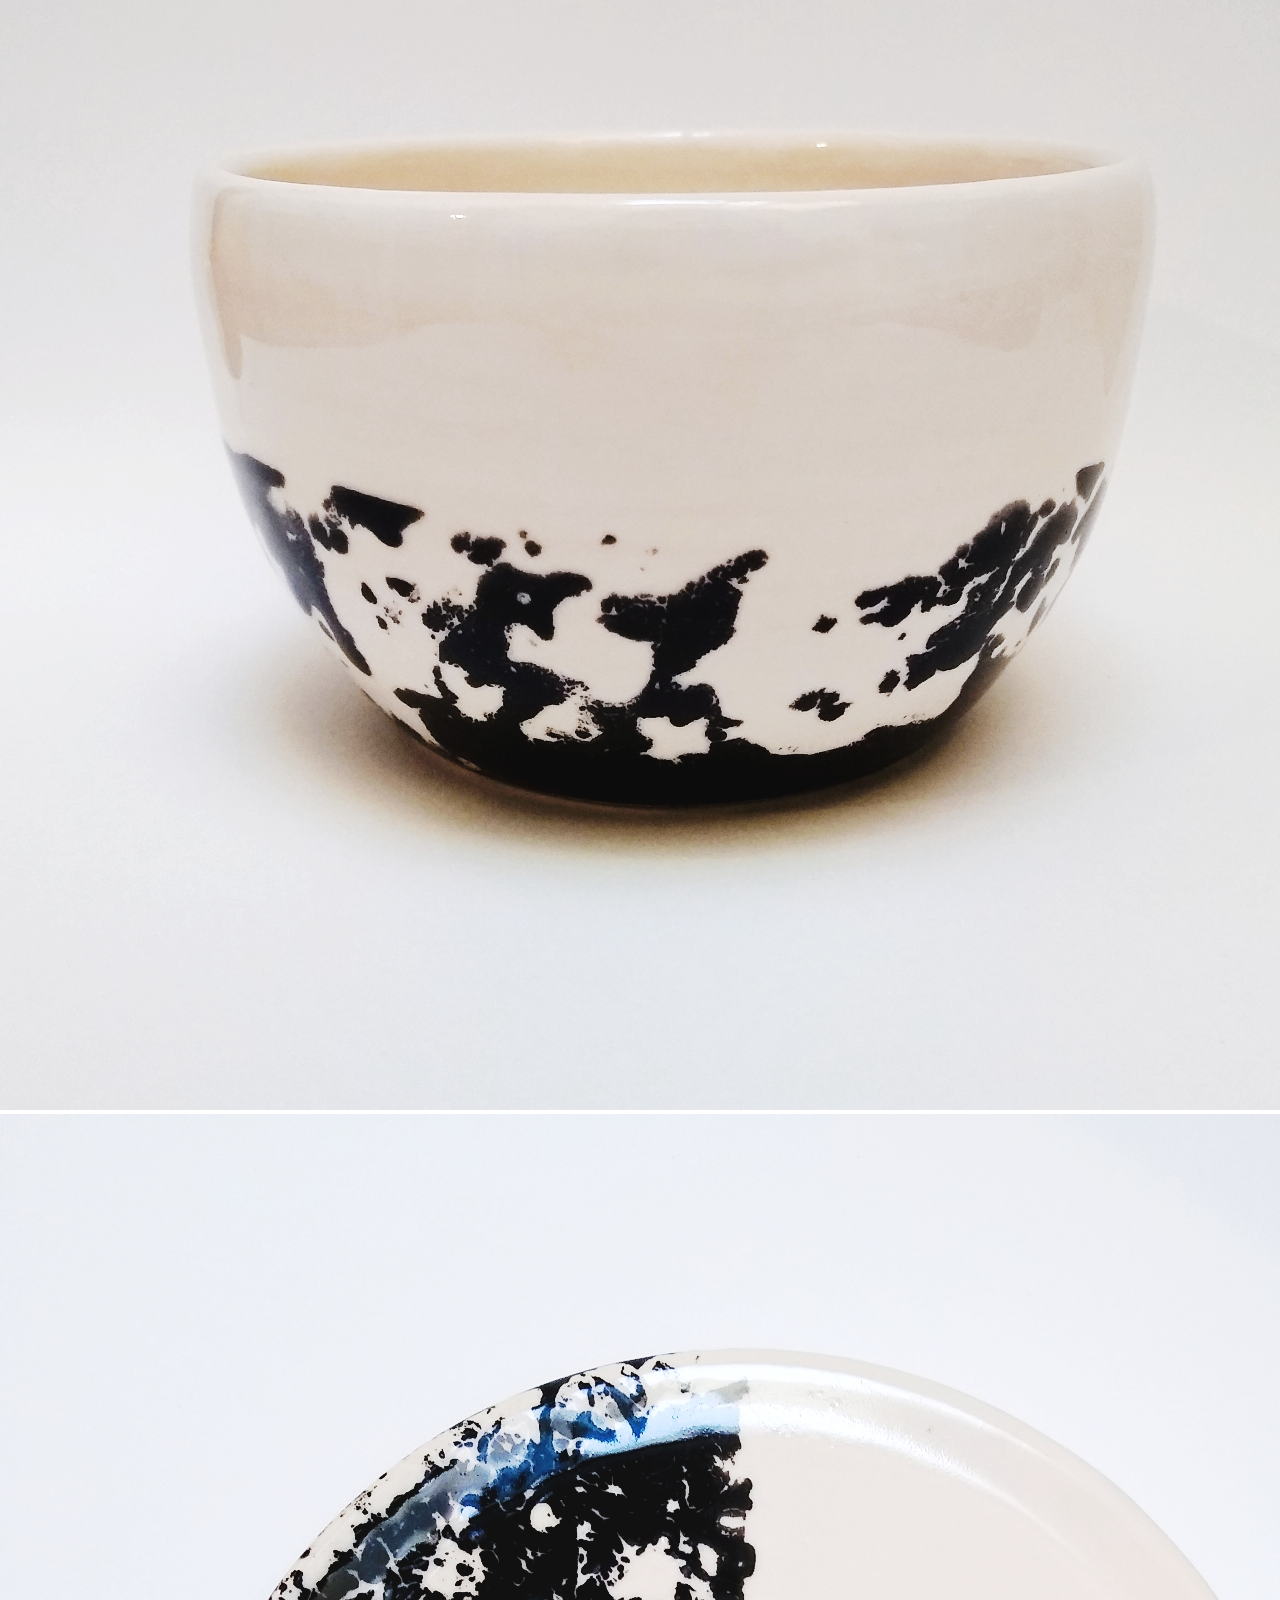
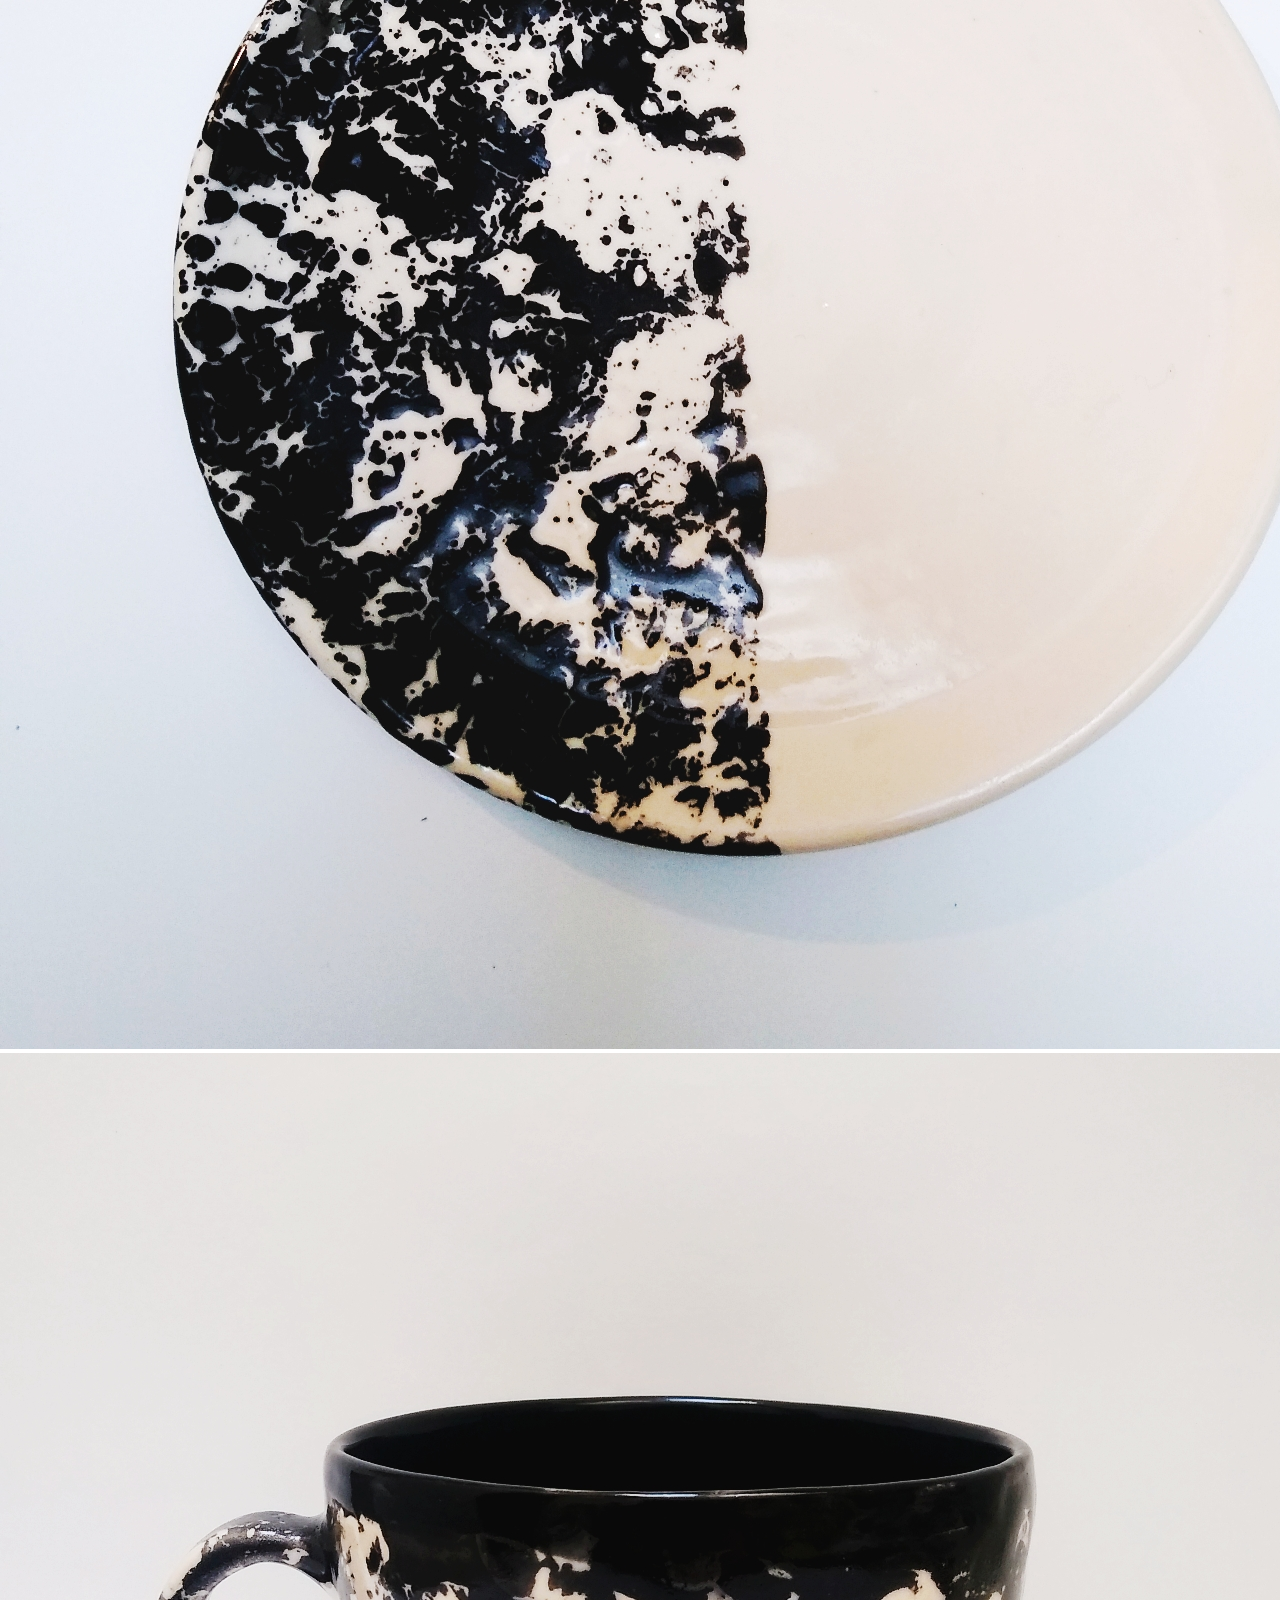
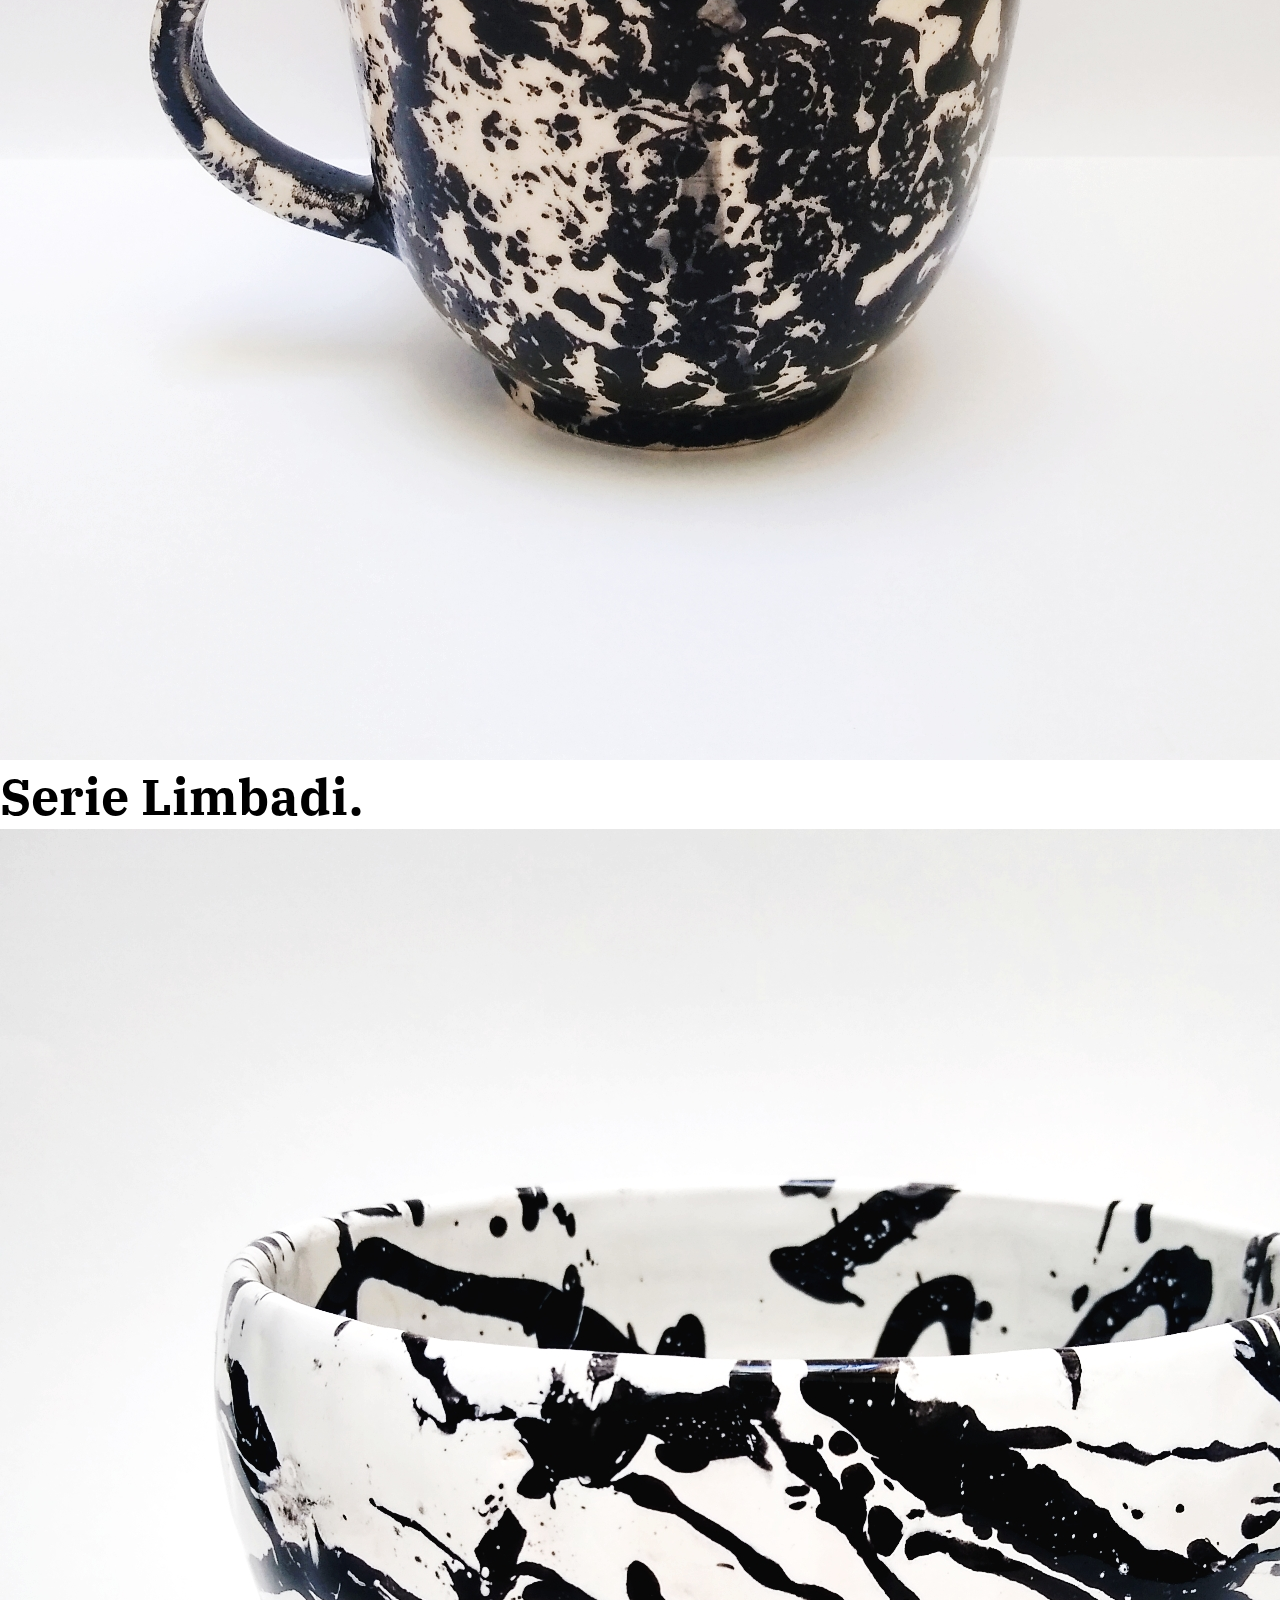
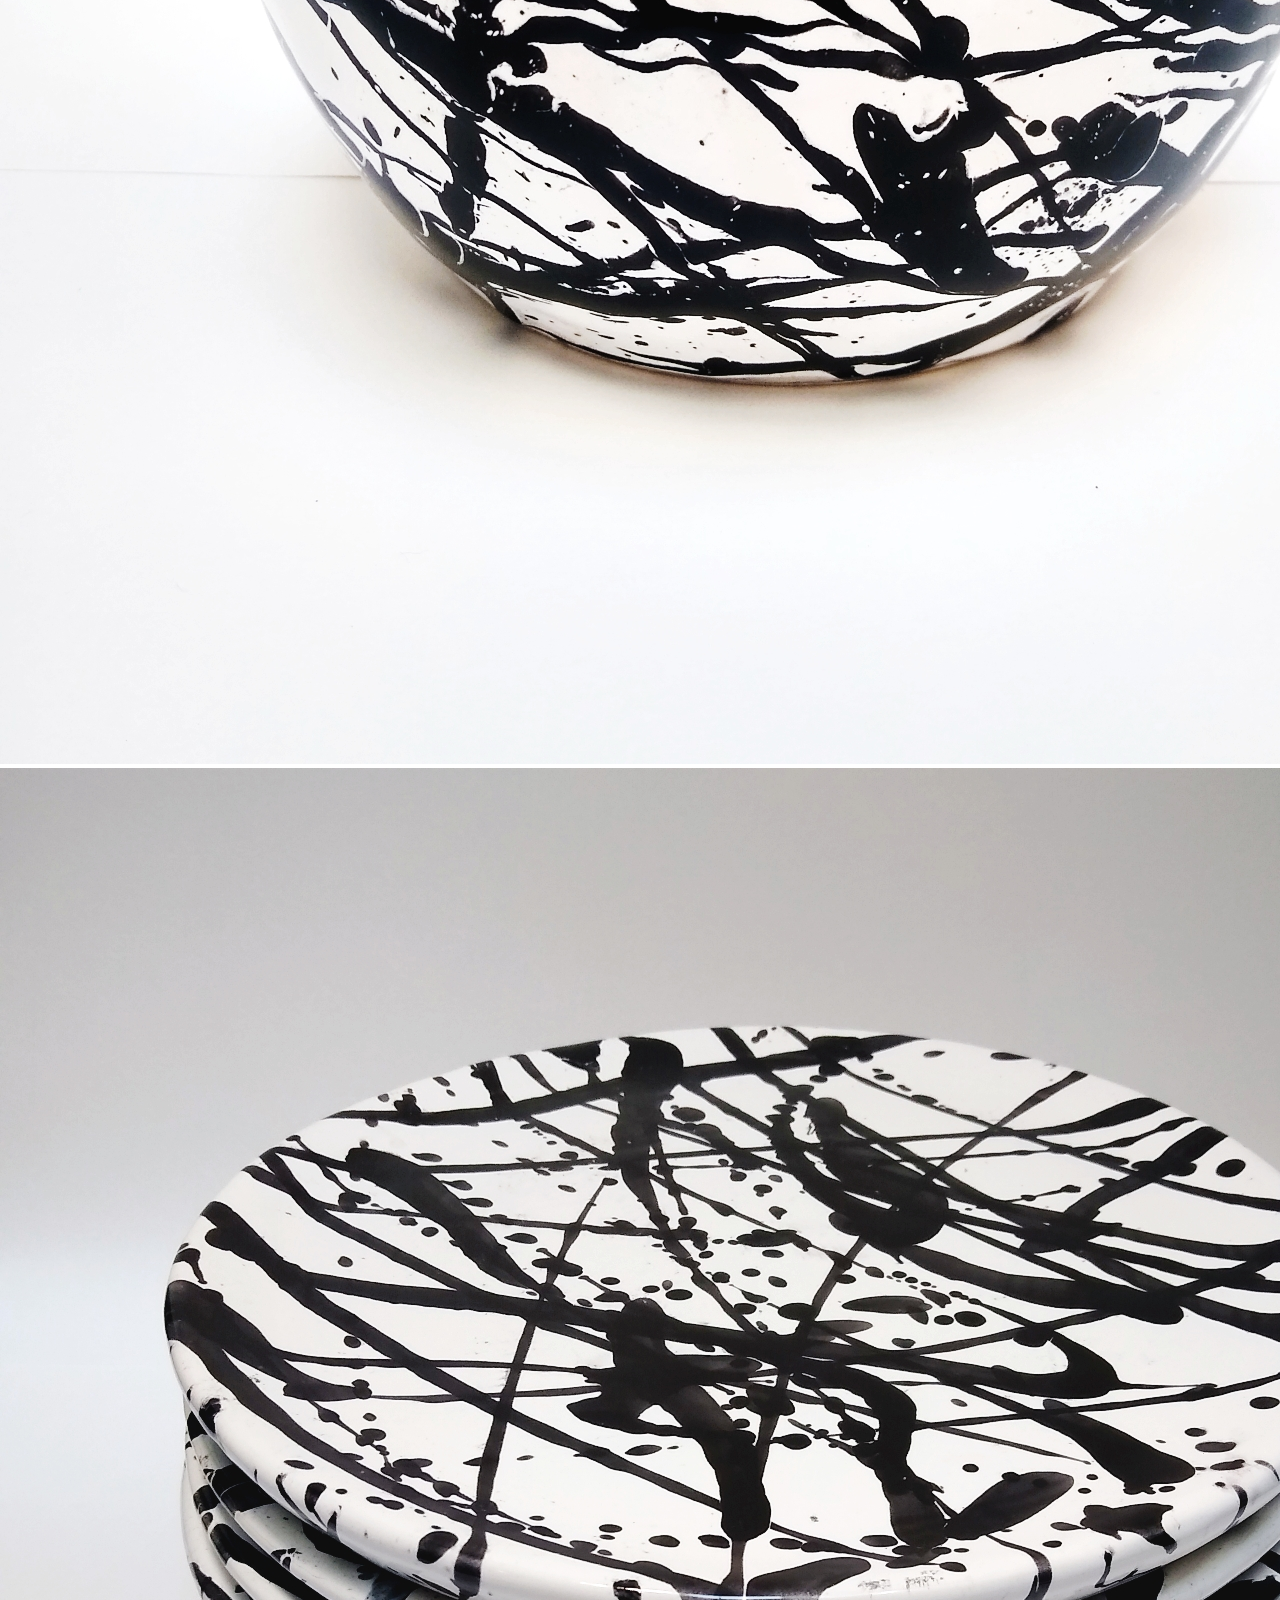
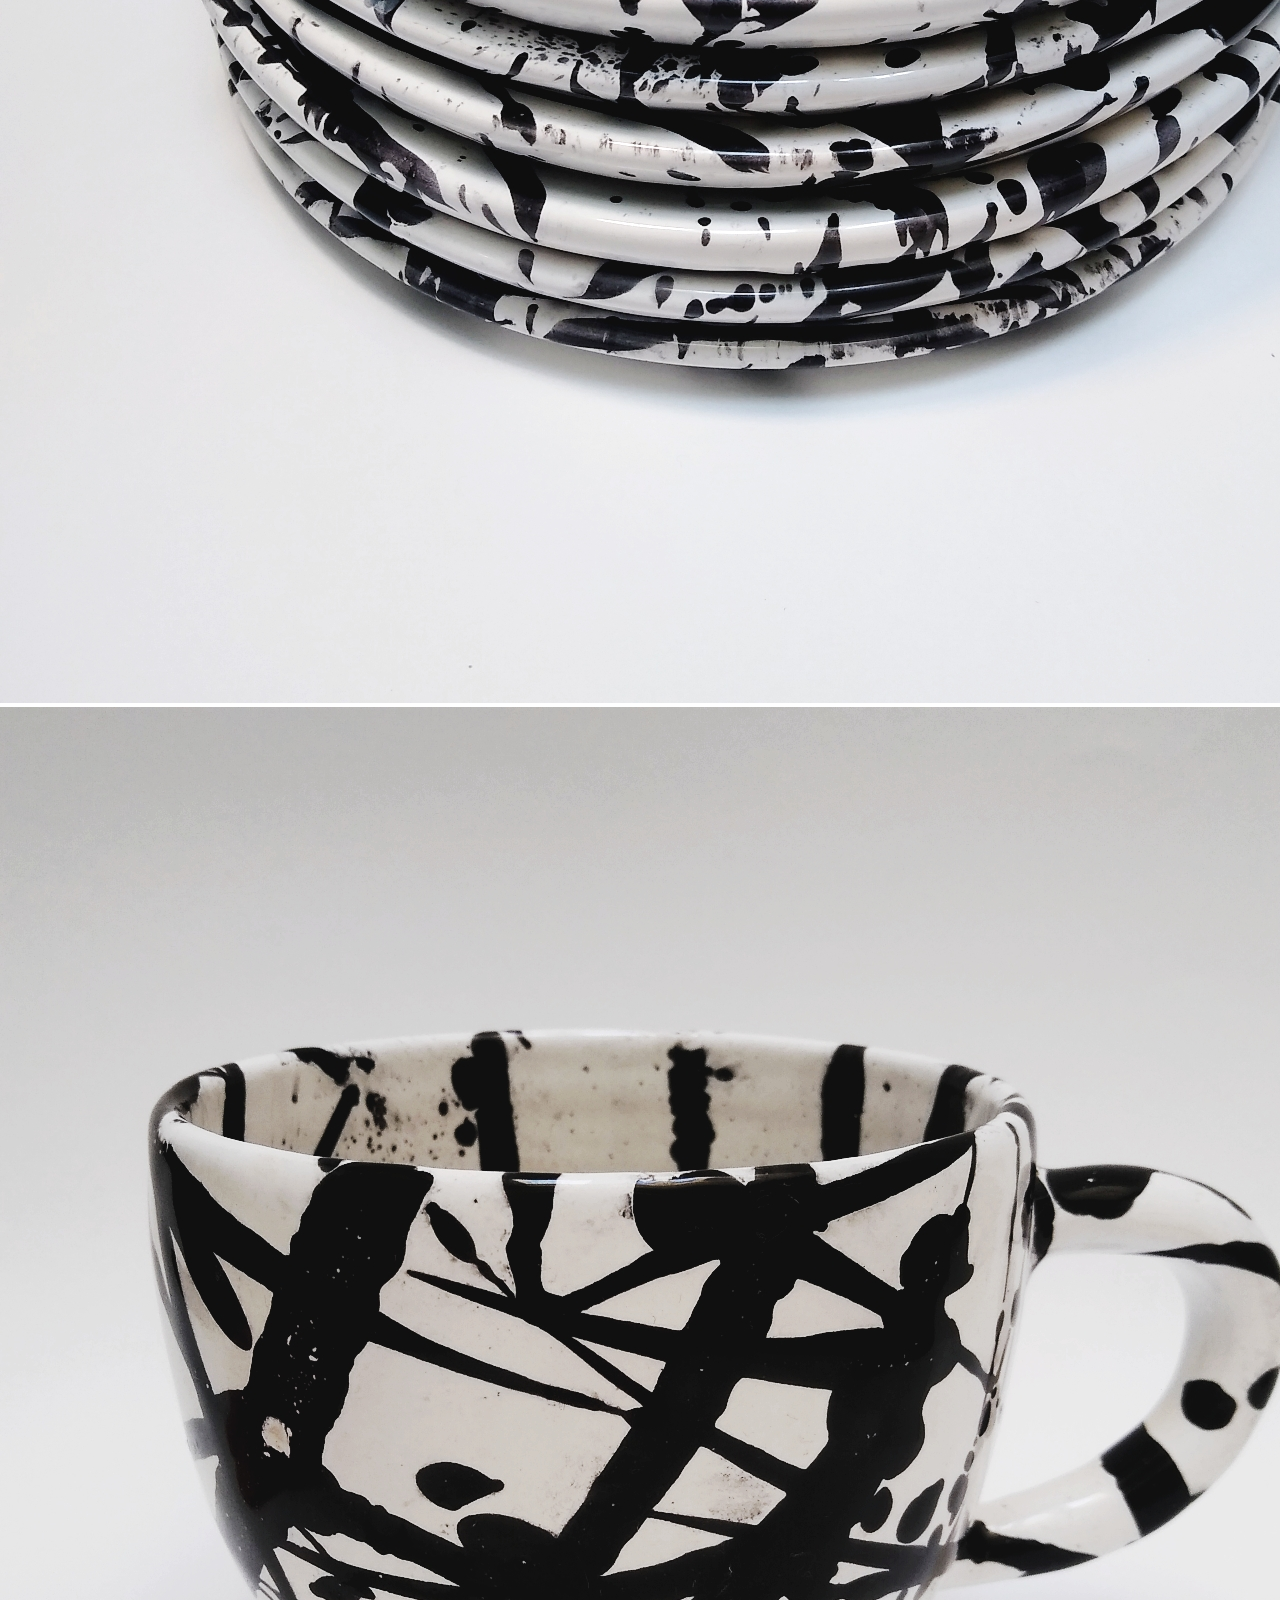
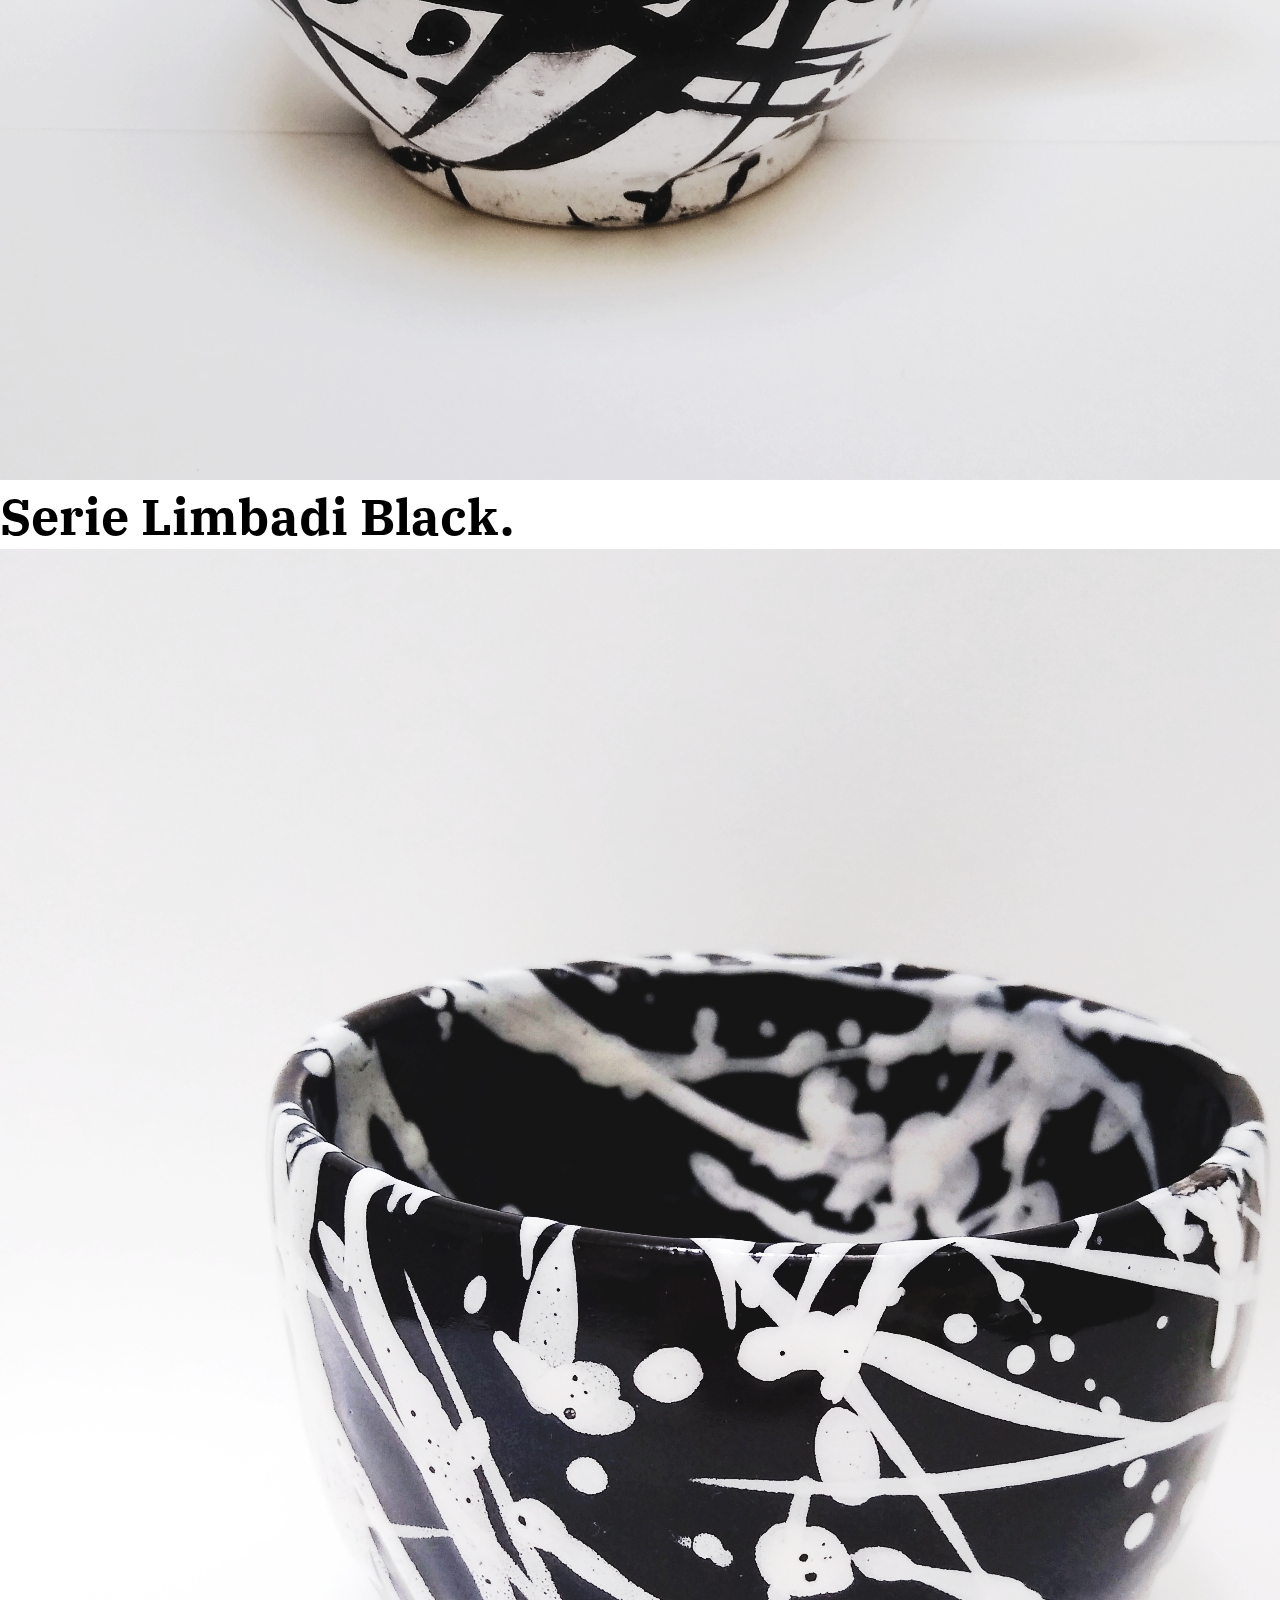
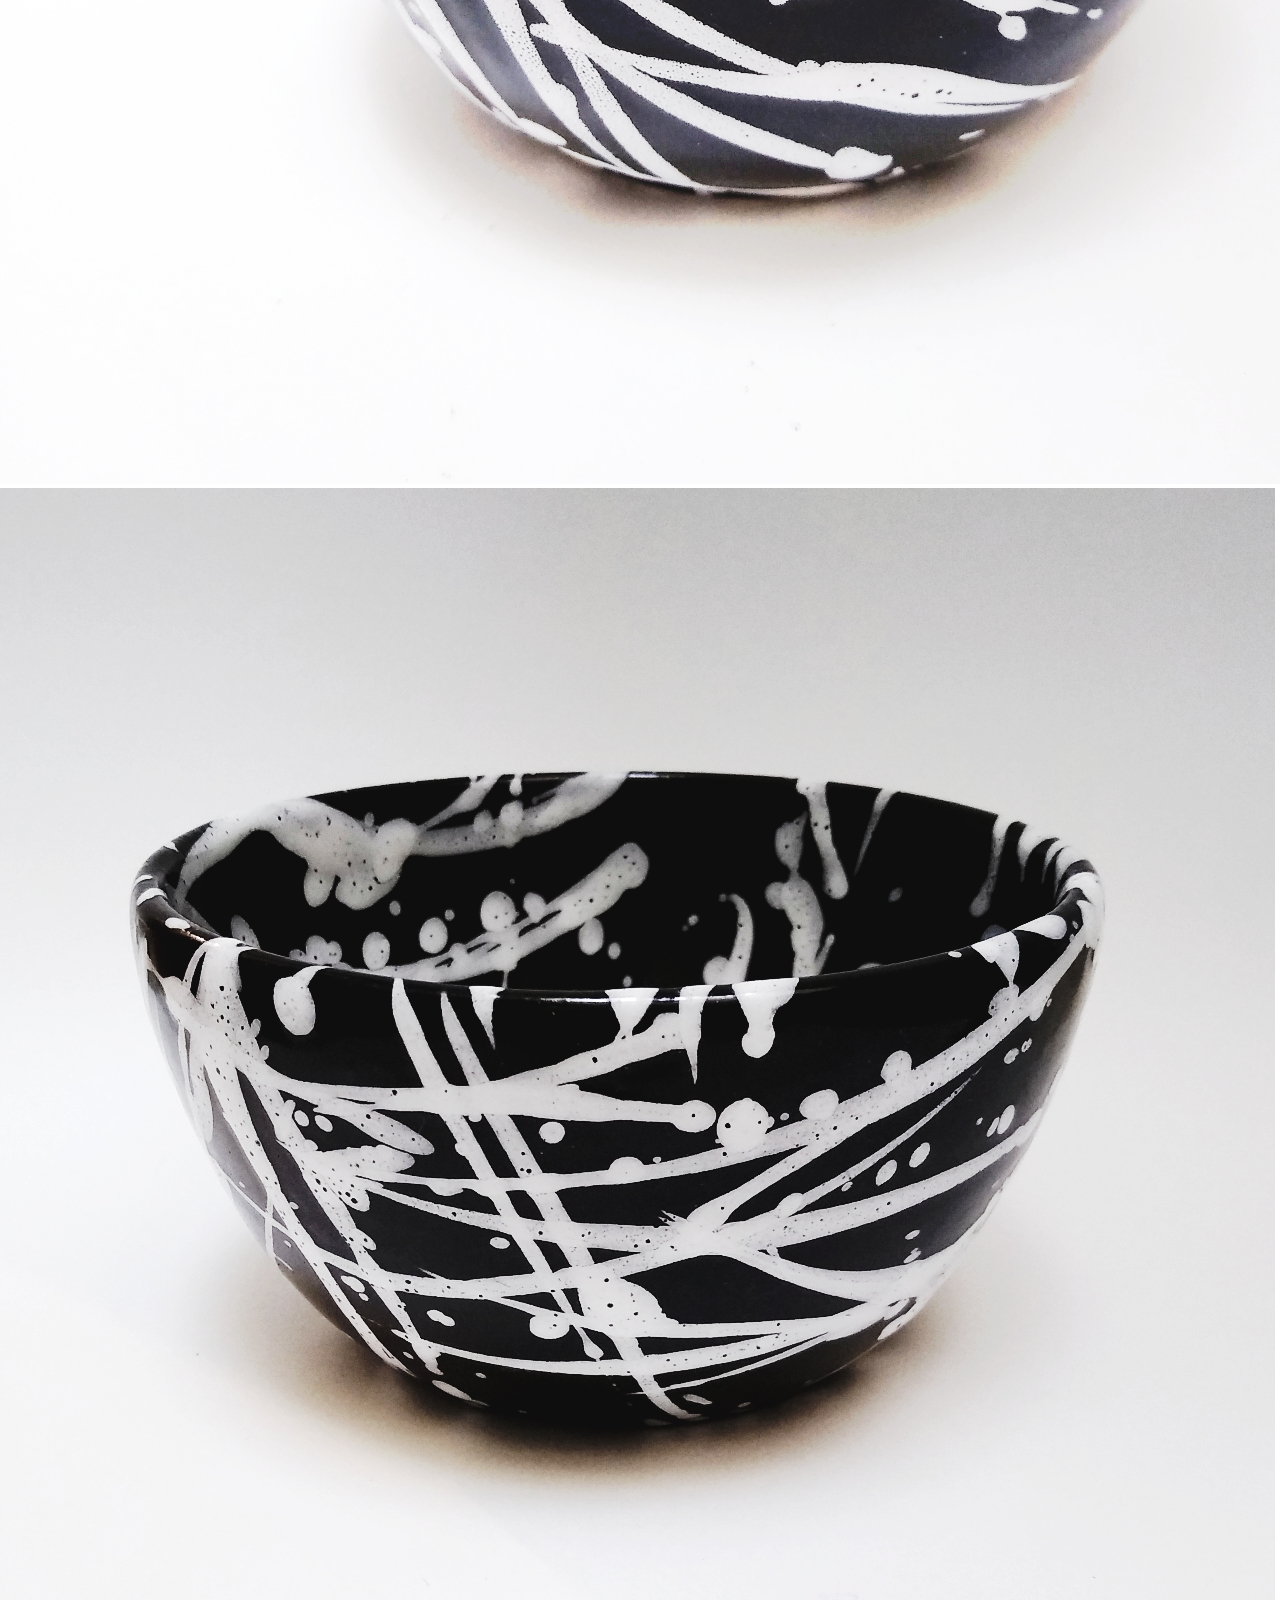
<file: pages/series.html>
<!DOCTYPE html>
<html lang="en">
<head>
    <meta charset="UTF-8">
    <meta http-equiv="X-UA-Compatible" content="IE=edge">
    <meta name="viewport" content="width=device-width, initial-scale=1.0">
    <title>Series</title>
    <meta name="description" content="Cerámica con estilo único">
    <meta name="keywords" content="CERAMICA, DISEÑO, DECORACION, DE AUTOR, ARTE, HOGAR, DECO">
 
    <!-- favicon--> 
    <link rel="icon" href="https://tiendaurania.com/wp-content/uploads/2021/11/cropped-logo-32x32.png" sizes="32x32" /><link rel="icon" href="https://tiendaurania.com/wp-content/uploads/2021/11/cropped-logo-192x192.png" sizes="192x192" /><link rel="apple-touch-icon" href="https://tiendaurania.com/wp-content/uploads/2021/11/cropped-logo-180x180.png" />
    <!-- fuente--> 
    <link rel="stylesheet" href="https://fonts.googleapis.com/css2?family=Material+Symbols+Outlined:opsz,wght,FILL,GRAD@48,400,0,0" />
    <link rel="stylesheet" href="https://fonts.googleapis.com/css2?family=Material+Symbols+Outlined:opsz,wght,FILL,GRAD@48,400,0,0" />
     <!-- iconos--> 
    <link rel="preconnect" href="https://fonts.googleapis.com">
    <link rel="preconnect" href="https://fonts.gstatic.com" crossorigin>
    <link href="https://fonts.googleapis.com/css2?family=IBM+Plex+Serif:ital,wght@0,100;0,300;0,500;1,300&display=swap" rel="stylesheet">
    <!-- CSS only -->
    <link href="https://cdn.jsdelivr.net/npm/bootstrap@5.2.2/dist/css/bootstrap.min.css" rel="stylesheet" integrity="sha384-Zenh87qX5JnK2Jl0vWa8Ck2rdkQ2Bzep5IDxbcnCeuOxjzrPF/et3URy9Bv1WTRi" crossorigin="anonymous">
    <!-- Hoja de Estilos -->  
    <link rel="stylesheet" href="../css/estilos.css">

</head>
<body>
    <header id="header"> 
       <!-- Nav con Bootstrap -->    
       <nav class="navbar navbar-expand-lg bg-light">
        <div class="container-fluid mx-3 ">
          <a class="navbar-brand" href="../index.html">
            <img src="../imagenes/logo/logo-urania.png" alt="logo" width="170" >
          </a>
          <button class="navbar-toggler" type="button" data-bs-toggle="collapse" data-bs-target="#navbarNav" aria-controls="navbarNav" aria-expanded="false" aria-label="Toggle navigation">
            <span class="navbar-toggler-icon"></span>
          </button>
          <div class="collapse navbar-collapse justify-content-end" id="navbarNav">
            <ul class="navbar-nav">
              <li class="nav-item">
                <a class="nav-link active" aria-current="page" href="./series.html">Series</a>
              </li>
              <li class="nav-item">
                <a class="nav-link active" aria-current="page" href="./piezas.html">Piezas</a>
              </li>
              <li class="nav-item">
                <a class="nav-link active" aria-current="page" href="./sobreNosotros.html">Sobre Nosotros</a>
              </li>
            </ul>
          </div>
        </div>
      </nav> 
    </header>
    <!-- main-->        
      <main>
          <section class="section_series">
              <article>
                <div class="serie_hover">
                  <h2 class="h2_series">Serie Montjuic Cobalto.</h2>
                  <section id="montjuic" class=""></section>
                  <img class="serie_photo_size1" src="../imagenes/bowl/BOWL MONTJIUC COBALTO.jpg" alt="bowl_montjuic_cobalto">
                  <img class="serie_photo_size2" src="../imagenes/platos/PLATITO_MONTJUIC_COBALTO.jpg" alt="plato_montjuic_cobalto">
                  <img class="serie_photo_size3" src="../imagenes/tazas/SET_MONTJUIC_COBALTO.jpg" alt="set_taza_monjuic_cobalto">
                </div>
                <div class="serie_hover">
                  <h2 class="h2_series">Serie Montjuic Negro.</h2>
                  <img class="serie_photo_size1" src="..//imagenes/bowl/CYMERA_20220414_164403.jpg" alt="cowl_montjuic_black">
                  <img class="serie_photo_size2" src="../imagenes/platos/PLATITO_MONTJUIC.jpg" alt="plato_montjuic_black">
                  <img class="serie_photo_size3" src="../imagenes/tazas/TAZON MONTJUIC BLACK.jpg" alt="taza_montjuic_black">
                </div> 
              </article>
              <article>
                <div class="serie_hover">
                  <h2 class="h2_series">Serie Limbadi.</h2>
                  <section id="limbadi" class=""></section>
                  <img class="serie_photo_size3" src="../imagenes/bowl/BOWL LIMBADI MEDIUM.jpg" alt="bowl_limbadi_white">
                  <img class="serie_photo_size2" src="../imagenes/platos/PLATO LIMBADI1.jpg" alt="platos_limbadi_white">
                  <img class="serie_photo_size1" src="../imagenes/tazas/TAZON_LIMBADI.jpg" alt="tazon_limbadi_cwhite">
                </div>
                <div class="serie_hover">
                  <h2 class="h2_series">Serie Limbadi Black.</h2>
                  <img class="serie_photo_size3" src="../imagenes/bowl/BOWL LIMBADI BLACK.jpg" alt="bowl_limbadi_black">
                  <img class="serie_photo_size2" src="../imagenes/tazas/SOPERO_LIMBADIB.jpg" alt="sopero_limbadi_black">
                  <img class="serie_photo_size1" src="../imagenes/tazas/TAZON LBLACK.jpg" alt="tazon_limbadi_black">
                </div> 
              </article>
              <article>
                <div class="serie_hover">
                  <h2 class="h2_series">Mitte.</h2>
                  <section id="mitte" class=""></section>
                  <img class="serie_photo_size2" src="../imagenes/bowl/BOWL_MITTE_MATE.jpg"  alt="bowl_mitte">
                  <img class="serie_photo_size1" src="../imagenes/platos/PLATO MITTE SMALL.jpg" alt="plato_mitte">
                  <img class="serie_photo_size3" src="../imagenes/tazas/TAZAS_MITTE.jpg" alt="tazas_mitte">
                </div> 
              </article>
          </section>
       </main> 
       <!-- footer--> 
      <footer class="text-center footer-style">
        <div class=" container-fluid">
            <div class="row">
              <div class="col-md-6 footer-col mt-3 mb-3">
                <p>Seguinos</p> 
                <a class="instagram_logo" href="https://www.instagram.com/urania_ceramicas/" target="_blank">
                <img class="img-ig" src="../imagenes/logo/pngwing.com.png" alt=""></a>
              </div>
              <div class="col-md-6 footer-col  mt-3 mb-3">
                <p>Contactanos</p>
                <a href="./contacto.html">
                    <span class="material-symbols-outlined">
                        send
                    </span></a>
              </div>  
            </div>
        </div>
      </footer>
  <!-- JavaScript Bundle with Popper -->
  <script src="https://cdn.jsdelivr.net/npm/bootstrap@5.2.2/dist/js/bootstrap.bundle.min.js" integrity="sha384-OERcA2EqjJCMA+/3y+gxIOqMEjwtxJY7qPCqsdltbNJuaOe923+mo//f6V8Qbsw3" crossorigin="anonymous"></script>        
  
</body>
</html>
</file>
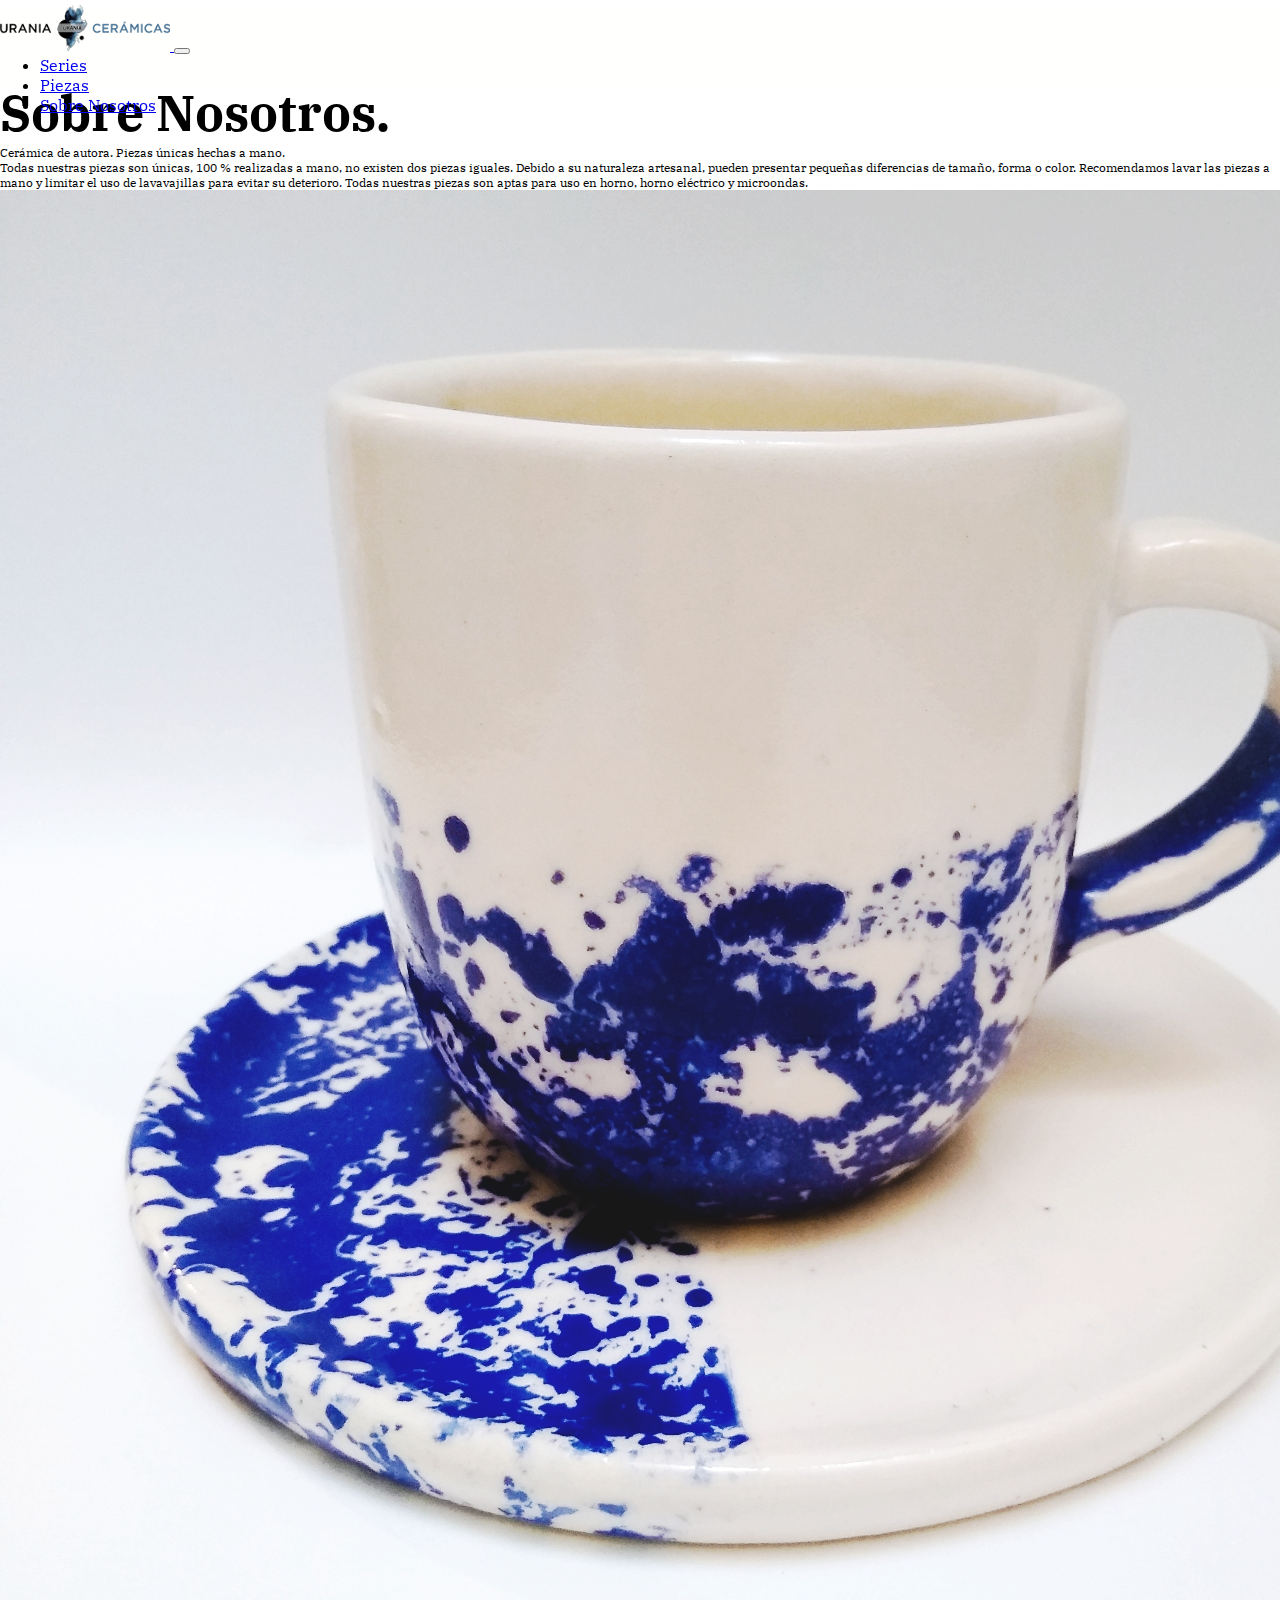
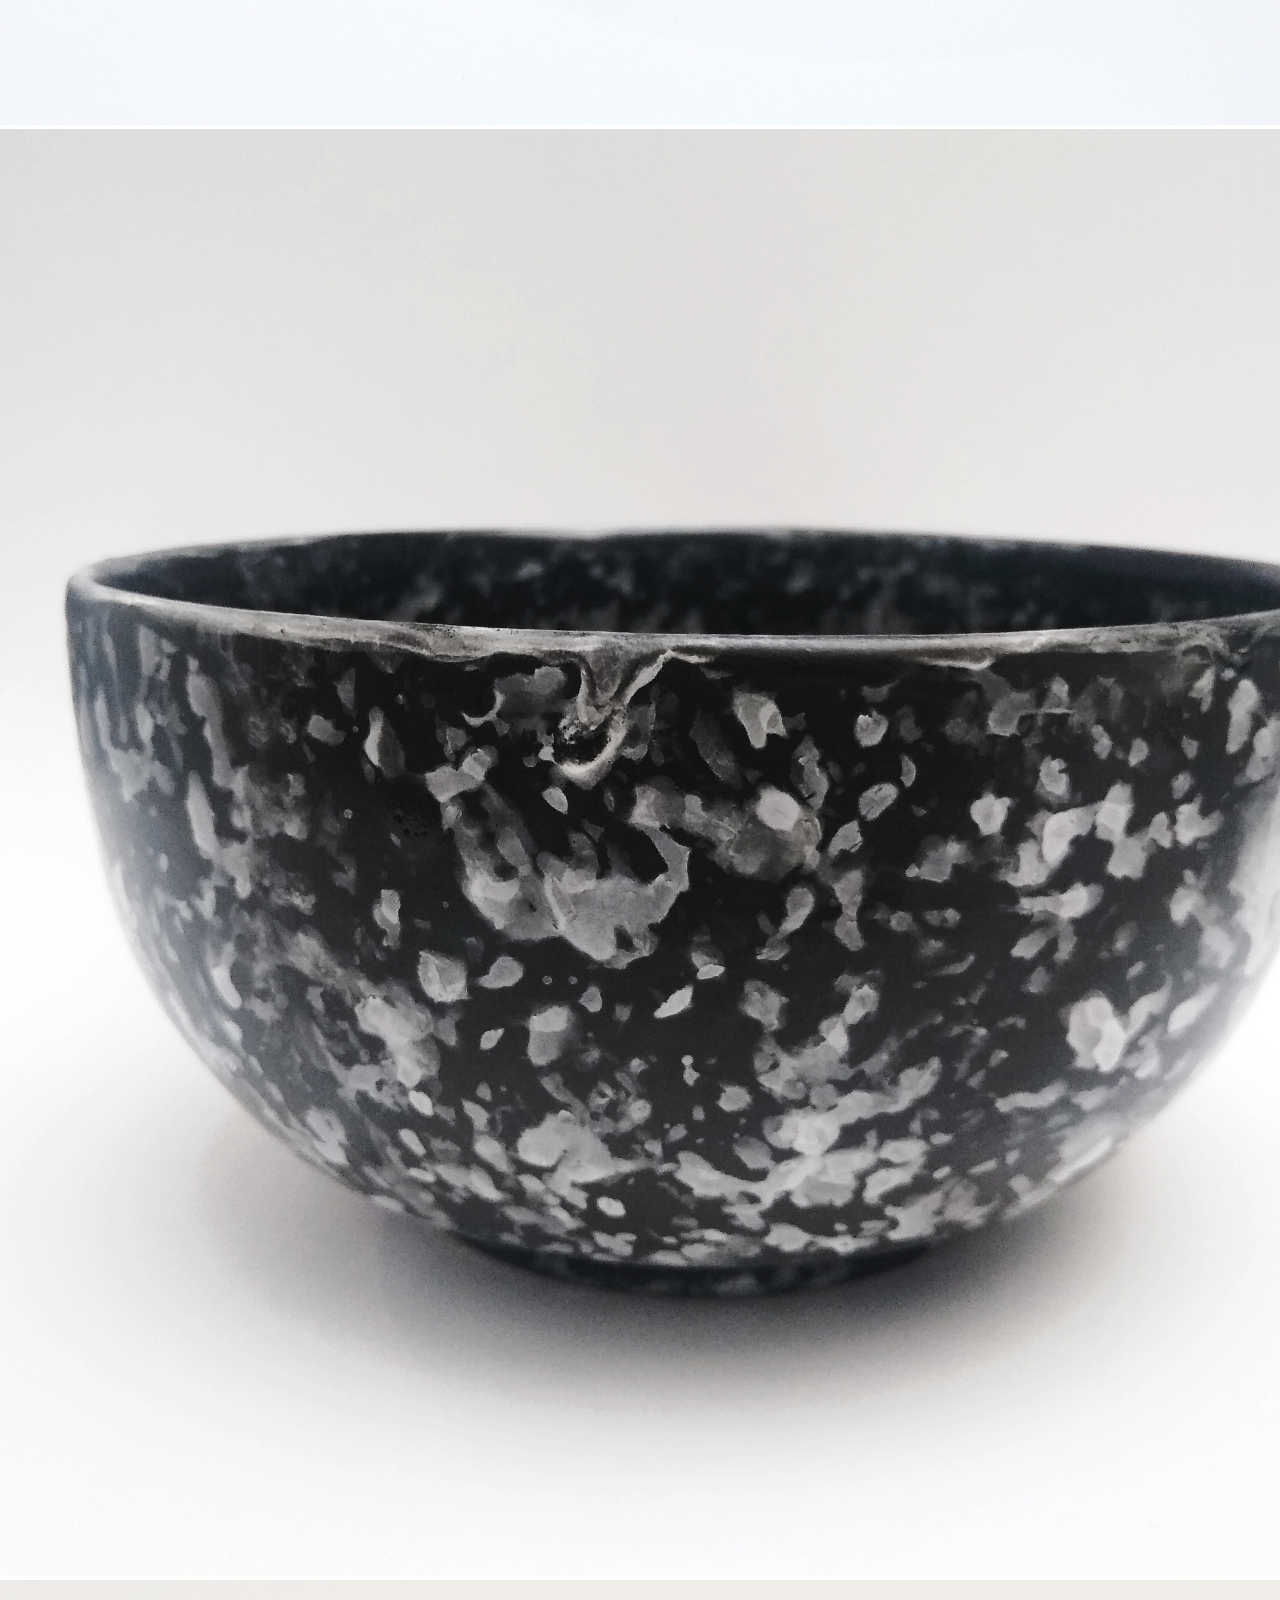
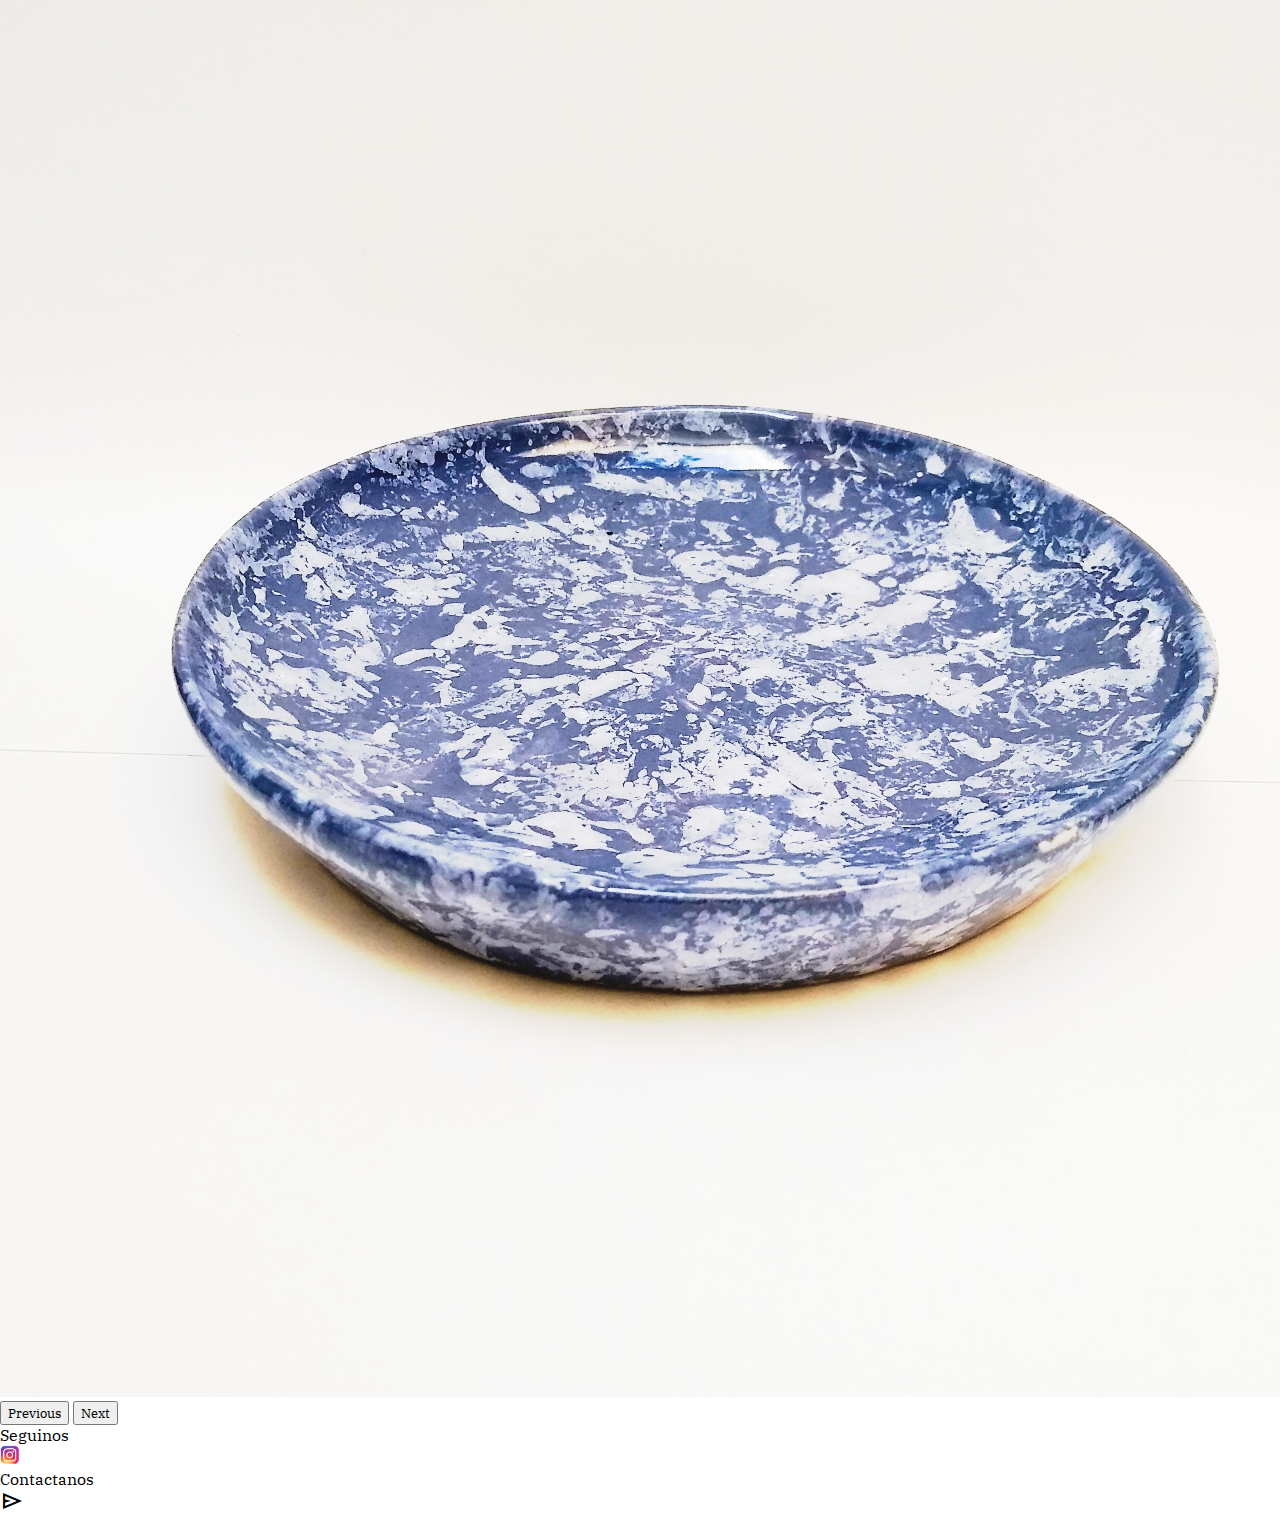
<file: pages/sobreNosotros.html>
<!DOCTYPE html>
<html lang="en">
<head>
    <meta charset="UTF-8">
    <meta http-equiv="X-UA-Compatible" content="IE=edge">
    <meta name="viewport" content="width=device-width, initial-scale=1.0">
    <title>Sobre Nosotros</title>
    <meta name="description" content="Conocé mas sobre nosotros">
    <meta name="keywords" content="CERAMICA, DISEÑO, DECORACION, DE AUTOR, ARTE, HOGAR, DECO">
 
   
        <!-- favicon--> 
        <link rel="icon" href="https://tiendaurania.com/wp-content/uploads/2021/11/cropped-logo-32x32.png" sizes="32x32" /><link rel="icon" href="https://tiendaurania.com/wp-content/uploads/2021/11/cropped-logo-192x192.png" sizes="192x192" /><link rel="apple-touch-icon" href="https://tiendaurania.com/wp-content/uploads/2021/11/cropped-logo-180x180.png" />
        <!-- fuente--> 
        <link rel="stylesheet" href="https://fonts.googleapis.com/css2?family=Material+Symbols+Outlined:opsz,wght,FILL,GRAD@48,400,0,0" />
        <link rel="stylesheet" href="https://fonts.googleapis.com/css2?family=Material+Symbols+Outlined:opsz,wght,FILL,GRAD@48,400,0,0" />
         <!-- iconos--> 
        <link rel="preconnect" href="https://fonts.googleapis.com">
        <link rel="preconnect" href="https://fonts.gstatic.com" crossorigin>
        <link href="https://fonts.googleapis.com/css2?family=IBM+Plex+Serif:ital,wght@0,100;0,300;0,500;1,300&display=swap" rel="stylesheet">
        <link href="https://cdn.jsdelivr.net/npm/bootstrap@5.2.2/dist/css/bootstrap.min.css" rel="stylesheet" integrity="sha384-Zenh87qX5JnK2Jl0vWa8Ck2rdkQ2Bzep5IDxbcnCeuOxjzrPF/et3URy9Bv1WTRi" crossorigin="anonymous">
        <!-- Hoja de Estilos -->
       <link rel="stylesheet" href="../css/estilos.css">
   </head>
   <body class="body_sn">
       <header> 
        <!-- Nav con Bootstrap -->    
        <nav class="navbar navbar-expand-lg bg-light ">
            <div class="container-fluid mx-3">
              <a class="navbar-brand" href="../index.html">
                <img src="../imagenes/logo/logo-urania.png" alt="logo" width="170">
              </a>
              <button class="navbar-toggler" type="button" data-bs-toggle="collapse" data-bs-target="#navbarNav" aria-controls="navbarNav" aria-expanded="false" aria-label="Toggle navigation">
                <span class="navbar-toggler-icon"></span>
              </button>
              <div class="collapse navbar-collapse justify-content-end" id="navbarNav">
                <ul class="navbar-nav">
                  <li class="nav-item">
                    <a class="nav-link active" aria-current="page" href="./series.html">Series</a>
                  </li>
                  <li class="nav-item">
                    <a class="nav-link active" aria-current="page" href="./piezas.html">Piezas</a>
                  </li>
                  <li class="nav-item">
                    <a class="nav-link active" aria-current="page" href="./sobreNosotros.html">Sobre Nosotros</a>
                  </li>
                </ul>
              </div>
            </div>
        </nav>   
      </header>  
      <!-- main-->
        <main class="container-fluid">
          <div class="row">
            <div class="col-md-12 col-xl-6">
              <div class="m-5">
                <h1 class="sn_titulo">Sobre Nosotros.</h1>
                <p class="sn_parrafo">Cerámica de autora.
                    Piezas únicas hechas a mano.</p>
                <p class="sn_parrafo">Todas nuestras piezas son únicas, 100 % realizadas a mano, no existen dos piezas iguales.
    
                    Debido a su naturaleza artesanal, pueden presentar pequeñas diferencias de tamaño, forma o color.
                    
                    Recomendamos lavar las piezas a mano y limitar el uso de lavavajillas para evitar su deterioro.
                    
                    Todas nuestras piezas son aptas para uso en horno, horno eléctrico y microondas.</p>
              </div> 
            </div> 
            <div class="col-md-12 col-xl-6">
              <div class="mt-5 mb-5">
                <div id="carouselExampleFade" class="carousel slide carousel-fade" data-bs-ride="carousel">
                  <div class="carousel-inner">
                    <div class="carousel-item active">
                      <img src="../imagenes/tazas/SET_MONTJUIC_COBALTO.jpg" class="d-block img-fluid" alt="taza monjuic">
                    </div>
                    <div class="carousel-item">
                      <img src="../imagenes/bowl/BOWL_MITTE_MATE.jpg" class="d-block img-fluid" alt="bowl mitte">
                    </div>
                    <div class="carousel-item">
                      <img src="../imagenes/platos/CYMERA_20220419_142951.jpg" class="d-block img-fluid" alt="plato">
                    </div>
                 </div>
                  <button class="carousel-control-prev" type="button" data-bs-target="#carouselExampleFade" data-bs-slide="prev">
                    <span class="carousel-control-prev-icon" aria-hidden="true"></span>
                    <span class="visually-hidden">Previous</span>
                  </button>
                  <button class="carousel-control-next" type="button" data-bs-target="#carouselExampleFade" data-bs-slide="next">
                    <span class="carousel-control-next-icon" aria-hidden="true"></span>
                    <span class="visually-hidden">Next</span>
                  </button>
                </div> 
              </div>
            </div>
          </div>  
        </main>    
      <!-- footer--> 
        <footer class="text-center footer-style">
          <div class=" container-fluid">
              <div class="row">
                  <div class="col-md-6  footer-col mt-3 mb-3">
                      <p>Seguinos</p>
                      <a class="instagram_logo" href="https://www.instagram.com/urania_ceramicas/" target="_blank">
                      <img class="img-ig" src="../imagenes/logo/pngwing.com.png" alt=""></a>
                  </div>
                  <div class="col-md-6  footer-col  mt-3 mb-3">
                      <p>Contactanos</p>
                      <a href="./contacto.html">
                          <span class="material-symbols-outlined">
                              send
                          </span></a>
                  </div>
              </div>
          </div>
        </footer>
  
    <!-- JavaScript Bundle with Popper -->
    <script src="https://cdn.jsdelivr.net/npm/bootstrap@5.2.2/dist/js/bootstrap.bundle.min.js" integrity="sha384-OERcA2EqjJCMA+/3y+gxIOqMEjwtxJY7qPCqsdltbNJuaOe923+mo//f6V8Qbsw3" crossorigin="anonymous"></script>          
      
</body>
</html>
</file>
<file: css/estilos.css>
/* Variables*/
/* imagen ig*/
.img-ig {
  width: 20px; }

/* operaciones*/
/* hover*/
.nav-link:hover {
  color: rgba(146, 141, 141, 0.493) !important; }

/* mixing*/
/* Variables*/
/* imagen ig*/
.img-ig {
  width: 20px; }

/* operaciones*/
/* hover*/
.nav-link:hover {
  color: rgba(146, 141, 141, 0.493) !important; }

/* mixing*/
* {
  margin: 0;
  padding: 0 auto;
  font-family: 'IBM Plex Serif', serif; }

body {
  overflow-x: hidden; }

html {
  width: 100vw; }

/* navbar*/
header {
  position: sticky;
  top: 5px;
  z-index: 100;
  background-color: rgba(255, 255, 251, 0.377);
  height: 80px; }

.material-symbols-outlined {
  color: black; }

/* Variables*/
/* imagen ig*/
.img-ig {
  width: 20px; }

/* operaciones*/
/* hover*/
.nav-link:hover {
  color: rgba(146, 141, 141, 0.493) !important; }

/* mixing*/
/* cups mobile y tablet*/
.cups_t {
  font-size: 50px; }

.cups_d {
  font-size: 15px;
  width: 250px;
  margin-top: 15px; }

.cups_b {
  font-size: 14px;
  text-decoration: none;
  color: black; }

.cup_name {
  font-size: 15px;
  position: absolute;
  padding-top: 20px;
  padding-left: 25px; }

@media (min-width: 1024px) {
  /*cups desktop*/
  .cups_t {
    font-size: 50px;
    padding-top: 100px;
    padding-left: 10px; }

  .cups_d {
    font-size: 15px;
    width: 400px;
    padding-left: 10px;
    padding-top: 5px;
    text-decoration: none;
    color: black; }

  .cups_b {
    font-size: 14px;
    text-decoration: none;
    color: black; }

  .cup_name {
    position: absolute;
    padding-top: 190px;
    padding-left: 15px;
    background-color: rgba(146, 141, 141, 0.493);
    font-size: 18px;
    color: black; }
    .cup_name:hover {
      color: white; } }
/* Variables*/
/* imagen ig*/
.img-ig {
  width: 20px; }

/* operaciones*/
/* hover*/
.nav-link:hover {
  color: rgba(146, 141, 141, 0.493) !important; }

/* mixing*/
/* Series*/
.h2_series {
  font-size: 35px; }

@media (max-width: 768px) {
  /* Series oculto mobile*/
  .serie_photo_size3 {
    display: none; } }
@media (min-width: 768px) {
  .h2_series {
    font-size: 40px; } }
@media (min-width: 1024px) {
  .h2_series {
    font-size: 50px; }
    .h2_series:hover {
      background-color: rgba(146, 141, 141, 0.493);
      color: white; }

  .serie_photo_size1:hover {
    transform: scale(1.1); }

  .serie_photo_size3:hover {
    transform: scale(1.1); } }
/* Variables*/
/* imagen ig*/
.img-ig {
  width: 20px; }

/* operaciones*/
/* hover*/
.nav-link:hover {
  color: rgba(146, 141, 141, 0.493) !important; }

/* mixing*/
/* sobre nosotros mobile y tablet*/
.sn_titulo {
  font-size: 50px; }

.sn_parrafo {
  font-size: 12px; }

/* Variables*/
/* imagen ig*/
.img-ig {
  width: 20px; }

/* operaciones*/
/* hover*/
.nav-link:hover {
  color: rgba(146, 141, 141, 0.493) !important; }

/* mixing*/
.h2_piezas_n {
  font-size: 45px;
  margin-left: 20px;
  margin-top: 10px; }

@media (max-width: 768px) {
  /* Piezas oculto mobile*/
  .piezas_desc {
    display: none; }

  .pieza_img1 {
    display: none; } }
@media (min-width: 1024px) {
  .h2_piezas_n {
    font-size: 50px;
    width: 380px;
    height: 100px;
    padding: 20px;
    margin-bottom: 40px; }

  .h2_piezas_n1 {
    font-size: 50px;
    width: 380px;
    height: 100px;
    padding-left: 20px;
    margin-top: 40px; }

  .piezas_desc {
    position: absolute;
    background-color: rgba(146, 141, 141, 0.493);
    padding-top: 80px;
    padding-left: 20px;
    padding-bottom: 40px;
    width: 300px; }
    .piezas_desc:hover {
      background-color: white; }
    .piezas_desc .piezas_t {
      font-size: 20px; }
    .piezas_desc .piezas_p {
      font-size: 12px;
      margin-top: 5px; } }
/* Variables*/
/* imagen ig*/
.img-ig {
  width: 20px; }

/* operaciones*/
/* hover*/
.nav-link:hover {
  color: rgba(146, 141, 141, 0.493) !important; }

/* mixing*/
/* Index*/
.div_novedades {
  position: absolute;
  margin-top: 150px;
  margin-left: 40px; }
  .div_novedades .piezas_h1 {
    color: #0f0f81;
    font-size: 40px; }
  .div_novedades .piezas_h2 {
    color: #0f0f81;
    font-size: 27px;
    margin-top: -5px; }

.back {
  display: flex;
  overflow: hidden;
  margin-top: 15px;
  align-items: center;
  border-bottom: 2px rgba(146, 141, 141, 0.493) solid;
  width: 100vw;
  background-color: #e6ebef; }

.sec_grid .novedades_1 {
  font-size: 12px; }
.sec_grid .dripper_descripcion {
  position: relative;
  top: 250px;
  width: 100%;
  padding: 10px;
  background-color: rgba(146, 141, 141, 0.493); }
.sec_grid .img_dripper {
  width: 100%;
  margin-top: -110px; }
.sec_grid .novedades_2 {
  border-top: 1px solid rgba(146, 141, 141, 0.493);
  font-size: 12px; }
.sec_grid .img_cup {
  width: 100%;
  margin-top: -110px; }
.sec_grid .cup_descripcion {
  position: relative;
  top: 250px;
  width: 100%;
  padding: 10px;
  background-color: rgba(146, 141, 141, 0.493); }

@media (max-width: 768px) {
  /* Index oculto mobile*/
  .novedades_t {
    display: none; }

  .novedades_t1 {
    display: none; } }
/* desktop */
@media (min-width: 1024px) {
  .back {
    max-width: 100%;
    height: auto; }

  .div_novedades {
    margin-top: 300px;
    margin-left: 700px;
    position: absolute; }
    .div_novedades .piezas_h1 {
      font-size: 45px;
      color: #0f0f81; }
    .div_novedades .piezas_h2 {
      font-size: 30px;
      margin-top: -5px;
      color: #0f0f81; }

  .sec_grid .novedades_1 {
    display: flex;
    flex-direction: row;
    align-content: space-between;
    align-items: center;
    margin-right: 10px; }
  .sec_grid .dripper_descripcion {
    background-color: white;
    width: 50%;
    top: 0px;
    justify-content: center;
    font-size: 25px;
    margin-left: 20px; }
  .sec_grid .novedades_d {
    font-size: 16px;
    margin-top: 8px; }
  .sec_grid .img_dripper {
    width: 600px;
    margin-right: 20px;
    padding-top: 20px;
    padding-bottom: 20px;
    margin-top: 20px;
    transition: transform .2s; }
    .sec_grid .img_dripper:hover {
      transform: scale(1.1); }
  .sec_grid .novedades_t {
    position: absolute;
    justify-content: center;
    padding: 20px;
    background-color: rgba(146, 141, 141, 0.493);
    width: 100px;
    margin-top: 50px;
    margin-left: -10px;
    box-shadow: rgba(50, 50, 93, 0.25) 0px 6px 12px -2px, rgba(0, 0, 0, 0.3) 0px 3px 7px -3px; }
  .sec_grid .novedades_2 {
    display: flex;
    flex-direction: row;
    align-content: space-between;
    align-items: center;
    margin-left: 10px; }
  .sec_grid .cup_descripcion {
    background-color: white;
    width: 50%;
    top: 0px;
    justify-content: center;
    font-size: 25px;
    margin-left: 20px;
    order: 1; }
  .sec_grid .novedades_t1 {
    position: absolute;
    justify-content: center;
    padding: 20px;
    background-color: rgba(146, 141, 141, 0.493);
    width: 100px;
    margin-top: 50px;
    margin-left: 10px;
    box-shadow: rgba(50, 50, 93, 0.25) 0px 6px 12px -2px, rgba(0, 0, 0, 0.3) 0px 3px 7px -3px; }
  .sec_grid .img_cup {
    width: 600px;
    margin-left: 20px;
    padding-top: 20px;
    padding-bottom: 20px;
    margin-top: 20px;
    transition: transform .2s; }
    .sec_grid .img_cup:hover {
      transform: scale(1.1); } }

/*# sourceMappingURL=estilos.css.map */
</file>
